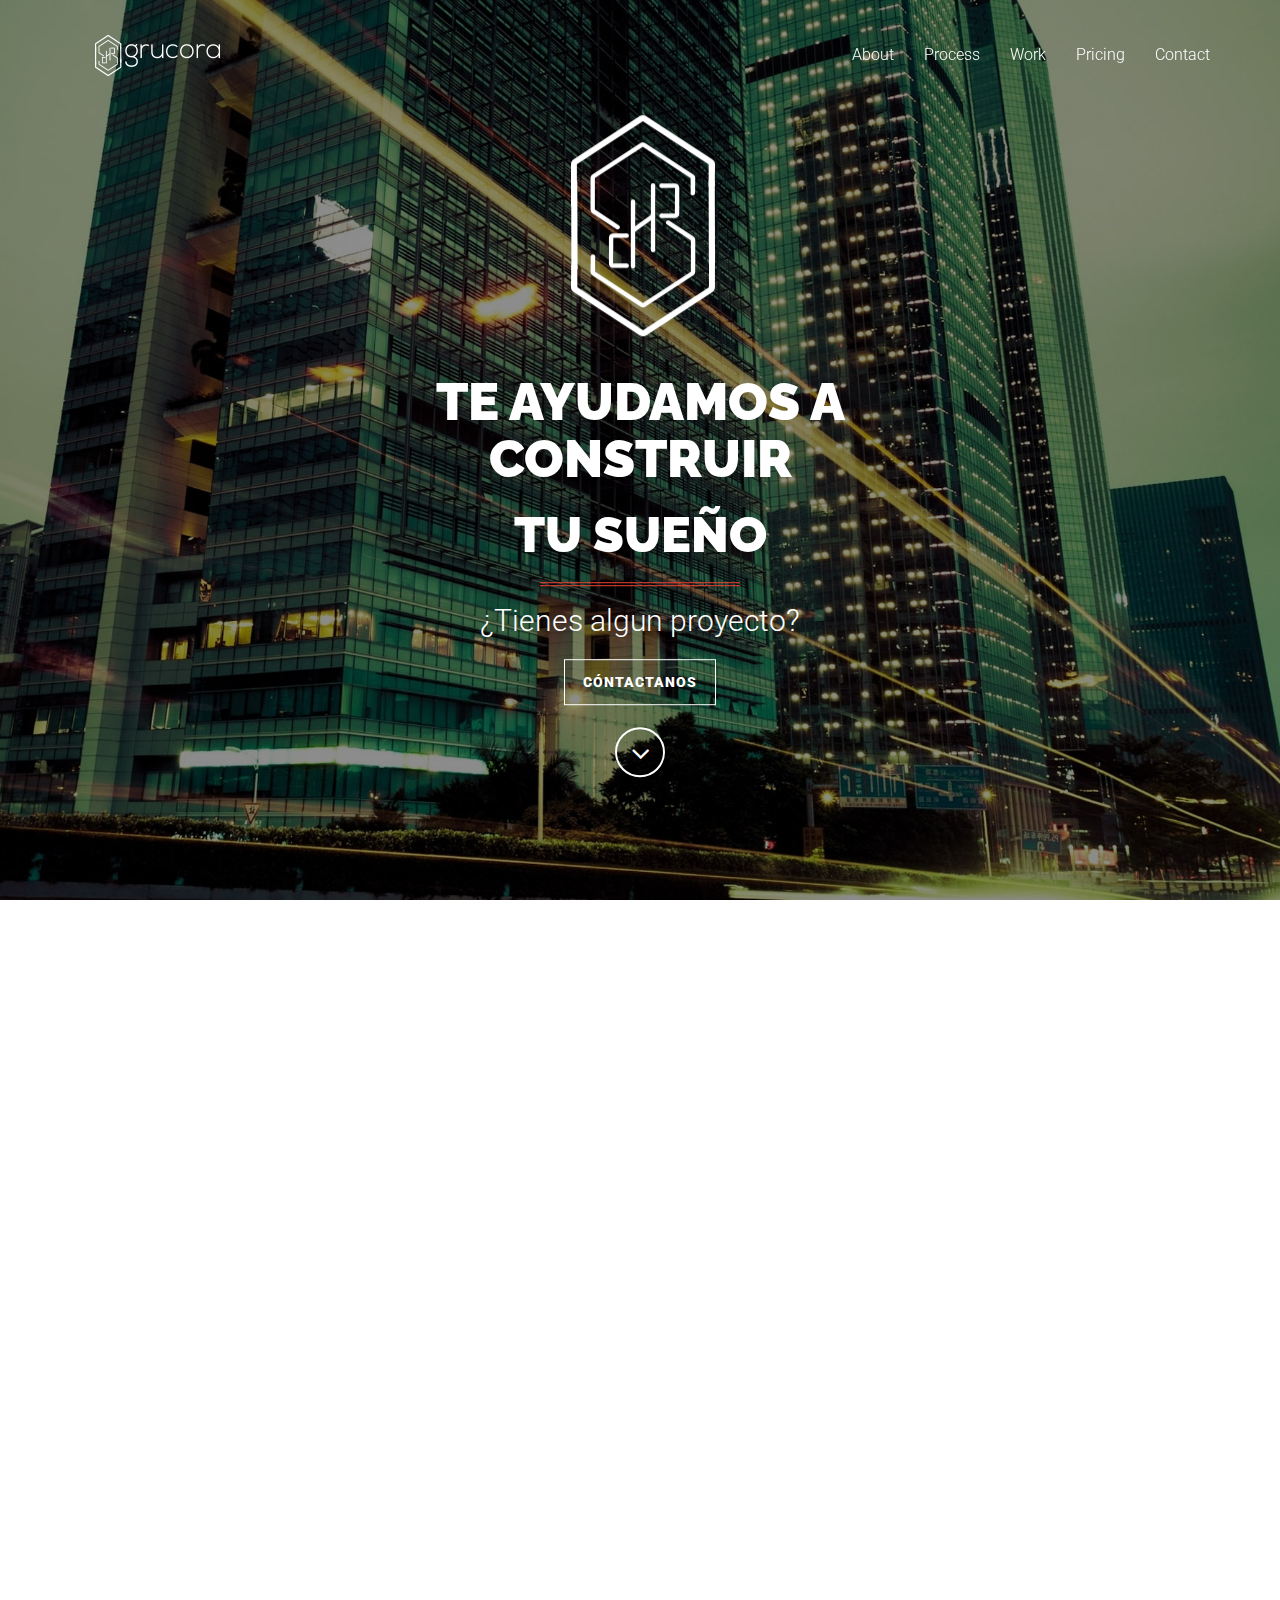
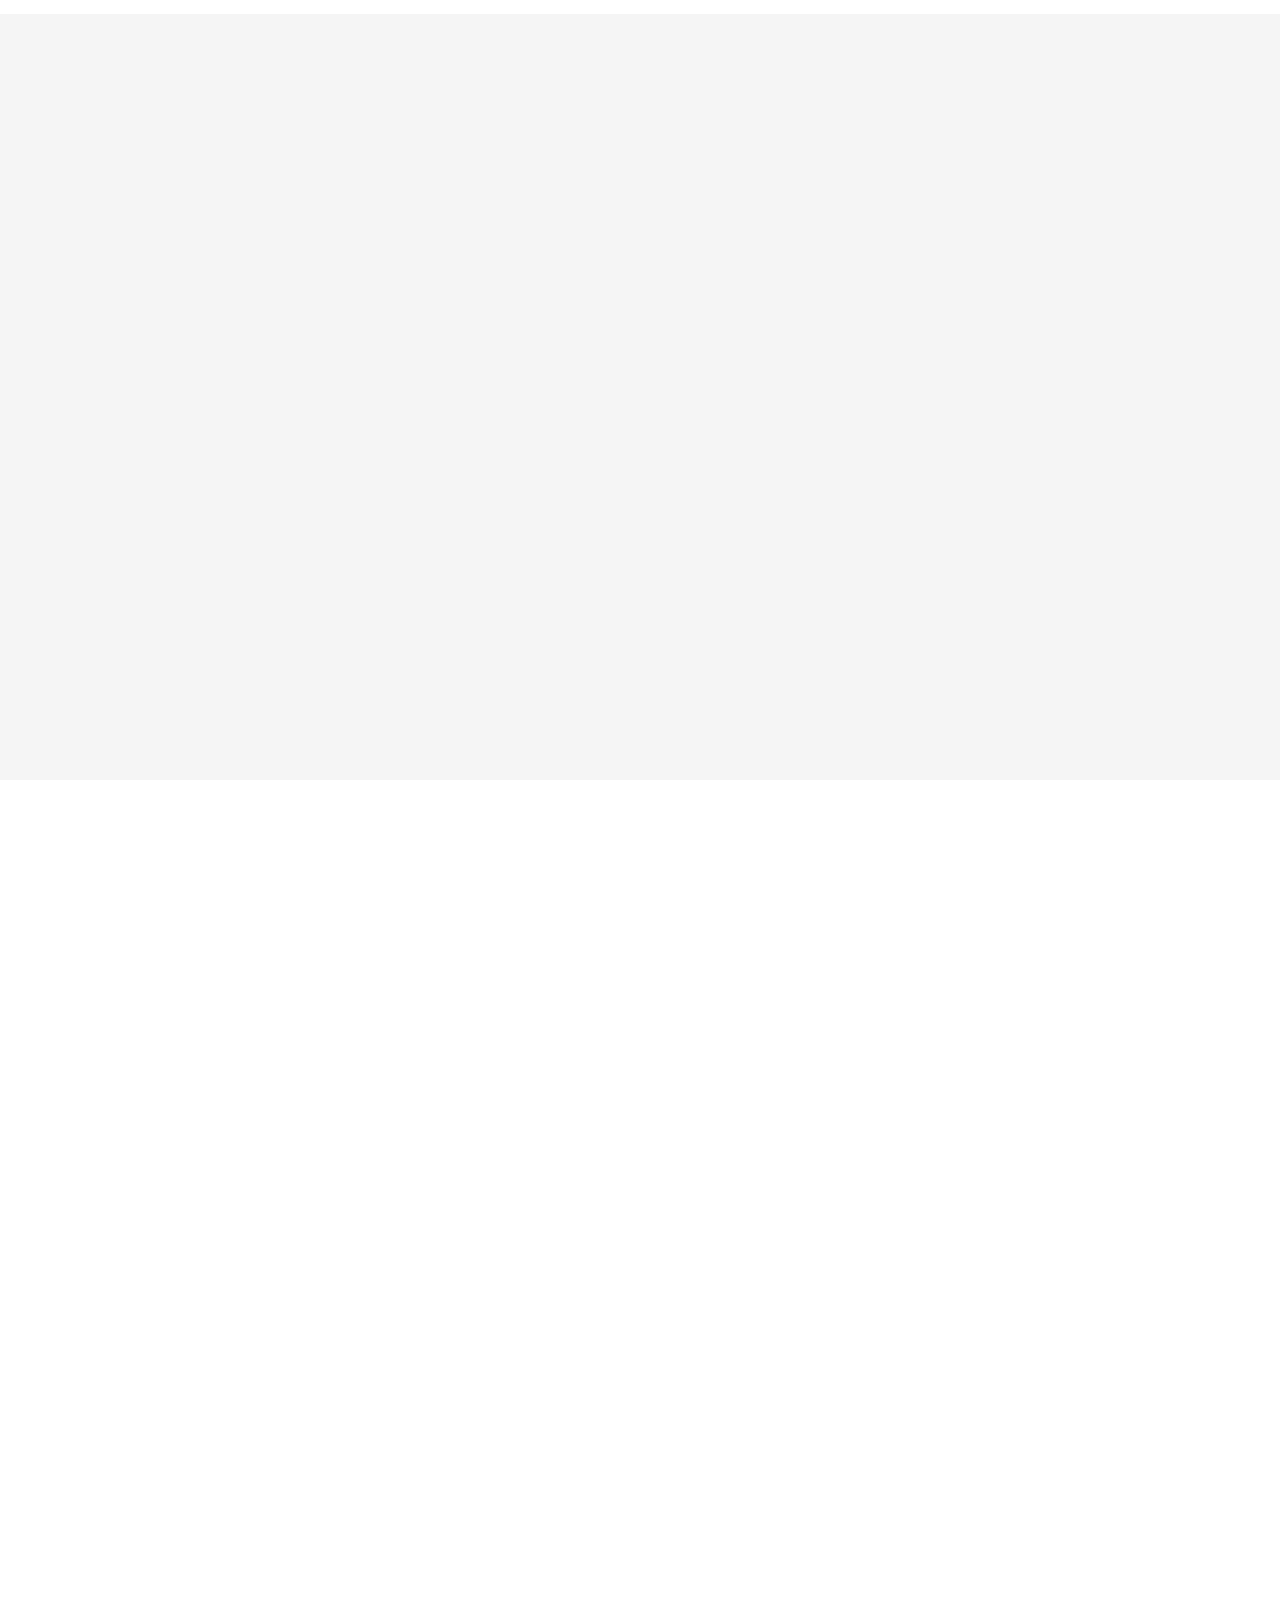
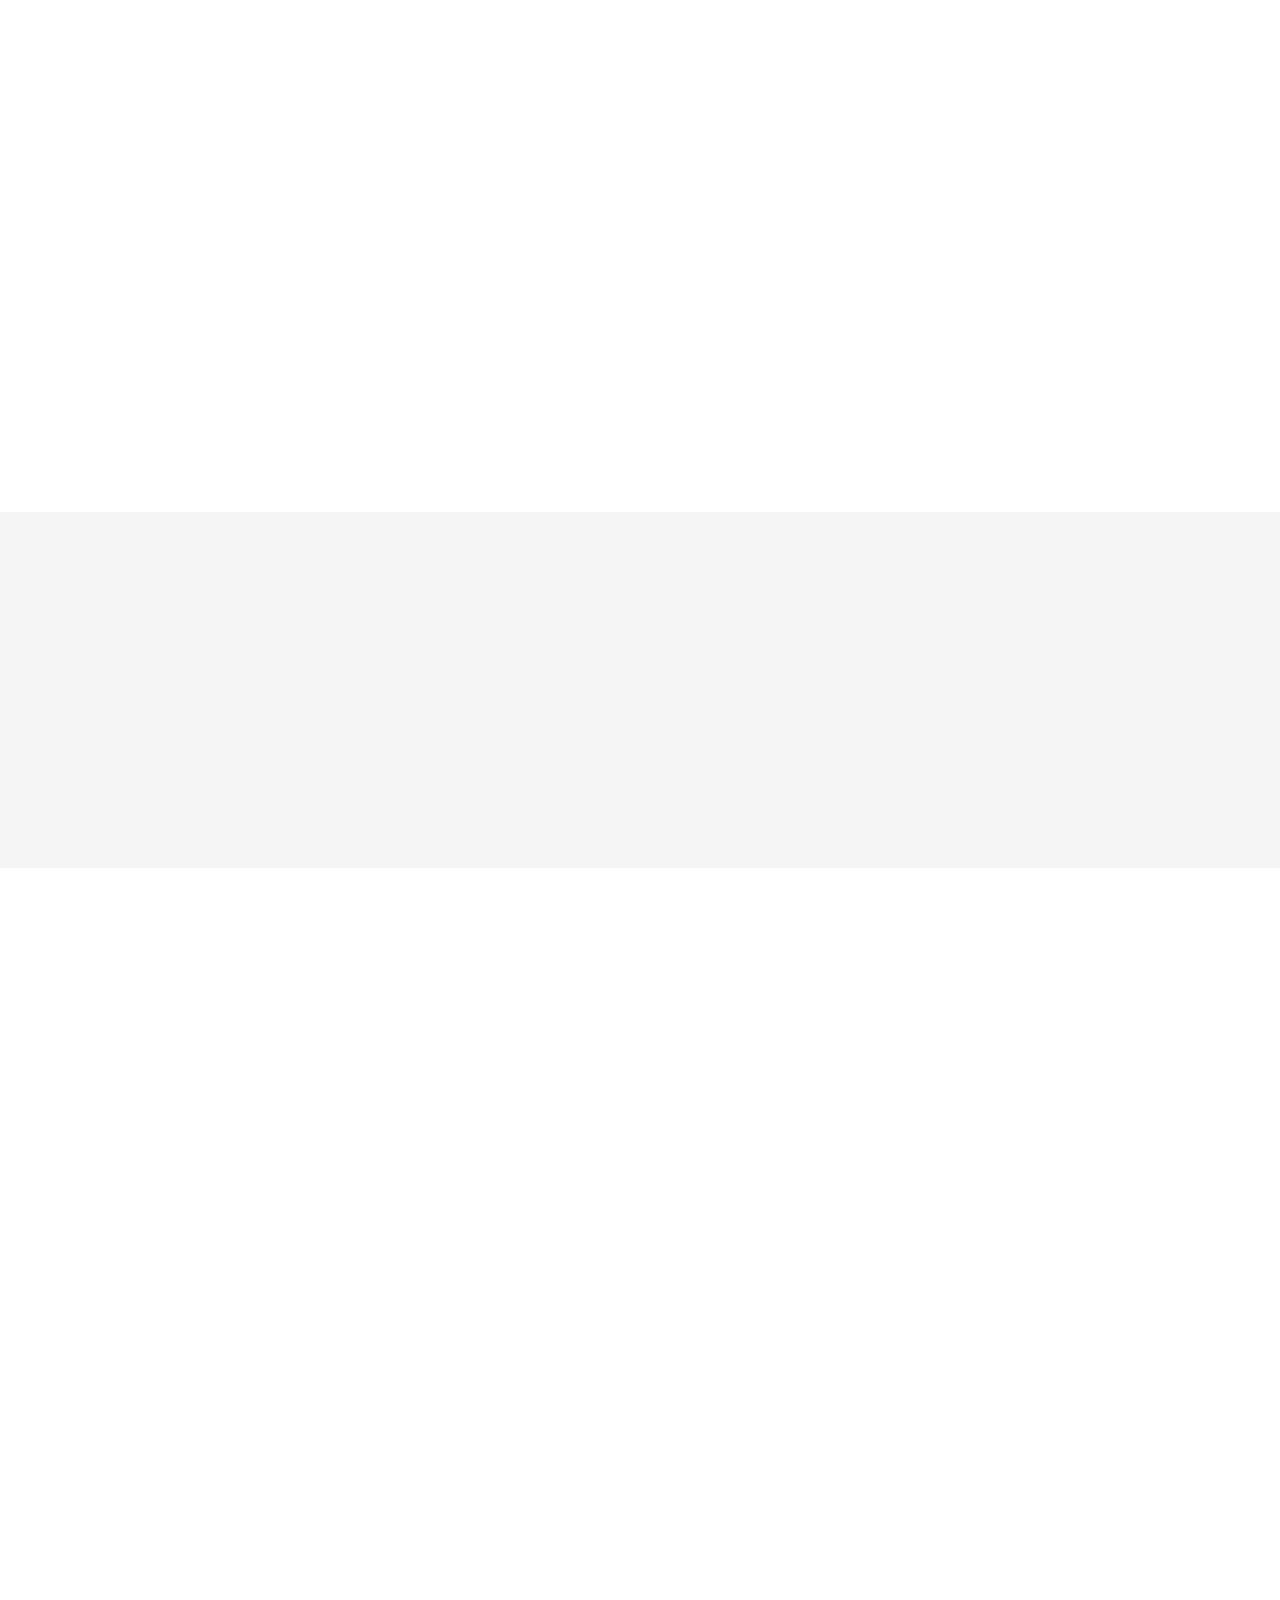
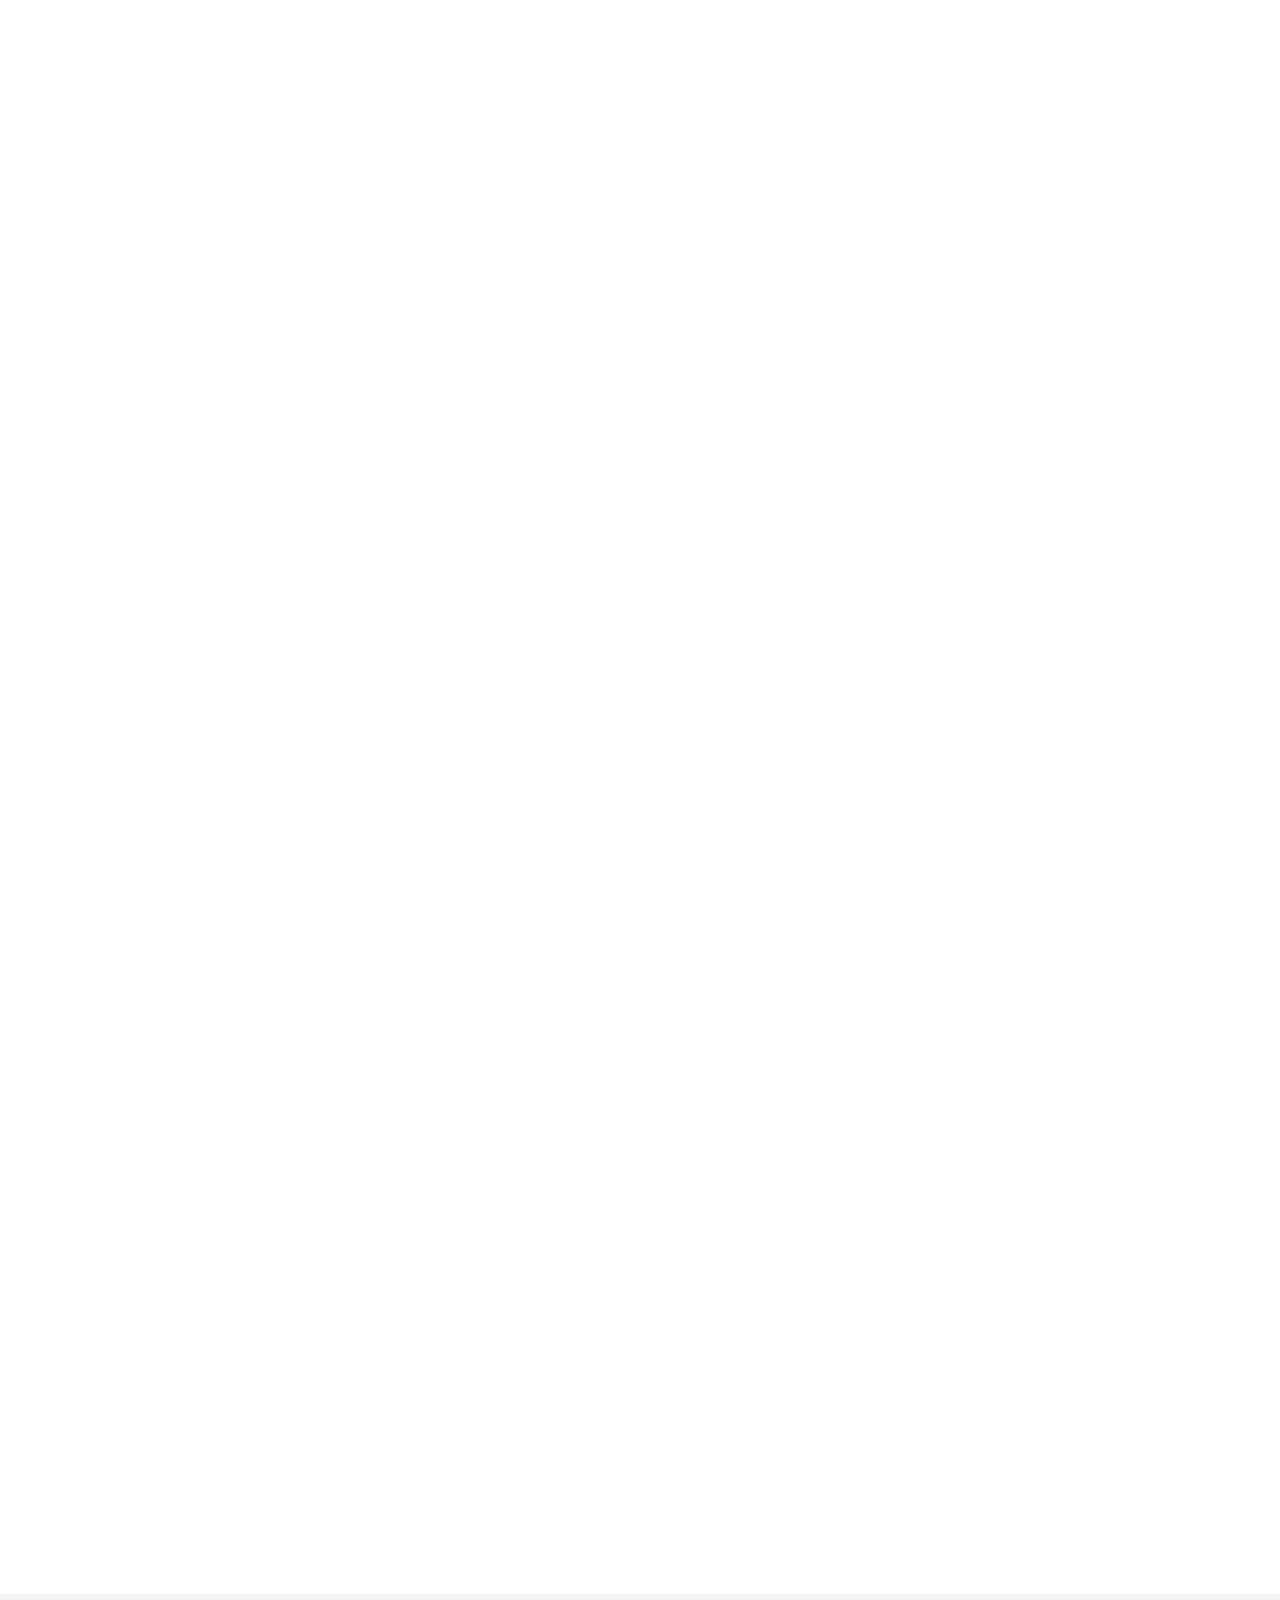
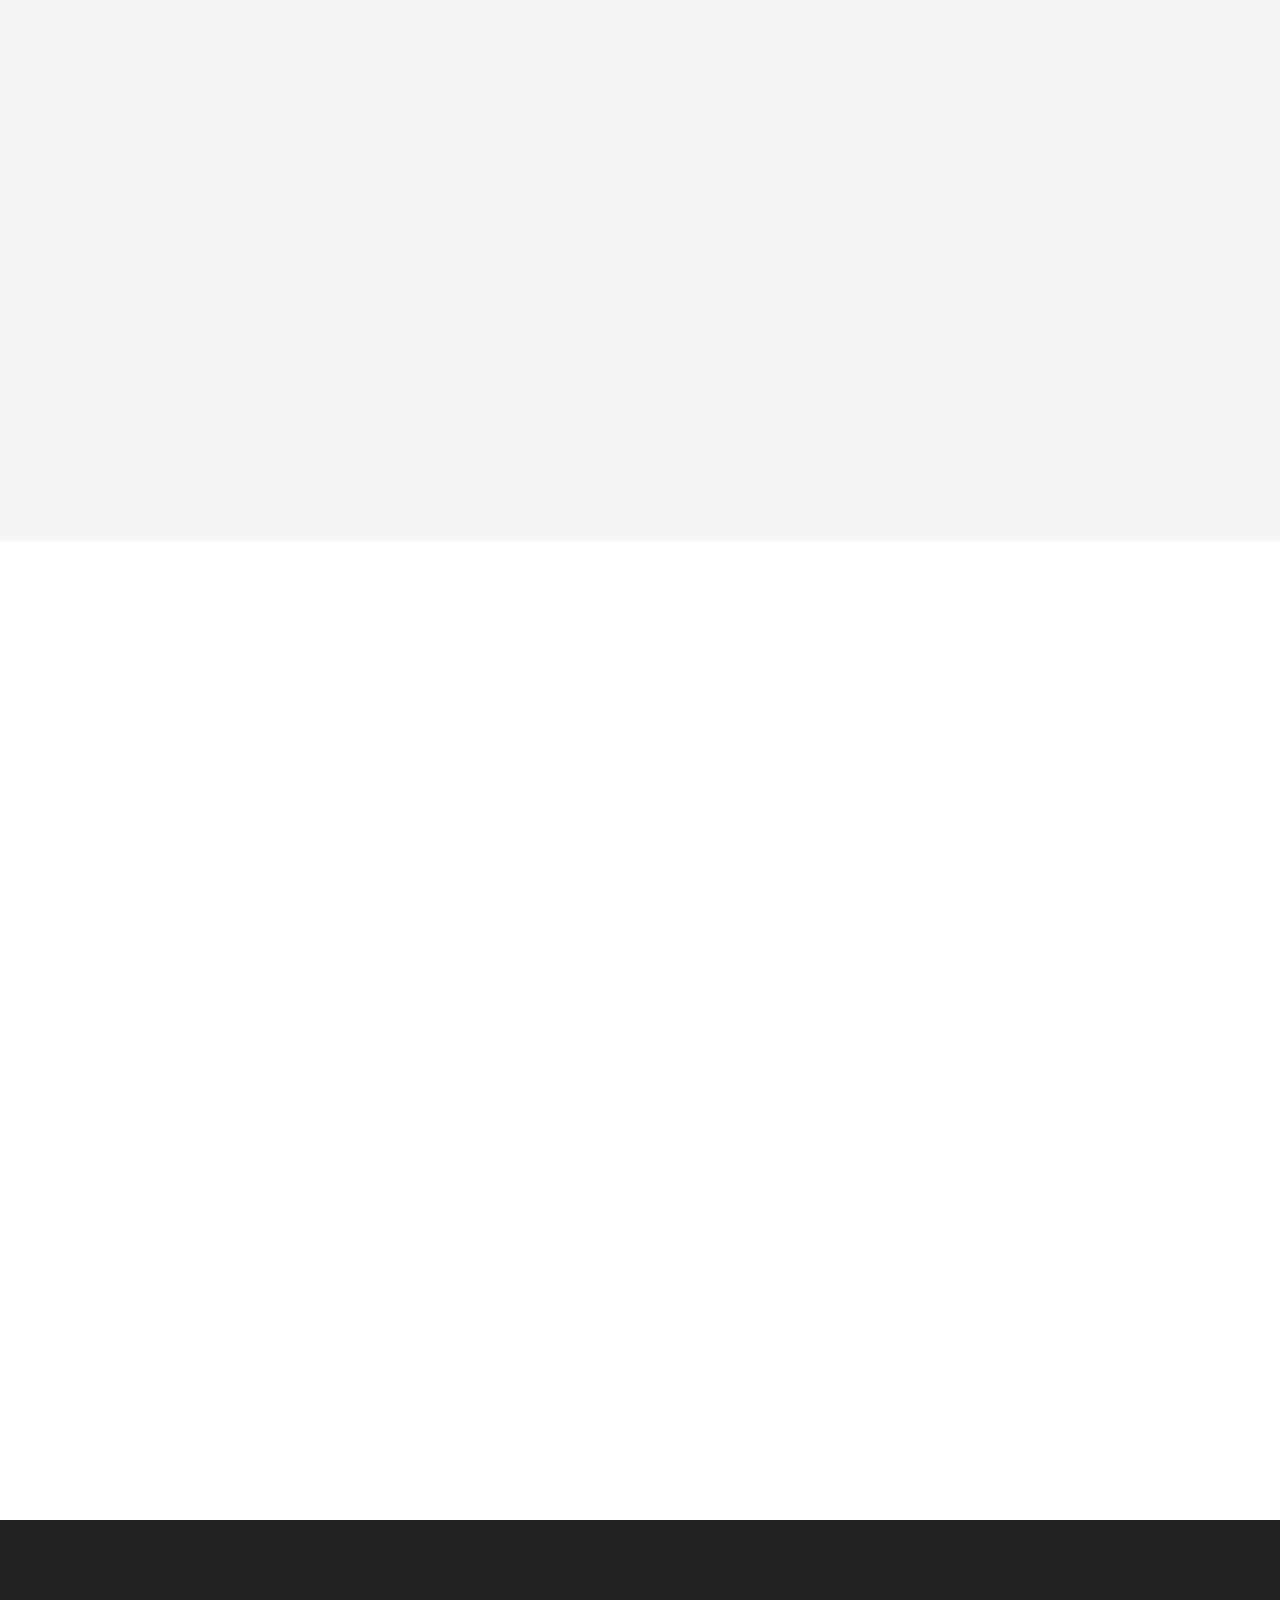
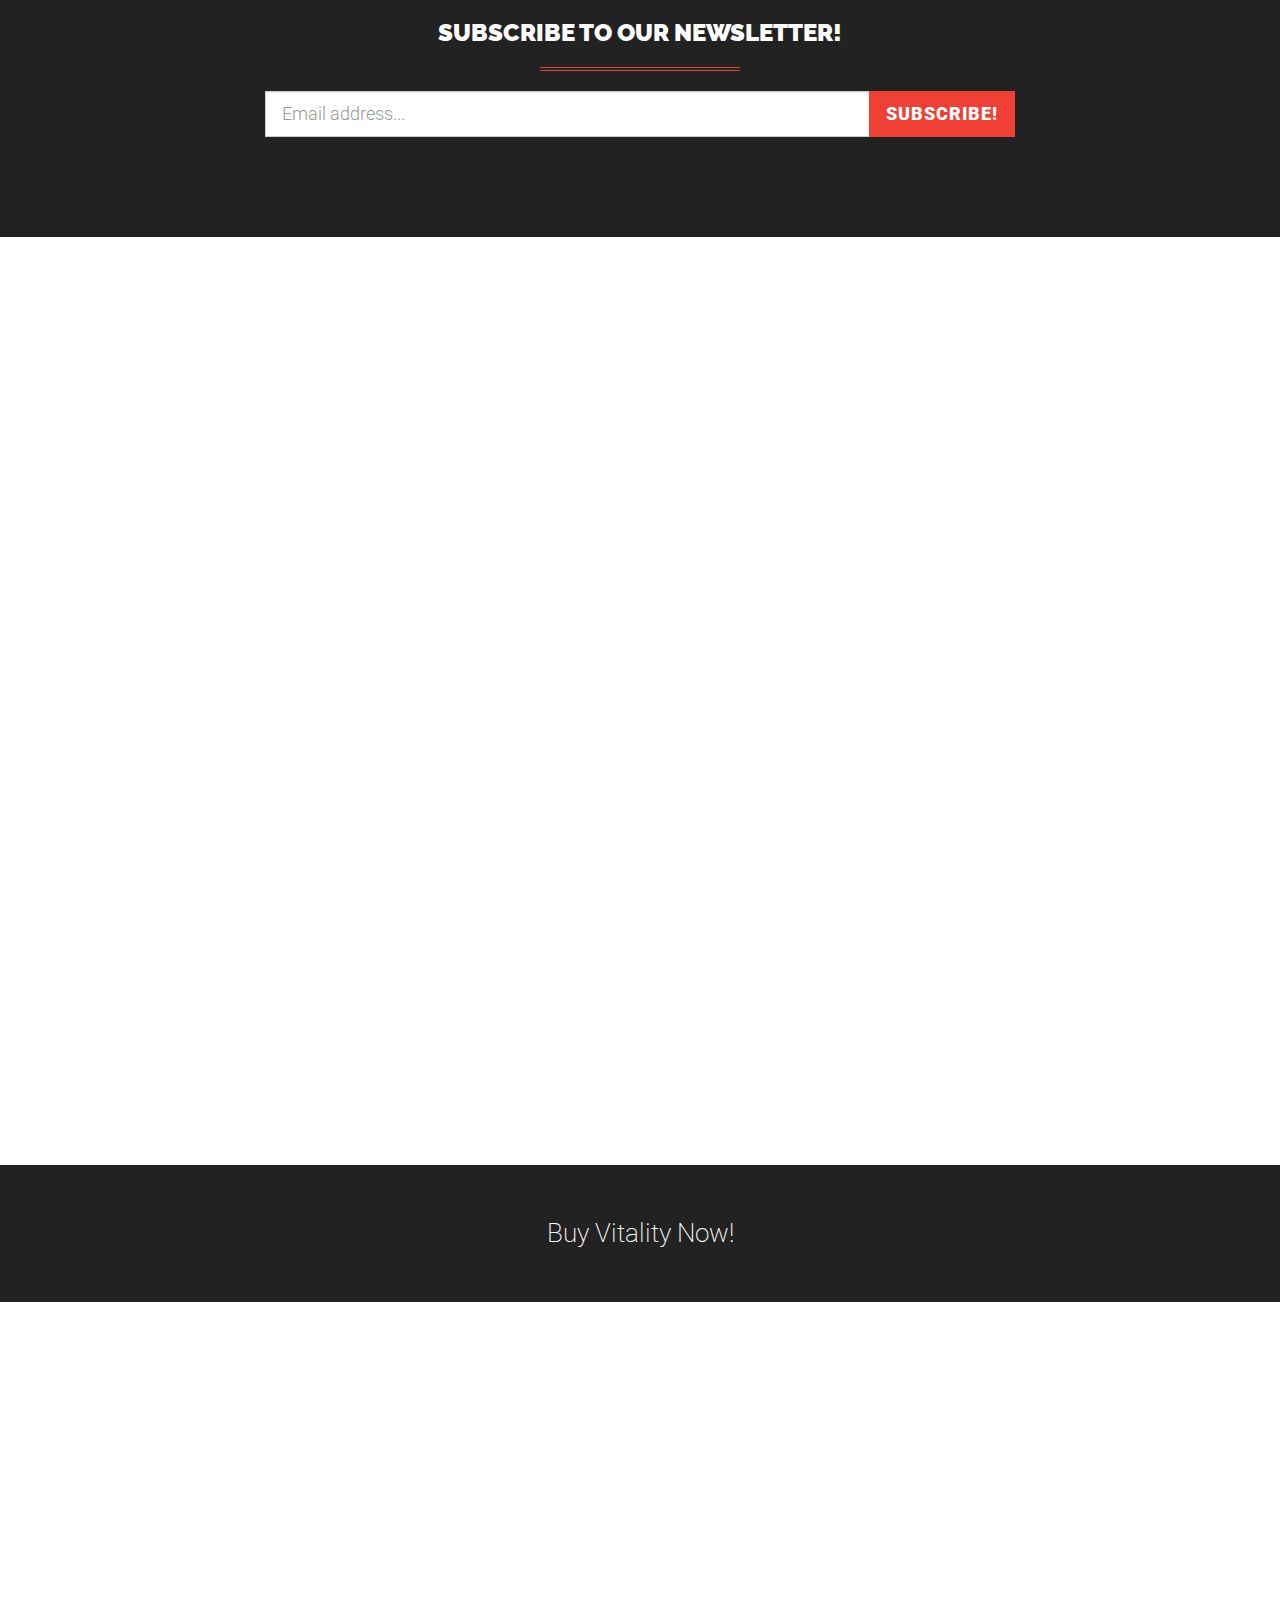
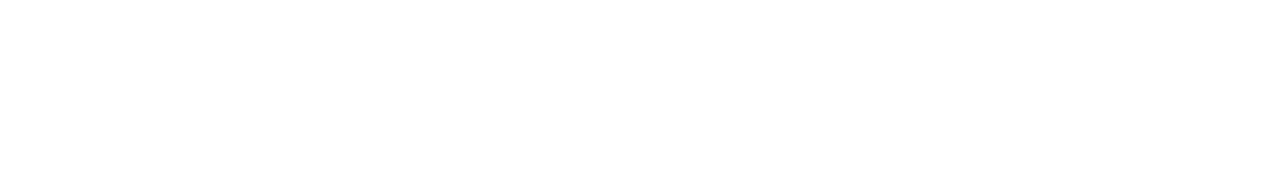
<file: prueba_2.html>
<!DOCTYPE html>
<html lang="en">

<head>
    <meta charset="utf-8">
    <meta name="viewport" content="width=device-width, initial-scale=1.0, user-scalable=no">
    <meta name="description" content="">
    <meta name="author" content="">
    <title>pagina_imagen</title>
    <!-- Bootstrap Core CSS -->
    <link href="assets/css/bootstrap/bootstrap.min.css" rel="stylesheet" type="text/css">
    <!-- Retina.js - Load first for faster HQ mobile images. -->
    <script src="assets/js/plugins/retina/retina.min.js"></script>
    <!-- Font Awesome -->
    <link href="assets/font-awesome/css/font-awesome.min.css" rel="stylesheet" type="text/css">
    <!-- Default Fonts -->
    <link href='http://fonts.googleapis.com/css?family=Roboto:400,100,100italic,300,300italic,400italic,500,500italic,700,700italic,900,900italic' rel='stylesheet' type='text/css'>
    <link href='http://fonts.googleapis.com/css?family=Raleway:400,100,200,300,600,500,700,800,900' rel='stylesheet' type='text/css'>
    <!-- Modern Style Fonts (Include these is you are using body.modern!) -->
    <link href='http://fonts.googleapis.com/css?family=Montserrat:400,700' rel='stylesheet' type='text/css'>
    <link href='http://fonts.googleapis.com/css?family=Cardo:400,400italic,700' rel='stylesheet' type='text/css'>
    <!-- Vintage Style Fonts (Include these if you are using body.vintage!) -->
    <link href='http://fonts.googleapis.com/css?family=Sanchez:400italic,400' rel='stylesheet' type='text/css'>
    <link href='http://fonts.googleapis.com/css?family=Cardo:400,400italic,700' rel='stylesheet' type='text/css'>
    <!-- Plugin CSS -->
    <link href="assets/css/plugins/owl-carousel/owl.carousel.css" rel="stylesheet" type="text/css">
    <link href="assets/css/plugins/owl-carousel/owl.theme.css" rel="stylesheet" type="text/css">
    <link href="assets/css/plugins/owl-carousel/owl.transitions.css" rel="stylesheet" type="text/css">
    <link href="assets/css/plugins/magnific-popup.css" rel="stylesheet" type="text/css">
    <link href="assets/css/plugins/background.css" rel="stylesheet" type="text/css">
    <link href="assets/css/plugins/animate.css" rel="stylesheet" type="text/css">
    <!-- Vitality Theme CSS -->
    <!-- Uncomment the color scheme you want to use. -->
    <link href="assets/css/vitality-red.css" rel="stylesheet" type="text/css">
    <!-- <link href="assets/css/vitality-aqua.css" rel="stylesheet" type="text/css"> -->
    <!-- <link href="assets/css/vitality-blue.css" rel="stylesheet" type="text/css"> -->
    <!-- <link href="assets/css/vitality-green.css" rel="stylesheet" type="text/css"> -->
    <!-- <link href="assets/css/vitality-orange.css" rel="stylesheet" type="text/css"> -->
    <!-- <link href="assets/css/vitality-pink.css" rel="stylesheet" type="text/css"> -->
    <!-- <link href="assets/css/vitality-purple.css" rel="stylesheet" type="text/css"> -->
    <!-- <link href="assets/css/vitality-tan.css" rel="stylesheet" type="text/css"> -->
    <!-- <link href="assets/css/vitality-turquoise.css" rel="stylesheet" type="text/css"> -->
    <!-- <link href="assets/css/vitality-yellow.css" rel="stylesheet" type="text/css"> -->
    <!-- IE8 support for HTML5 elements and media queries -->
    <!--[if lt IE 9]>
      <script src="https://oss.maxcdn.com/libs/html5shiv/3.7.0/html5shiv.js"></script>
      <script src="https://oss.maxcdn.com/libs/respond.js/1.3.0/respond.min.js"></script>
    <![endif]-->
</head>
<!-- Alternate Body Classes: .modern and .vintage -->

<body id="page-top">
    <!-- Navigation -->
    <!-- Note: navbar-default and navbar-inverse are both supported with this theme. -->
    <nav class="navbar navbar-inverse navbar-fixed-top navbar-expanded">
        <div class="container">
            <!-- Brand and toggle get grouped for better mobile display -->
            <div class="navbar-header">
                <button type="button" class="navbar-toggle" data-toggle="collapse" data-target="#bs-example-navbar-collapse-1">
                    <span class="sr-only">Toggle navigation</span>
                    <span class="icon-bar"></span>
                    <span class="icon-bar"></span>
                    <span class="icon-bar"></span>
                </button>
                <a class="navbar-brand page-scroll" href="#page-top">
                    <img src="assets/img/logo.png" class="img-responsive" alt="">
                </a>
            </div>
            <!-- Collect the nav links, forms, and other content for toggling -->
            <div class="collapse navbar-collapse" id="bs-example-navbar-collapse-1">
                <ul class="nav navbar-nav navbar-right">
                    <li class="hidden">
                        <a class="page-scroll" href="#page-top"></a>
                    </li>
                    <li>
                        <a class="page-scroll" href="#about">About</a>
                    </li>
                    <li>
                        <a class="page-scroll" href="#process">Process</a>
                    </li>
                    <li>
                        <a class="page-scroll" href="#work">Work</a>
                    </li>
                    <li>
                        <a class="page-scroll" href="#pricing">Pricing</a>
                    </li>
                    <li>
                        <a class="page-scroll" href="#contact">Contact</a>
                    </li>
                </ul>
            </div>
            <!-- /.navbar-collapse -->
        </div>
        <!-- /.container -->
    </nav>
    <header style="background-image: url('assets/img/bg-header.jpg');">
        <div class="intro-content">
            <img src="assets/img/profile.png" class="img-responsive img-centered" alt="">
            <h1 id="brand-name">Te ayudamos a construir</h1>
            <h2 id="brand-name">tu sueño</h2>
            <hr class="colored">
            <div class="brand-name-subtext">¿Tienes algun proyecto?</div>
            <br>
            <div class="botom">
            <a class="btn btn-outline-light page-scroll" href="#contact">Cóntactanos</a>
            </div>
            <br>
            <br>
            <br>
            <br>
        <div class="scroll-down">
            <a class="btn page-scroll" href="#about"><i class="fa fa-angle-down fa-fw"></i></a>
        </div>
    </header>
    <section id="about">
        <div class="container-fluid">
            <div class="row text-center">
                <div class="col-lg-12 wow fadeIn">
                    <h1>A Theme for Creatives &amp; Agencies</h1>
                    <p>Vitality is the perfect theme for a freelance professional or an agency.</p>
                    <hr class="colored">
                </div>
            </div>
            <div class="row text-center content-row">
                <div class="col-md-3 col-sm-6 wow fadeIn" data-wow-delay=".2s">
                    <div class="about-content">
                        <i class="fa fa-eye fa-4x"></i>
                        <h3>Retina Ready</h3>
                        <p>This theme includes the retina.js plugin for easy retina image support so your images and graphics will look great on mobile devices!</p>
                    </div>
                </div>
                <div class="col-md-3 col-sm-6 wow fadeIn" data-wow-delay=".4s">
                    <div class="about-content">
                        <i class="fa fa-edit fa-4x"></i>
                        <h3>Easy to Edit</h3>
                        <p>Vitality is built using Bootstrap 3, and is easy to edit and customize. LESS files are included as well for deeper customization.</p>
                    </div>
                </div>
                <div class="col-md-3 col-sm-6 wow fadeIn" data-wow-delay=".6s">
                    <div class="about-content">
                        <i class="fa fa-tablet fa-4x"></i>
                        <h3>Responsive</h3>
                        <p>When building this theme, we've paid close attention to how it looks on various screen sizes. Try it out on a phone or tablet!</p>
                    </div>
                </div>
                <div class="col-md-3 col-sm-6 wow fadeIn" data-wow-delay=".8s">
                    <div class="about-content">
                        <i class="fa fa-heart fa-4x"></i>
                        <h3>Built with Love</h3>
                        <p>All of our themes are crafted with care, and we strive to make your experience as one of our customers the best as possible.</p>
                    </div>
                </div>
            </div>
        </div>
    </section>
    <section class="bg-gray">
        <div class="container text-center wow fadeIn">
            <div class="row">
                <div class="col-lg-12">
                    <h2>Our Team</h2>
                    <p>We are a group of digital marketers with a passion for great art that serves a practical purpose.</p>
                    <hr class="colored">
                </div>
            </div>
            <div class="row content-row">
                <div class="col-lg-12">
                    <div class="about-carousel">
                        <div class="item">
                            <img src="assets/img/people/1.jpg" class="img-responsive" alt="">
                            <div class="caption">
                                <h3>Patricia West</h3>
                                <hr class="colored">
                                <p>Marketing Director</p>
                                <ul class="list-inline social">
                                    <li>
                                        <a href="#"><i class="fa fa-facebook fa-fw"></i></a>
                                    </li>
                                    <li>
                                        <a href="#"><i class="fa fa-twitter fa-fw"></i></a>
                                    </li>
                                    <li>
                                        <a href="#"><i class="fa fa-linkedin fa-fw"></i></a>
                                    </li>
                                </ul>
                            </div>
                        </div>
                        <div class="item">
                            <img src="assets/img/people/2.jpg" class="img-responsive" alt="">
                            <div class="caption">
                                <h3>Howard Scott</h3>
                                <hr class="colored">
                                <p>Sales Manager</p>
                                <ul class="list-inline social">
                                    <li>
                                        <a href="#"><i class="fa fa-facebook fa-fw"></i></a>
                                    </li>
                                    <li>
                                        <a href="#"><i class="fa fa-twitter fa-fw"></i></a>
                                    </li>
                                    <li>
                                        <a href="#"><i class="fa fa-linkedin fa-fw"></i></a>
                                    </li>
                                </ul>
                            </div>
                        </div>
                        <div class="item">
                            <img src="assets/img/people/3.jpg" class="img-responsive" alt="">
                            <div class="caption">
                                <h3>Kate Williams</h3>
                                <hr class="colored">
                                <p>Creative Director</p>
                                <ul class="list-inline social">
                                    <li>
                                        <a href="#"><i class="fa fa-facebook fa-fw"></i></a>
                                    </li>
                                    <li>
                                        <a href="#"><i class="fa fa-twitter fa-fw"></i></a>
                                    </li>
                                    <li>
                                        <a href="#"><i class="fa fa-linkedin fa-fw"></i></a>
                                    </li>
                                    <li>
                                        <a href="#"><i class="fa fa-dribbble fa-fw"></i></a>
                                    </li>
                                </ul>
                            </div>
                        </div>
                        <div class="item">
                            <img src="assets/img/people/4.jpg" class="img-responsive" alt="">
                            <div class="caption">
                                <h3>Amy Vanderbute</h3>
                                <hr class="colored">
                                <p>Graphic Artist</p>
                                <ul class="list-inline social">
                                    <li>
                                        <a href="#"><i class="fa fa-facebook fa-fw"></i></a>
                                    </li>
                                    <li>
                                        <a href="#"><i class="fa fa-twitter fa-fw"></i></a>
                                    </li>
                                    <li>
                                        <a href="#"><i class="fa fa-linkedin fa-fw"></i></a>
                                    </li>
                                    <li>
                                        <a href="#"><i class="fa fa-dribbble fa-fw"></i></a>
                                    </li>
                                </ul>
                            </div>
                        </div>
                        <div class="item">
                            <img src="assets/img/people/5.jpg" class="img-responsive" alt="">
                            <div class="caption">
                                <h3>Jeremy Davidson</h3>
                                <hr class="colored">
                                <p>Web Developer</p>
                                <ul class="list-inline social">
                                    <li>
                                        <a href="#"><i class="fa fa-facebook fa-fw"></i></a>
                                    </li>
                                    <li>
                                        <a href="#"><i class="fa fa-twitter fa-fw"></i></a>
                                    </li>
                                    <li>
                                        <a href="#"><i class="fa fa-linkedin fa-fw"></i></a>
                                    </li>
                                    <li>
                                        <a href="#"><i class="fa fa-github fa-fw"></i></a>
                                    </li>
                                </ul>
                            </div>
                        </div>
                    </div>
                </div>
            </div>
        </div>
    </section>
    <aside class="cta-quote" style="background-image: url('assets/img/bg-aside.jpg');">
        <div class="container wow fadeIn">
            <div class="row">
                <div class="col-md-10 col-md-offset-1">
                    <span class="quote">Good <span class="text-primary">design</span> is finding that perfect balance between the way something <span class="text-primary">looks</span> and how it <span class="text-primary">functions</span>.</span>
                    <hr class=" colored">
                    <a class="btn btn-outline-light page-scroll" href="#contact">Let's Find It</a>
                </div>
            </div>
        </div>
    </aside>
    <section id="process" class="services">
        <div class="container">
            <div class="row text-center">
                <div class="col-lg-12 wow fadeIn">
                    <h2>Our Process</h2>
                    <hr class="colored">
                    <p>Here is an overview of how we approach each new project.</p>
                </div>
            </div>
            <div class="row content-row">
                <div class="col-md-4 wow fadeIn" data-wow-delay=".2s">
                    <div class="media">
                        <div class="pull-left">
                            <i class="fa fa-clipboard"></i>
                        </div>
                        <div class="media-body">
                            <h3 class="media-heading">Plan</h3>
                            <ul>
                                <li>Client interview</li>
                                <li>Gather consumer data</li>
                                <li>Create content strategy</li>
                                <li>Analyze research</li>
                            </ul>
                        </div>
                    </div>
                </div>
                <div class="col-md-4 wow fadeIn" data-wow-delay=".4s">
                    <div class="media">
                        <div class="pull-left">
                            <i class="fa fa-pencil"></i>
                        </div>
                        <div class="media-body">
                            <h3 class="media-heading">Create</h3>
                            <ul>
                                <li>Build wireframe</li>
                                <li>Gather client feedback</li>
                                <li>Code development</li>
                                <li>Marketing review</li>
                            </ul>
                        </div>
                    </div>
                </div>
                <div class="col-md-4 wow fadeIn" data-wow-delay=".6s">
                    <div class="media">
                        <div class="pull-left">
                            <i class="fa fa-rocket"></i>
                        </div>
                        <div class="media-body">
                            <h3 class="media-heading">Launch</h3>
                            <ul>
                                <li>Deploy website</li>
                                <li>Market product launch</li>
                                <li>Collect UX data</li>
                                <li>Quarterly maintenence</li>
                            </ul>
                        </div>
                    </div>
                </div>
            </div>
        </div>
    </section>
    <section id="work" class="bg-gray">
        <div class="container text-center wow fadeIn">
            <h2>Our Work</h2>
            <hr class="colored">
            <p>Examples of our work which represent our design and marketing capabilities.</p>
        </div>
    </section>
    <section class="portfolio-carousel wow fadeIn">
        <div class="item" style="background-image: url('assets/img/portfolio/bg-1.jpg')">
            <div class="container-fluid">
                <div class="row">
                    <div class="col-md-4 col-md-push-8">
                        <div class="project-details">
                            <img src="assets/img/client-logos/logo-1.png" class="img-responsive client-logo" alt="">
                            <span class="project-name">Project Name</span>
                            <span class="project-description">Branding, Website Design</span>
                            <hr class="colored">
                            <a href="#portfolioModal1" data-toggle="modal" class="btn btn-outline-light">View Details <i class="fa fa-long-arrow-right fa-fw"></i></a>
                        </div>
                    </div>
                    <div class="col-md-8 col-md-pull-4 hidden-xs">
                        <img src="assets/img/portfolio/mobile-screens.png" class="img-responsive portfolio-image" alt="">
                    </div>
                </div>
            </div>
        </div>
        <div class="item" style="background-image: url('assets/img/portfolio/bg-2.jpg')">
            <div class="container-fluid">
                <div class="row">
                    <div class="col-md-4 col-md-push-8">
                        <div class="project-details">
                            <img src="assets/img/client-logos/logo-2.png" class="img-responsive client-logo" alt="">
                            <span class="project-name">Project Name</span>
                            <span class="project-description">Branding, Website Design</span>
                            <hr class="colored">
                            <a href="#portfolioModal2" data-toggle="modal" class="btn btn-outline-light">View Details <i class="fa fa-long-arrow-right fa-fw"></i></a>
                        </div>
                    </div>
                    <div class="col-md-8 col-md-pull-4 hidden-xs">
                        <img src="assets/img/portfolio/tablet-screens.png" class="img-responsive portfolio-image" alt="">
                    </div>
                </div>
            </div>
        </div>
        <div class="item" style="background-image: url('assets/img/portfolio/bg-3.jpg')">
            <div class="container-fluid">
                <div class="row">
                    <div class="col-md-4 col-md-push-8">
                        <div class="project-details">
                            <img src="assets/img/client-logos/logo-1.png" class="img-responsive client-logo" alt="">
                            <span class="project-name">Project Name</span>
                            <span class="project-description">Branding, Website Design</span>
                            <hr class="colored">
                            <a href="#portfolioModal3" data-toggle="modal" class="btn btn-outline-light">View Details <i class="fa fa-long-arrow-right fa-fw"></i></a>
                        </div>
                    </div>
                    <div class="col-md-8 col-md-pull-4 hidden-xs">
                        <img src="assets/img/portfolio/mobile-screens.png" class="img-responsive portfolio-image" alt="">
                    </div>
                </div>
            </div>
        </div>
        <div class="item" style="background-image: url('assets/img/portfolio/bg-4.jpg')">
            <div class="container-fluid">
                <div class="row">
                    <div class="col-md-4 col-md-push-8">
                        <div class="project-details">
                            <img src="assets/img/client-logos/logo-2.png" class="img-responsive client-logo" alt="">
                            <span class="project-name">Project Name</span>
                            <span class="project-description">Branding, Website Design</span>
                            <hr class="colored">
                            <a href="#portfolioModal4" data-toggle="modal" class="btn btn-outline-light">View Details <i class="fa fa-long-arrow-right fa-fw"></i></a>
                        </div>
                    </div>
                    <div class="col-md-8 col-md-pull-4 hidden-xs">
                        <img src="assets/img/portfolio/tablet-screens.png" class="img-responsive portfolio-image" alt="">
                    </div>
                </div>
            </div>
        </div>
    </section>
    <section>
        <div class="container text-center wow fadeIn">
            <h2>Portfolio</h2>
            <hr class="colored">
            <p>Here are some other projects that we've worked on.</p>
            <div class="row content-row">
                <div class="col-lg-12">
                    <div class="portfolio-filter">
                        <ul id="filters" class="clearfix">
                            <li>
                                <span class="filter active" data-filter="identity graphic logo web">All</span>
                            </li>
                            <li>
                                <span class="filter" data-filter="identity">Identity</span>
                            </li>
                            <li>
                                <span class="filter" data-filter="graphic">Graphic</span>
                            </li>
                            <li>
                                <span class="filter" data-filter="web">Web</span>
                            </li>
                        </ul>
                    </div>
                </div>
            </div>
            <div class="row">
                <div class="col-lg-12">
                    <div id="portfoliolist">
                        <div class="portfolio identity" data-cat="identity" href="#portfolioModal1" data-toggle="modal">
                            <div class="portfolio-wrapper">
                                <img src="assets/img/portfolio/grid/identity/1.jpg" alt="">
                                <div class="caption">
                                    <div class="caption-text">
                                        <a class="text-title">Generic Inc.</a>
                                        <span class="text-category">Brand Identity</span>
                                    </div>
                                    <div class="caption-bg"></div>
                                </div>
                            </div>
                        </div>
                        <div class="portfolio web" data-cat="web" href="#portfolioModal2" data-toggle="modal">
                            <div class="portfolio-wrapper">
                                <img src="assets/img/portfolio/grid/web/1.jpg" alt="">
                                <div class="caption">
                                    <div class="caption-text">
                                        <a class="text-title">Brands</a>
                                        <span class="text-category">Web Development</span>
                                    </div>
                                    <div class="caption-bg"></div>
                                </div>
                            </div>
                        </div>
                        <div class="portfolio graphic" data-cat="graphic" href="#portfolioModal3" data-toggle="modal">
                            <div class="portfolio-wrapper">
                                <img src="assets/img/portfolio/grid/graphic/1.jpg" alt="">
                                <div class="caption">
                                    <div class="caption-text">
                                        <a class="text-title">Excellence</a>
                                        <span class="text-category">Poster Design</span>
                                    </div>
                                    <div class="caption-bg"></div>
                                </div>
                            </div>
                        </div>
                        <div class="portfolio web" data-cat="web" href="#portfolioModal4" data-toggle="modal">
                            <div class="portfolio-wrapper">
                                <img src="assets/img/portfolio/grid/web/2.jpg" alt="">
                                <div class="caption">
                                    <div class="caption-text">
                                        <a class="text-title">YouTV</a>
                                        <span class="text-category">Web Development</span>
                                    </div>
                                    <div class="caption-bg"></div>
                                </div>
                            </div>
                        </div>
                        <div class="portfolio graphic" data-cat="graphic" href="#portfolioModal1" data-toggle="modal">
                            <div class="portfolio-wrapper">
                                <img src="assets/img/portfolio/grid/graphic/2.jpg" alt="">
                                <div class="caption">
                                    <div class="caption-text">
                                        <a class="text-title">Office Supplies</a>
                                        <span class="text-category">Graphic Design</span>
                                    </div>
                                    <div class="caption-bg"></div>
                                </div>
                            </div>
                        </div>
                        <div class="portfolio web" data-cat="web" href="#portfolioModal2" data-toggle="modal">
                            <div class="portfolio-wrapper">
                                <img src="assets/img/portfolio/grid/web/3.jpg" alt="">
                                <div class="caption">
                                    <div class="caption-text">
                                        <a class="text-title">Fooder</a>
                                        <span class="text-category">Mobile App</span>
                                    </div>
                                    <div class="caption-bg"></div>
                                </div>
                            </div>
                        </div>
                        <div class="portfolio graphic" data-cat="graphic" href="#portfolioModal3" data-toggle="modal">
                            <div class="portfolio-wrapper">
                                <img src="assets/img/portfolio/grid/graphic/3.jpg" alt="">
                                <div class="caption">
                                    <div class="caption-text">
                                        <a class="text-title">Mountain Tea</a>
                                        <span class="text-category">Graphic Design</span>
                                    </div>
                                    <div class="caption-bg"></div>
                                </div>
                            </div>
                        </div>
                        <div class="portfolio graphic" data-cat="graphic" href="#portfolioModal4" data-toggle="modal">
                            <div class="portfolio-wrapper">
                                <img src="assets/img/portfolio/grid/graphic/4.jpg" alt="">
                                <div class="caption">
                                    <div class="caption-text">
                                        <a class="text-title">Checkmark</a>
                                        <span class="text-category">Graphic Design</span>
                                    </div>
                                    <div class="caption-bg"></div>
                                </div>
                            </div>
                        </div>
                        <div class="portfolio identity" data-cat="identity" href="#portfolioModal1" data-toggle="modal">
                            <div class="portfolio-wrapper">
                                <img src="assets/img/portfolio/grid/identity/2.jpg" alt="">
                                <div class="caption">
                                    <div class="caption-text">
                                        <a class="text-title">Demish</a>
                                        <span class="text-category">Brand Identity</span>
                                    </div>
                                    <div class="caption-bg"></div>
                                </div>
                            </div>
                        </div>
                        <div class="portfolio web" data-cat="web" href="#portfolioModal2" data-toggle="modal">
                            <div class="portfolio-wrapper">
                                <img src="assets/img/portfolio/grid/web/4.jpg" alt="">
                                <div class="caption">
                                    <div class="caption-text">
                                        <a class="text-title">OneRepublic</a>
                                        <span class="text-category">Web Development</span>
                                    </div>
                                    <div class="caption-bg"></div>
                                </div>
                            </div>
                        </div>
                        <div class="portfolio graphic" data-cat="graphic" href="#portfolioModal3" data-toggle="modal">
                            <div class="portfolio-wrapper">
                                <img src="assets/img/portfolio/grid/graphic/5.jpg" alt="">
                                <div class="caption">
                                    <div class="caption-text">
                                        <a class="text-title">Postable</a>
                                        <span class="text-category">Graphic Design</span>
                                    </div>
                                    <div class="caption-bg"></div>
                                </div>
                            </div>
                        </div>
                        <div class="portfolio identity" data-cat="identity" href="#portfolioModal4" data-toggle="modal">
                            <div class="portfolio-wrapper">
                                <img src="assets/img/portfolio/grid/identity/3.jpg" alt="">
                                <div class="caption">
                                    <div class="caption-text">
                                        <a class="text-title">Simpli Nota</a>
                                        <span class="text-category">Brand Identity</span>
                                    </div>
                                    <div class="caption-bg"></div>
                                </div>
                            </div>
                        </div>
                    </div>
                </div>
            </div>
        </div>
    </section>
    <section class="testimonials bg-gray">
        <div class="container wow fadeIn">
            <div class="row">
                <div class="col-lg-10 col-lg-offset-1">
                    <div class="testimonials-carousel">
                        <div class="item">
                            <div class="row">
                                <div class="col-lg-12">
                                    <p class="lead">"Working with Vitality was both a valuable and rewarding experience."</p>
                                    <hr class="colored">
                                    <p class="quote">Lorem ipsum dolor sit amet, consectetur adipisicing elit. Reprehenderit, temporibus, laborum, dignissimos doloremque corporis alias nostrum recusandae culpa id quisquam harum impedit sed sunt non obcaecati vero ipsam aut fugit?</p>
                                    <div class="testimonial-info">
                                        <div class="testimonial-img">
                                            <img src="assets/img/testimonials/1.jpg" class="img-circle img-responsive" alt="">
                                        </div>
                                        <div class="testimonial-author">
                                            <span class="name">Jim Walker</span>
                                            <p class="small">CEO of GeneriCorp</p>
                                            <div class="stars">
                                                <i class="fa fa-star"></i>
                                                <i class="fa fa-star"></i>
                                                <i class="fa fa-star"></i>
                                                <i class="fa fa-star"></i>
                                                <i class="fa fa-star"></i>
                                            </div>
                                        </div>
                                    </div>
                                </div>
                            </div>
                        </div>
                        <div class="item">
                            <div class="row">
                                <div class="col-lg-12">
                                    <p class="lead">"Working with Vitality was both a valuable and rewarding experience."</p>
                                    <hr class="colored">
                                    <p class="quote">Lorem ipsum dolor sit amet, consectetur adipisicing elit. Reprehenderit, temporibus, laborum, dignissimos doloremque corporis alias nostrum recusandae culpa id quisquam harum impedit sed sunt non obcaecati vero ipsam aut fugit?</p>
                                    <div class="testimonial-info">
                                        <div class="testimonial-img">
                                            <img src="assets/img/testimonials/1.jpg" class="img-circle img-responsive" alt="">
                                        </div>
                                        <div class="testimonial-author">
                                            <span class="name">Jim Walker</span>
                                            <p class="small">CEO of GeneriCorp</p>
                                            <div class="stars">
                                                <i class="fa fa-star"></i>
                                                <i class="fa fa-star"></i>
                                                <i class="fa fa-star"></i>
                                                <i class="fa fa-star"></i>
                                                <i class="fa fa-star"></i>
                                            </div>
                                        </div>
                                    </div>
                                </div>
                            </div>
                        </div>
                    </div>
                </div>
            </div>
        </div>
    </section>
    <section id="pricing" class="pricing" style="background-image: url('assets/img/bg-pricing.jpg')">
        <div class="container wow fadeIn">
            <div class="row text-center">
                <div class="col-lg-12">
                    <h2>Pricing</h2>
                    <hr class="colored">
                    <p>Lorem ipsum dolor sit amet, consectetur adipisicing elit. Eum, quae, laborum, voluptate delectus odio doloremque error porro obcaecati nemo animi ducimus quaerat nostrum? Ab molestiae eaque et atque architecto reiciendis.</p>
                </div>
            </div>
            <div class="row content-row">
                <div class="col-md-4">
                    <div class="pricing-item featured-first">
                        <h3>Basic</h3>
                        <hr class="colored">
                        <div class="price"><span class="number"><sup>$</sup>25</span> / month</div>
                        <ul class="list-group">
                            <li class="list-group-item">60 Users</li>
                            <li class="list-group-item">Unlimited Forums</li>
                            <li class="list-group-item">Unlimited Reports</li>
                            <li class="list-group-item">3,000 Entries per Month</li>
                            <li class="list-group-item">200 MB Storage</li>
                            <li class="list-group-item">Unlimited Support</li>
                        </ul>
                        <a href="#" class="btn btn-outline-dark">Sign Up</a>
                    </div>
                </div>
                <div class="col-md-4">
                    <div class="pricing-item featured">
                        <h3>Plus</h3>
                        <hr class="colored">
                        <div class="price"><span class="number"><sup>$</sup>50</span> / month</div>
                        <ul class="list-group">
                            <li class="list-group-item"><strong>60</strong> Users</li>
                            <li class="list-group-item">Unlimited Forums</li>
                            <li class="list-group-item">Unlimited Reports</li>
                            <li class="list-group-item"><strong>3,000</strong> Entries per Month</li>
                            <li class="list-group-item"><strong>200 MB</strong> Storage</li>
                            <li class="list-group-item">Unlimited Support</li>
                        </ul>
                        <a href="#" class="btn btn-outline-dark">Sign Up</a>
                    </div>
                </div>
                <div class="col-md-4">
                    <div class="pricing-item featured-last">
                        <h3>Premium</h3>
                        <hr class="colored">
                        <div class="price"><span class="number"><sup>$</sup>150</span> / month</div>
                        <ul class="list-group">
                            <li class="list-group-item">60 Users</li>
                            <li class="list-group-item">Unlimited Forums</li>
                            <li class="list-group-item">Unlimited Reports</li>
                            <li class="list-group-item">3,000 Entries per Month</li>
                            <li class="list-group-item">200 MB Storage</li>
                            <li class="list-group-item">Unlimited Support</li>
                        </ul>
                        <a href="#" class="btn btn-outline-dark">Sign Up</a>
                    </div>
                </div>
            </div>
        </div>
    </section>
    <section class="cta-form bg-dark">
        <div class="container text-center">
            <h3>Subscribe to our newsletter!</h3>
            <hr class="colored">
            <div class="row">
                <div class="col-lg-8 col-lg-offset-2">
                    <!-- MailChimp Signup Form -->
                    <div id="mc_embed_signup">
                        <!-- Replace the form action in the line below with your MailChimp embed action! For more informatin on how to do this please visit the Docs! -->
                        <form role="form" action="//startbootstrap.us3.list-manage.com/subscribe/post?u=531af730d8629808bd96cf489&amp;id=afb284632f" method="post" id="mc-embedded-subscribe-form" name="mc-embedded-subscribe-form" target="_blank" novalidate>
                            <div class="input-group input-group-lg">
                                <input type="email" name="EMAIL" class="form-control" id="mce-EMAIL" placeholder="Email address...">
                                <span class="input-group-btn">
                                    <button type="submit" name="subscribe" id="mc-embedded-subscribe" class="btn btn-primary">Subscribe!</button>
                                </span>
                            </div>
                            <div id="mce-responses">
                                <div class="response" id="mce-error-response" style="display:none"></div>
                                <div class="response" id="mce-success-response" style="display:none"></div>
                            </div>
                        </form>
                    </div>
                    <!-- End MailChimp Signup Form -->
                </div>
            </div>
        </div>
    </section>
    <section id="contact">
        <div class="container wow fadeIn">
            <div class="row">
                <div class="col-lg-12 text-center">
                    <h2>Contact Us</h2>
                    <hr class="colored">
                    <p>Please tell us about your next project and we will let you know what we can do to help you.</p>
                </div>
            </div>
            <div class="row content-row">
                <div class="col-lg-8 col-lg-offset-2">
                    <form name="sentMessage" id="contactForm" novalidate>
                        <div class="row control-group">
                            <div class="form-group col-xs-12 floating-label-form-group controls">
                                <label>Name</label>
                                <input type="text" class="form-control" placeholder="Name" id="name" required data-validation-required-message="Please enter your name.">
                                <p class="help-block text-danger"></p>
                            </div>
                        </div>
                        <div class="row control-group">
                            <div class="form-group col-xs-12 floating-label-form-group controls">
                                <label>Email Address</label>
                                <input type="email" class="form-control" placeholder="Email Address" id="email" required data-validation-required-message="Please enter your email address.">
                                <p class="help-block text-danger"></p>
                            </div>
                        </div>
                        <div class="row control-group">
                            <div class="form-group col-xs-12 floating-label-form-group controls">
                                <label>Phone Number</label>
                                <input type="tel" class="form-control" placeholder="Phone Number" id="phone" required data-validation-required-message="Please enter your phone number.">
                                <p class="help-block text-danger"></p>
                            </div>
                        </div>
                        <div class="row control-group">
                            <div class="form-group col-xs-12 floating-label-form-group controls">
                                <label>Message</label>
                                <textarea rows="5" class="form-control" placeholder="Message" id="message" required data-validation-required-message="Please enter a message."></textarea>
                                <p class="help-block text-danger"></p>
                            </div>
                        </div>
                        <br>
                        <div id="success"></div>
                        <div class="row">
                            <div class="form-group col-xs-12">
                                <button type="submit" class="btn btn-outline-dark">Send</button>
                            </div>
                        </div>
                    </form>
                </div>
            </div>
        </div>
    </section>
    <a href="https://wrapbootstrap.com/theme/vitality-multipurpose-one-page-theme-WB02K3KK3" class="btn btn-block btn-full-width">Buy Vitality Now!</a>
    <footer class="footer" style="background-image: url('assets/img/bg-footer.jpg')">
        <div class="container text-center">
            <div class="row">
                <div class="col-md-4 contact-details">
                    <h4><i class="fa fa-phone"></i> Call</h4>
                    <p>555-213-4567</p>
                </div>
                <div class="col-md-4 contact-details">
                    <h4><i class="fa fa-map-marker"></i> Visit</h4>
                    <p>3481 Melrose Place
                        <br>Beverly Hills, CA 90210</p>
                </div>
                <div class="col-md-4 contact-details">
                    <h4><i class="fa fa-envelope"></i> Email</h4>
                    <p><a href="mailto:mail@example.com">mail@example.com</a>
                    </p>
                </div>
            </div>
            <div class="row social">
                <div class="col-lg-12">
                    <ul class="list-inline">
                        <li><a href="#"><i class="fa fa-facebook fa-fw fa-2x"></i></a>
                        </li>
                        <li><a href="#"><i class="fa fa-twitter fa-fw fa-2x"></i></a>
                        </li>
                        <li><a href="#"><i class="fa fa-linkedin fa-fw fa-2x"></i></a>
                        </li>
                    </ul>
                </div>
            </div>
            <div class="row copyright">
                <div class="col-lg-12">
                    <p class="small">&copy; 2015 Start Bootstrap Themes</p>
                </div>
            </div>
        </div>
    </footer>
    <!-- Portfolio Modals -->
    <!-- Example Modal 1 -->
    <div class="portfolio-modal modal fade" id="portfolioModal1" tabindex="-1" role="dialog" aria-hidden="true" style="background-image: url('assets/img/portfolio/bg-1.jpg')">
        <div class="modal-content">
            <div class="close-modal" data-dismiss="modal">
                <div class="lr">
                    <div class="rl">
                    </div>
                </div>
            </div>
            <div class="modal-body">
                <div class="container">
                    <div class="row">
                        <div class="col-lg-8 col-lg-offset-2">
                            <img src="assets/img/client-logos/logo-1.png" class="img-responsive img-centered" alt="">
                            <h2>Project Title</h2>
                            <hr class="colored">
                            <p>Lorem ipsum dolor sit amet, consectetur adipisicing elit. Quos modi in tenetur vero voluptatum sapiente dolores eligendi nemo iste ea. Omnis, odio enim sint quam dolorum dolorem. Nostrum, minus, ad.</p>
                        </div>
                        <div class="col-lg-12">
                            <img src="assets/img/portfolio/mobile-screens.png" class="img-responsive img-centered" alt="">
                        </div>
                        <div class="col-lg-8 col-lg-offset-2">
                            <ul class="list-inline item-details">
                                <li>Client: <strong><a href="http://startbootstrap.com">Start Bootstrap</a></strong>
                                </li>
                                <li>Date: <strong><a href="http://startbootstrap.com">April 2015</a></strong>
                                </li>
                                <li>Service: <strong><a href="http://startbootstrap.com">Web Development</a></strong>
                                </li>
                            </ul>
                            <button type="button" class="btn btn-default" data-dismiss="modal"><i class="fa fa-times"></i> Close</button>
                        </div>
                    </div>
                </div>
            </div>
        </div>
    </div>
    <!-- Example Modal 2 -->
    <div class="portfolio-modal modal fade" id="portfolioModal2" tabindex="-1" role="dialog" aria-hidden="true" style="background-image: url('assets/img/portfolio/bg-2.jpg')">
        <div class="modal-content">
            <div class="close-modal" data-dismiss="modal">
                <div class="lr">
                    <div class="rl">
                    </div>
                </div>
            </div>
            <div class="modal-body">
                <div class="container">
                    <div class="row">
                        <div class="col-lg-8 col-lg-offset-2">
                            <img src="assets/img/client-logos/logo-2.png" class="img-responsive img-centered" alt="">
                            <h2>Project Title</h2>
                            <hr class="colored">
                            <p>Lorem ipsum dolor sit amet, consectetur adipisicing elit. Quos modi in tenetur vero voluptatum sapiente dolores eligendi nemo iste ea. Omnis, odio enim sint quam dolorum dolorem. Nostrum, minus, ad.</p>
                        </div>
                        <div class="col-lg-12">
                            <img src="assets/img/portfolio/tablet-screens.png" class="img-responsive img-centered" alt="">
                        </div>
                        <div class="col-lg-8 col-lg-offset-2">
                            <ul class="list-inline item-details">
                                <li>Client: <strong><a href="http://startbootstrap.com">Start Bootstrap</a></strong>
                                </li>
                                <li>Date: <strong><a href="http://startbootstrap.com">April 2015</a></strong>
                                </li>
                                <li>Service: <strong><a href="http://startbootstrap.com">Web Development</a></strong>
                                </li>
                            </ul>
                            <button type="button" class="btn btn-default" data-dismiss="modal"><i class="fa fa-times"></i> Close</button>
                        </div>
                    </div>
                </div>
            </div>
        </div>
    </div>
    <!-- Example Modal 3 -->
    <div class="portfolio-modal modal fade" id="portfolioModal3" tabindex="-1" role="dialog" aria-hidden="true" style="background-image: url('assets/img/portfolio/bg-3.jpg')">
        <div class="modal-content">
            <div class="close-modal" data-dismiss="modal">
                <div class="lr">
                    <div class="rl">
                    </div>
                </div>
            </div>
            <div class="modal-body">
                <div class="container">
                    <div class="row">
                        <div class="col-lg-8 col-lg-offset-2">
                            <img src="assets/img/client-logos/logo-1.png" class="img-responsive img-centered" alt="">
                            <h2>Project Title</h2>
                            <hr class="colored">
                            <p>Lorem ipsum dolor sit amet, consectetur adipisicing elit. Quos modi in tenetur vero voluptatum sapiente dolores eligendi nemo iste ea. Omnis, odio enim sint quam dolorum dolorem. Nostrum, minus, ad.</p>
                        </div>
                        <div class="col-lg-12">
                            <img src="assets/img/portfolio/mobile-screens.png" class="img-responsive img-centered" alt="">
                        </div>
                        <div class="col-lg-8 col-lg-offset-2">
                            <ul class="list-inline item-details">
                                <li>Client: <strong><a href="http://startbootstrap.com">Start Bootstrap</a></strong>
                                </li>
                                <li>Date: <strong><a href="http://startbootstrap.com">April 2015</a></strong>
                                </li>
                                <li>Service: <strong><a href="http://startbootstrap.com">Web Development</a></strong>
                                </li>
                            </ul>
                            <button type="button" class="btn btn-default" data-dismiss="modal"><i class="fa fa-times"></i> Close</button>
                        </div>
                    </div>
                </div>
            </div>
        </div>
    </div>
    <!-- Example Modal 4 -->
    <div class="portfolio-modal modal fade" id="portfolioModal4" tabindex="-1" role="dialog" aria-hidden="true" style="background-image: url('assets/img/portfolio/bg-4.jpg')">
        <div class="modal-content">
            <div class="close-modal" data-dismiss="modal">
                <div class="lr">
                    <div class="rl">
                    </div>
                </div>
            </div>
            <div class="modal-body">
                <div class="container">
                    <div class="row">
                        <div class="col-lg-8 col-lg-offset-2">
                            <img src="assets/img/client-logos/logo-2.png" class="img-responsive img-centered" alt="">
                            <h2>Project Title</h2>
                            <hr class="colored">
                            <p>Lorem ipsum dolor sit amet, consectetur adipisicing elit. Quos modi in tenetur vero voluptatum sapiente dolores eligendi nemo iste ea. Omnis, odio enim sint quam dolorum dolorem. Nostrum, minus, ad.</p>
                        </div>
                        <div class="col-lg-12">
                            <img src="assets/img/portfolio/tablet-screens.png" class="img-responsive img-centered" alt="">
                        </div>
                        <div class="col-lg-8 col-lg-offset-2">
                            <ul class="list-inline item-details">
                                <li>Client: <strong><a href="http://startbootstrap.com">Start Bootstrap</a></strong>
                                </li>
                                <li>Date: <strong><a href="http://startbootstrap.com">April 2015</a></strong>
                                </li>
                                <li>Service: <strong><a href="http://startbootstrap.com">Web Development</a></strong>
                                </li>
                            </ul>
                            <button type="button" class="btn btn-default" data-dismiss="modal"><i class="fa fa-times"></i> Close</button>
                        </div>
                    </div>
                </div>
            </div>
        </div>
    </div>
    <!-- Core Scripts -->
    <script src="assets/js/jquery.js"></script>
    <script src="assets/js/bootstrap/bootstrap.min.js"></script>
    <!-- Plugin Scripts -->
    <script src="assets/js/plugins/jquery.easing.min.js"></script>
    <script src="assets/js/plugins/classie.js"></script>
    <script src="assets/js/plugins/cbpAnimatedHeader.js"></script>
    <script src="assets/js/plugins/owl-carousel/owl.carousel.js"></script>
    <script src="assets/js/plugins/jquery.magnific-popup/jquery.magnific-popup.min.js"></script>
    <script src="assets/js/plugins/background/core.js"></script>
    <script src="assets/js/plugins/background/transition.js"></script>
    <script src="assets/js/plugins/background/background.js"></script>
    <script src="assets/js/plugins/jquery.mixitup.js"></script>
    <script src="assets/js/plugins/wow/wow.min.js"></script>
    <script src="assets/js/contact_me.js"></script>
    <script src="assets/js/plugins/jqBootstrapValidation.js"></script>
    <!-- Vitality Theme Scripts -->
    <script src="assets/js/vitality.js"></script>
</body>

</html>
</file>
<file: assets/css/plugins/background.css>
/*! formstone v0.8.29 [background.css] 2015-11-25 | MIT License | formstone.it */

/**
	 * @class
	 * @name .fs-background-element
	 * @type element
	 * @description Target elmement
	 */
/**
	 * @class
	 * @name .fs-background
	 * @type element
	 * @description Base widget class
	 */
.fs-background {
  overflow: hidden;
  position: relative;
  /**
		 * @class
		 * @name .fs-background-container
		 * @type element
		 * @description Container element
		 */
  /**
		 * @class
		 * @name .fs-background-media
		 * @type element
		 * @description Media element
		 */
  /**
		 * @class
		 * @name .fs-background-media.fs-background-animated
		 * @type modifier
		 * @description Indicates animated state
		 */
  /**
		 * @class
		 * @name .fs-background-media.fs-background-navtive
		 * @type modifier
		 * @description Indicates native support
		 */
  /**
		 * @class
		 * @name .fs-background-media.fs-background-fixed
		 * @type modifier
		 * @description Indicates fixed positioning
		 */
  /**
		 * @class
		 * @name .fs-background-embed
		 * @type element
		 * @description Embed/iFrame element
		 */
  /**
		 * @class
		 * @name .fs-background-embed.fs-background-embed-ready
		 * @type modifier
		 * @description Indicates ready state
		 */
}
.fs-background,
.fs-background-container,
.fs-background-media {
  -webkit-transition: none;
          transition: none;
}
.fs-background-container {
  width: 100%;
  height: 100%;
  position: absolute;
  top: 0;
  z-index: 0;
  overflow: hidden;
}
.fs-background-media {
  position: absolute;
  top: 0;
  bottom: 0;
  opacity: 0;
}
.fs-background-media.fs-background-animated {
  -webkit-transition: opacity 0.5s linear;
          transition: opacity 0.5s linear;
}
.fs-background-media img,
.fs-background-media video,
.fs-background-media iframe {
  width: 100%;
  height: 100%;
  display: block;
  -webkit-user-drag: none;
}
.fs-background-media.fs-background-native,
.fs-background-media.fs-background-fixed {
  width: 100%;
  height: 100%;
}
.fs-background-media.fs-background-native img,
.fs-background-media.fs-background-fixed img {
  display: none;
}
.fs-background-media.fs-background-native {
  background-position: center;
  background-size: cover;
}
.fs-background-media.fs-background-fixed {
  background-position: center;
  background-attachment: fixed;
}
.fs-background-embed.fs-background-ready:after {
  width: 100%;
  height: 100%;
  position: absolute;
  top: 0;
  right: 0;
  bottom: 0;
  left: 0;
  z-index: 1;
  content: '';
}
.fs-background-embed.fs-background-ready iframe {
  z-index: 0;
}
</file>
<file: assets/css/vitality-red.css>
/*!
 * Vitality v1.3.5 (http://themes.startbootstrap.com/vitality-v1.3.5)
 * Copyright 2013-2015 Start Bootstrap Themes
 * To use this theme you must have a license purchased at WrapBootstrap (https://wrapbootstrap.com)
 */
html,
body {
  height: 100%;
}
.img-centered {
  margin: 0 auto;
}
.content-row {
  margin-top: 30px;
}
section {
  padding: 100px 0;
}
.bg-gray {
  background-color: #f5f5f5;
}
.bg-dark {
  color: white;
  background-color: #222222;
}
@media (max-width: 767px) {
  section {
    padding: 75px 0;
  }
}
.owl-theme .owl-controls .owl-page span {
  background: rgba(34, 34, 34, 0.5);
}
input.form-control {
  border-radius: 0 !important;
}
input.form-control:focus {
  border-color: #ef4035;
  box-shadow: none;
}
.btn,
.input-group-btn {
  border-radius: 0 !important;
  -webkit-transition: all 0.5s;
  -moz-transition: all 0.5s;
  transition: all 0.5s;
}
.btn-primary {
  color: #ffffff;
  background-color: #ef4035;
  border-color: #ef4035;
  -webkit-transition: all 0.5s;
  -moz-transition: all 0.5s;
  transition: all 0.5s;
}
.btn-primary:hover,
.btn-primary:focus,
.btn-primary.focus,
.btn-primary:active,
.btn-primary.active,
.open > .dropdown-toggle.btn-primary {
  color: #ffffff;
  background-color: #ed2a1d;
  border-color: #ec2114;
}
.btn-primary:active,
.btn-primary.active,
.open > .dropdown-toggle.btn-primary {
  background-image: none;
}
.btn-primary.disabled,
.btn-primary[disabled],
fieldset[disabled] .btn-primary,
.btn-primary.disabled:hover,
.btn-primary[disabled]:hover,
fieldset[disabled] .btn-primary:hover,
.btn-primary.disabled:focus,
.btn-primary[disabled]:focus,
fieldset[disabled] .btn-primary:focus,
.btn-primary.disabled.focus,
.btn-primary[disabled].focus,
fieldset[disabled] .btn-primary.focus,
.btn-primary.disabled:active,
.btn-primary[disabled]:active,
fieldset[disabled] .btn-primary:active,
.btn-primary.disabled.active,
.btn-primary[disabled].active,
fieldset[disabled] .btn-primary.active {
  background-color: #ef4035;
  border-color: #ef4035;
}
.btn-primary .badge {
  color: #ef4035;
  background-color: #ffffff;
}
body {
  font-family: "Roboto", "Helvetica Neue", Helvetica, Arial, sans-serif;
  font-size: 16px;
  font-weight: 300;
}
a {
  color: #ef4035;
  -webkit-transition: all 0.5s;
  -moz-transition: all 0.5s;
  transition: all 0.5s;
}
a:hover,
a:focus {
  color: inherit;
  text-decoration: none;
}
p {
  font-size: 18px;
  line-height: 1.5;
}
p.lead {
  font-family: "Raleway", "Helvetica Neue", Helvetica, Arial, sans-serif;
  font-weight: 900;
  text-transform: uppercase;
  font-size: 24px;
}
h1,
h2,
h3,
h4,
h5,
h6 {
  font-family: "Raleway", "Helvetica Neue", Helvetica, Arial, sans-serif;
  font-weight: 900;
  text-transform: uppercase;
}
@media (min-width: 481px) {
  h1 {
    font-size: 52px;
  }
  h2 {
    font-size: 50px;
  }
}
hr {
  max-width: 100px;
  border-top: 1px solid white;
  border-bottom: 1px solid white;
  height: 2px;
  margin: 15px auto;
}
hr.left {
  margin: 15px auto 15px 0;
}
hr.right {
  margin: 15px 0 15px auto;
}
hr.colored {
  border-color: #ef4035;
}
@media (min-width: 768px) {
  hr {
    max-width: 200px;
    margin: 20px auto;
  }
  hr.left {
    margin: 20px auto 20px 0;
  }
  hr.right {
    margin: 20px 0 20px auto;
  }
}
.text-primary {
  color: #ef4035;
}
.navbar-fixed-top {
  margin-bottom: 0;
}
.navbar-default .navbar-nav > .active > a,
.navbar-default .navbar-nav > .active > a:hover,
.navbar-default .navbar-nav > .active > a:focus,
.navbar-inverse .navbar-nav > .active > a,
.navbar-inverse .navbar-nav > .active > a:hover,
.navbar-inverse .navbar-nav > .active > a:focus {
  color: #ef4035;
  background-color: white;
  border-radius: 0;
}
.navbar-default {
  background-color: #ef4035;
}
.navbar-default .navbar-toggle .icon-bar {
  background-color: white;
}
.navbar-default .navbar-toggle:hover,
.navbar-default .navbar-toggle:focus {
  background-color: rgba(255, 255, 255, 0.5);
}
.navbar-default .navbar-collapse,
.navbar-default .navbar-form {
  border-color: rgba(255, 255, 255, 0.5);
}
.navbar-inverse {
  background-color: #222222;
}
.navbar-default,
.navbar-inverse {
  border: none;
  border-bottom: 1px solid rgba(255, 255, 255, 0.1);
}
.navbar-default .navbar-brand,
.navbar-inverse .navbar-brand {
  padding: 0 15px;
  color: white;
  opacity: 1;
  text-decoration: none;
  -webkit-transition: all 0.5s;
  -moz-transition: all 0.5s;
  transition: all 0.5s;
}
.navbar-default .navbar-brand:hover,
.navbar-inverse .navbar-brand:hover,
.navbar-default .navbar-brand:focus,
.navbar-inverse .navbar-brand:focus {
  opacity: 1;
}
.navbar-default .navbar-nav li a,
.navbar-inverse .navbar-nav li a {
  color: white;
}
.navbar-default .navbar-nav li a:hover,
.navbar-inverse .navbar-nav li a:hover {
  color: rgba(255, 255, 255, 0.5);
}
@media (min-width: 768px) {
  .navbar-default .navbar-nav > .active > a,
  .navbar-default .navbar-nav > .active > a:hover,
  .navbar-default .navbar-nav > .active > a:focus,
  .navbar-inverse .navbar-nav > .active > a,
  .navbar-inverse .navbar-nav > .active > a:hover,
  .navbar-inverse .navbar-nav > .active > a:focus {
    border-radius: 5px;
  }
  .navbar-fixed-top.navbar-expanded {
    padding: 30px 0;
  }
  .navbar-fixed-top {
    padding: 15px 0;
    -webkit-transition: padding 0.5s;
    -moz-transition: padding 0.5s;
    transition: padding 0.5s;
  }
  .navbar-fixed-top .navbar-brand:hover {
    opacity: 0.5;
  }
  .navbar-default.navbar-expanded,
  .navbar-inverse.navbar-expanded {
    background: transparent;
    border: none;
  }
}
.navbar a:focus {
  outline: none;
}
.navbar .navbar-nav li a:focus {
  outline: none;
}
header {
  position: relative;
  display: block;
  height: auto;
  width: auto;
  background-color: #222222;
  background: no-repeat center center;
  background-attachment: scroll;
  -webkit-background-size: cover;
  -moz-background-size: cover;
  background-size: cover;
  -o-background-size: cover;
  padding: 100px 0;
}
header .intro-content {
  color: white;
  text-align: center;
  position: relative;
}
header .brand-name {
  font-family: "Raleway", "Helvetica Neue", Helvetica, Arial, sans-serif;
  font-size: 55px;
  line-height: 55px;
  text-transform: uppercase;
  font-weight: 900;
  margin-top: 15px;
}
header .brand-name-subtext {
  font-size: 20px;
  line-height: 20px;
  font-weight: 300;
}
header img {
  max-width: 150px;
  max-height: 150px;
}
header .scroll-down {
  position: absolute;
  width: 100%;
  bottom: 20px;
  text-align: center;
}
header .scroll-down .btn {
  height: 50px;
  width: 50px;
  border: 2px solid white;
  border-radius: 100% !important;
  line-height: 50px;
  padding: 0;
  letter-spacing: normal;
  color: white;
  font-size: 30px;
  -webkit-transition: all 0.5s;
  -moz-transition: all 0.5s;
  transition: all 0.5s;
}
header .scroll-down .btn:hover {
  color: rgba(255, 255, 255, 0.5);
  border-color: rgba(255, 255, 255, 0.5);
  outline: none;
}
@media (min-width: 768px) {
  header {
    height: 100%;
    width: 100%;
    padding: 0;
    background-attachment: scroll;
  }
  header .intro-content {
    color: white;
    text-align: center;
    width: 50%;
    margin: auto;
    position: absolute;
    top: 50%;
    left: 50%;
    -webkit-transform: translate(-50%, -50%);
    -ms-transform: translate(-50%, -50%);
    transform: translate(-50%, -50%);
  }
  header .brand-name {
    font-size: 80px;
    line-height: 80px;
  }
  header .brand-name-subtext {
    font-size: 30px;
    line-height: 30px;
  }
  header img {
    max-width: 300px;
    max-height: 300px;
  }
}
@media (min-width: 1025px) {
  header {
    background-attachment: fixed;
  }
}
header.video .overlay {
  position: absolute;
  height: 100%;
  width: 100%;
  background: #000;
  z-index: 998;
  opacity: 0;
}
header.video .intro-content {
  z-index: 999;
}
header.video .scroll-down {
  z-index: 999;
}
@media (min-width: 768px) {
  header.video .overlay {
    opacity: 0.5;
  }
}
aside.cta-quote {
  color: white;
  background-color: #222222;
  background: no-repeat center center scroll;
  -webkit-background-size: cover;
  -moz-background-size: cover;
  background-size: cover;
  -o-background-size: cover;
  padding: 100px 0;
  text-align: center;
}
aside.cta-quote span.quote {
  display: block;
  font-size: 30px;
  line-height: 32px;
  font-weight: 300;
}
@media (min-width: 768px) {
  aside.cta-quote {
    background-attachment: scroll;
    padding: 150px 0;
  }
  aside.cta-quote span.quote {
    font-size: 36px;
    line-height: 38px;
  }
}
@media (min-width: 992px) {
  aside.cta-quote {
    padding: 300px 0;
  }
  aside.cta-quote span.quote {
    font-size: 40px;
    line-height: 42px;
  }
}
@media (min-width: 1025px) {
  aside.cta-quote {
    background-attachment: fixed;
  }
}
.testimonials {
  text-align: center;
}
.testimonials .testimonials-carousel .item {
  padding: 0;
}
.testimonials .testimonials-carousel .item p.quote {
  margin-bottom: 30px;
}
.testimonials .testimonials-carousel .item .testimonial-info {
  margin-bottom: 30px;
}
.testimonials .testimonials-carousel .item .testimonial-info .testimonial-img {
  display: inline-block;
  height: 50px;
  width: 50px;
  margin-right: 10px;
}
.testimonials .testimonials-carousel .item .testimonial-info .testimonial-author {
  display: inline-block;
}
.testimonials .testimonials-carousel .item .testimonial-info .testimonial-author .name {
  font-family: "Raleway", "Helvetica Neue", Helvetica, Arial, sans-serif;
  font-weight: 900;
  text-transform: uppercase;
}
.testimonials .testimonials-carousel .item .testimonial-info .testimonial-author hr.colored {
  margin: 3px auto;
  max-width: 50px;
}
.testimonials .testimonials-carousel .item .testimonial-info .testimonial-author p {
  margin: 0;
}
.testimonials .testimonials-carousel .item .testimonial-info .testimonial-author .stars {
  color: #f1c40f;
}
.testimonials .testimonials-carousel .owl-controls {
  margin-top: 0;
}
.testimonials .testimonials-carousel .owl-controls .owl-prev,
.testimonials .testimonials-carousel .owl-controls .owl-next {
  display: none;
  text-align: center;
  position: absolute;
  height: 60px;
  width: 40px;
  border-radius: 0 !important;
  line-height: 50px;
  font-size: 30px !important;
  margin: auto 0 !important;
  top: 0;
  bottom: 0;
  background-color: #ef4035 !important;
  color: white !important;
  -webkit-transition: all 0.5s;
  -moz-transition: all 0.5s;
  transition: all 0.5s;
}
.testimonials .testimonials-carousel .owl-controls .owl-prev:hover,
.testimonials .testimonials-carousel .owl-controls .owl-next:hover {
  opacity: 1;
}
.testimonials .testimonials-carousel .owl-controls .owl-prev {
  left: 15px;
}
.testimonials .testimonials-carousel .owl-controls .owl-next {
  right: 15px;
}
@media (min-width: 768px) {
  .testimonials .testimonials-carousel .item {
    padding: 0 100px;
  }
  .testimonials .testimonials-carousel .owl-controls .owl-prev,
  .testimonials .testimonials-carousel .owl-controls .owl-next {
    display: block;
  }
}
.cta-form h3 {
  margin-top: 0;
}
.about-content {
  padding: 30px;
}
.about-carousel .item {
  padding: 15px;
}
.about-carousel .item .caption {
  padding: 15px;
  color: rgba(255, 255, 255, 0.7);
  width: 100%;
  margin: auto;
  position: absolute;
  top: 50%;
  left: 50%;
  -webkit-transform: translate(-50%, -50%);
  -ms-transform: translate(-50%, -50%);
  transform: translate(-50%, -50%);
}
.about-carousel .item .caption h3 {
  margin: 0;
}
.about-carousel .item .caption hr {
  margin: 5px auto;
  max-width: 50px;
}
.about-carousel .item .caption p {
  margin: 0;
}
.about-carousel .item .caption ul.social {
  margin-top: 5px;
}
.about-carousel .item .caption ul.social li a {
  color: rgba(255, 255, 255, 0.7);
}
.about-carousel .item .caption ul.social li a:hover,
.about-carousel .item .caption ul.social li a:focus {
  color: white;
}
.about-carousel .owl-controls {
  margin-top: 0;
}
.about-carousel .owl-controls .owl-prev,
.about-carousel .owl-controls .owl-next {
  text-align: center;
  position: absolute;
  height: 60px;
  width: 40px;
  border-radius: 0 !important;
  line-height: 50px;
  font-size: 30px !important;
  margin: auto 0 !important;
  top: 0;
  bottom: 0;
  background-color: #ef4035 !important;
  color: white !important;
  -webkit-transition: all 0.5s;
  -moz-transition: all 0.5s;
  transition: all 0.5s;
}
.about-carousel .owl-controls .owl-prev:hover,
.about-carousel .owl-controls .owl-next:hover {
  opacity: 1;
}
.about-carousel .owl-controls .owl-prev {
  left: 15px;
}
.about-carousel .owl-controls .owl-next {
  right: 15px;
}
.services .media {
  margin-bottom: 30px;
}
.services .media i.fa {
  height: 75px;
  width: 75px;
  line-height: 70px;
  text-align: center;
  border: 3px solid #222222;
  border-radius: 100%;
  font-size: 30px;
}
.services .media .media-body {
  min-width: none;
  padding-left: 15px;
}
.services .media .media-body h3 {
  margin-bottom: 15px;
}
.services .media .media-body ul {
  list-style: inside;
  padding: 0;
}
.services .media .media-body ul li {
  margin-bottom: 10px;
}
@media (min-width: 390px) {
  .services .media .media-body {
    min-width: 260px;
  }
}
@media (min-width: 992px) {
  .services .media .media-body {
    min-width: 193px;
  }
}
@media (min-width: 1199px) {
  .services .media .media-body {
    min-width: 260px;
  }
}
@media (min-width: 992px) {
  .services .media {
    margin-bottom: 0;
  }
}
.portfolio-carousel {
  padding: 0;
  color: white;
  background-color: #222222;
}
.portfolio-carousel .item {
  background-color: #222222;
  background: no-repeat center center scroll;
  -webkit-background-size: cover;
  -moz-background-size: cover;
  background-size: cover;
  -o-background-size: cover;
  padding: 50px 55px;
  text-align: center;
}
.portfolio-carousel .item .portfolio-image {
  margin-top: 50px;
}
.portfolio-carousel .item .project-details {
  padding: 0;
}
.portfolio-carousel .item .project-details img.client-logo {
  margin: 0 auto 25px;
}
.portfolio-carousel .item .project-details .project-name {
  display: block;
  font-size: 40px;
  line-height: 40px;
  margin-bottom: 5px;
  font-family: "Raleway", "Helvetica Neue", Helvetica, Arial, sans-serif;
  font-weight: 900;
  text-transform: uppercase;
}
.portfolio-carousel .item .project-details .project-description {
  display: block;
  font-size: 18px;
  line-height: 18px;
}
.portfolio-carousel .owl-controls {
  margin-top: 0;
}
.portfolio-carousel .owl-controls .owl-prev,
.portfolio-carousel .owl-controls .owl-next {
  text-align: center;
  position: absolute;
  height: 75px;
  width: 50px;
  border-radius: 0 !important;
  line-height: 70px;
  font-size: 30px !important;
  margin: auto 0 !important;
  top: 0;
  bottom: 0;
  background-color: #ef4035 !important;
  color: white !important;
  -webkit-transition: all 0.5s;
  -moz-transition: all 0.5s;
  transition: all 0.5s;
}
.portfolio-carousel .owl-controls .owl-prev:hover,
.portfolio-carousel .owl-controls .owl-next:hover {
  opacity: 1;
}
.portfolio-carousel .owl-controls .owl-prev {
  left: 0;
}
.portfolio-carousel .owl-controls .owl-next {
  right: 0;
}
@media (min-width: 992px) {
  .portfolio-carousel .item {
    padding: 155px 55px 155px;
    text-align: left;
    min-height: 100%;
  }
  .portfolio-carousel .item .portfolio-image {
    margin-top: 0;
  }
  .portfolio-carousel .item .project-details {
    padding: 15% 0 0;
  }
  .portfolio-carousel .item .project-details img.client-logo {
    margin: 0 auto 25px 0;
  }
  .portfolio-carousel .item .project-details .project-name {
    display: block;
    font-size: 50px;
    line-height: 50px;
  }
  .portfolio-carousel .item .project-details .project-description {
    font-size: 20px;
    line-height: 20px;
  }
  .portfolio-carousel .item hr.colored {
    margin: 20px auto 20px 0;
  }
}
.portfolio-gallery .item {
  padding: 15px;
}
.portfolio-modal {
  -webkit-background-size: cover;
  -moz-background-size: cover;
  background-size: cover;
  -o-background-size: cover;
}
.portfolio-modal .modal-backdrop {
  display: none;
}
.portfolio-modal .modal-content {
  color: white;
  background: transparent;
  border-radius: 0;
  background-clip: border-box;
  -webkit-box-shadow: none;
  box-shadow: none;
  border: none;
  min-height: 100%;
  padding: 100px 0;
  text-align: center;
}
.portfolio-modal .modal-content h2 {
  margin: 0;
  font-size: 46px;
}
.portfolio-modal .modal-content img {
  margin: 30px auto;
}
.portfolio-modal .modal-content .item-details {
  margin: 30px 0;
}
.portfolio-modal .close-modal {
  position: absolute;
  width: 75px;
  height: 75px;
  background-color: transparent;
  top: 25px;
  right: 25px;
  cursor: pointer;
}
.portfolio-modal .close-modal:hover {
  opacity: 0.3;
}
.portfolio-modal .close-modal .lr {
  height: 75px;
  width: 1px;
  margin-left: 35px;
  background-color: white;
  transform: rotate(45deg);
  -ms-transform: rotate(45deg);
  /* IE 9 */
  -webkit-transform: rotate(45deg);
  /* Safari and Chrome */
  z-index: 1051;
}
.portfolio-modal .close-modal .lr .rl {
  height: 75px;
  width: 1px;
  background-color: white;
  transform: rotate(90deg);
  -ms-transform: rotate(90deg);
  /* IE 9 */
  -webkit-transform: rotate(90deg);
  /* Safari and Chrome */
  z-index: 1052;
}
.portfolio-filter {
  display: inline-block;
}
.portfolio-filter #filters {
  list-style: none;
  padding: 0;
  margin-bottom: 30px;
}
.portfolio-filter #filters li {
  display: inline-block;
}
.portfolio-filter #filters li .filter {
  display: block;
  cursor: pointer;
  padding: 10px 15px;
  margin: 2px;
  text-transform: uppercase;
  font-weight: 900;
  letter-spacing: 1px;
  font-size: 12px;
  color: #222222;
  background: transparent;
  border: 1px solid #222222;
  -webkit-transition: all 0.5s;
  -moz-transition: all 0.5s;
  transition: all 0.5s;
}
.portfolio-filter #filters li .filter.active {
  background-color: #ef4035;
  color: white;
  border-color: #ef4035;
}
#portfoliolist .portfolio {
  width: 31%;
  margin: 1%;
  display: none;
  float: left;
  overflow: hidden;
}
#portfoliolist .portfolio .portfolio-wrapper {
  overflow: hidden;
  position: relative !important;
  background: #222222;
  cursor: pointer;
}
#portfoliolist .portfolio .portfolio-wrapper img {
  max-width: 100%;
  position: relative;
  -webkit-filter: grayscale(0);
  filter: grayscale(0);
}
#portfoliolist .portfolio .portfolio-wrapper img:hover {
  -webkit-filter: grayscale(1);
  filter: grayscale(1);
}
#portfoliolist .portfolio .portfolio-wrapper .caption {
  position: absolute;
  width: 100%;
  height: 75px;
  bottom: -75px;
}
#portfoliolist .portfolio .portfolio-wrapper .caption .caption-bg {
  background: #ef4035;
  width: 100%;
  height: 100%;
  position: absolute;
  top: 0;
  left: 0;
}
#portfoliolist .portfolio .portfolio-wrapper .caption .caption-text {
  color: white;
  position: relative;
  z-index: 500;
  padding: 15px 8px;
}
#portfoliolist .portfolio .portfolio-wrapper .caption .caption-text a.text-title {
  color: white;
}
#portfoliolist .portfolio .portfolio-wrapper .caption .caption-text .text-category {
  display: block;
  font-size: 12px;
}
/*  #Mobile (Portrait) - Note: Design for a width of 320px */
@media only screen and (max-width: 767px) {
  #portfoliolist .portfolio {
    width: 48%;
    margin: 1%;
  }
}
.pricing {
  color: white;
  background-color: #222222;
  background: no-repeat center center scroll;
  -webkit-background-size: cover;
  -moz-background-size: cover;
  background-size: cover;
  -o-background-size: cover;
}
.pricing .pricing-item {
  text-align: center;
  background: white;
  color: #222222;
  padding: 30px;
  -webkit-box-shadow: 0px 0px 30px 5px rgba(34, 34, 34, 0.75);
  -moz-box-shadow: 0px 0px 30px 5px rgba(34, 34, 34, 0.75);
  box-shadow: 0px 0px 30px 5px rgba(34, 34, 34, 0.75);
  z-index: 1;
  margin-bottom: 30px;
}
.pricing .pricing-item h3 {
  margin: 0;
}
.pricing .pricing-item hr {
  max-width: 100px;
}
.pricing .pricing-item .price {
  margin-bottom: 20px;
}
.pricing .pricing-item .price .number {
  font-weight: 900;
  font-size: 50px;
}
.pricing .pricing-item .price .number sup {
  font-size: 30px;
}
.pricing .pricing-item .list-group-item {
  border-radius: 0;
}
@media (min-width: 992px) {
  .pricing {
    background-attachment: scroll;
  }
  .pricing .pricing-item {
    margin-bottom: 0;
  }
  .pricing .pricing-item.featured-first {
    margin-right: -15px;
    margin-top: 15px;
  }
  .pricing .pricing-item.featured {
    position: absolute;
    width: 100%;
    left: 0;
    margin: 0;
    padding: 45px 30px;
  }
  .pricing .pricing-item.featured-last {
    margin-left: -15px;
    margin-top: 15px;
  }
}
@media (min-width: 1025px) {
  .pricing {
    background-attachment: fixed;
  }
}
.floating-label-form-group {
  position: relative;
  margin-bottom: 0;
  padding-bottom: 0.5em;
  border-bottom: 1px solid #e1e1e1;
}
.floating-label-form-group input,
.floating-label-form-group textarea {
  z-index: 1;
  position: relative;
  padding-right: 0;
  padding-left: 0;
  border: none;
  border-radius: 0;
  font-size: 1.5em;
  background: none;
  box-shadow: none !important;
  resize: none;
}
.floating-label-form-group label {
  display: block;
  z-index: 0;
  position: relative;
  top: 2em;
  margin: 0;
  font-size: 0.85em;
  line-height: 1.764705882em;
  vertical-align: middle;
  vertical-align: baseline;
  opacity: 0;
  -webkit-transition: top 0.5s ease,opacity 0.5s ease;
  -moz-transition: top 0.5s ease,opacity 0.5s ease;
  -ms-transition: top 0.5s ease,opacity 0.5s ease;
  transition: top 0.5s ease,opacity 0.5s ease;
}
.floating-label-form-group::not(:first-child) {
  padding-left: 14px;
  border-left: 1px solid #e1e1e1;
}
.floating-label-form-group-with-value label {
  top: 0;
  opacity: 1;
}
.floating-label-form-group-with-focus label {
  color: #ef4035;
}
form .row:first-child .floating-label-form-group {
  border-top: 1px solid #e1e1e1;
}
footer.footer {
  color: rgba(255, 255, 255, 0.7);
  background: no-repeat center center scroll;
  -webkit-background-size: cover;
  -moz-background-size: cover;
  background-size: cover;
  -o-background-size: cover;
  padding: 50px 0 20px;
}
footer.footer a {
  color: rgba(255, 255, 255, 0.7);
}
footer.footer a:hover {
  color: white;
}
footer.footer p {
  font-size: 22px;
}
footer.footer .contact-details {
  margin: 75px 0;
}
footer.footer .social {
  margin-bottom: 75px;
}
footer.footer .copyright p.small {
  font-size: 14px;
}
@media (min-width: 1025px) {
  footer.footer {
    background-attachment: fixed;
  }
}
.btn-outline-light {
  color: white;
  border: 1px solid white;
  background: transparent;
  -webkit-transition: all 0.5s;
  -moz-transition: all 0.5s;
  transition: all 0.5s;
}
.btn-outline-light:hover,
.btn-outline-light:focus {
  color: #ef4035;
  background: white;
  outline: none;
}
.btn-outline-dark {
  color: #222222;
  border: 1px solid #222222;
  background: transparent;
  -webkit-transition: all 0.5s;
  -moz-transition: all 0.5s;
  transition: all 0.5s;
}
.btn-outline-dark:hover,
.btn-outline-dark:focus {
  color: white;
  background: #ef4035;
  border-color: #ef4035;
  outline: none;
}
.btn {
  border-radius: 0;
  padding: 12px 18px;
  text-transform: uppercase;
  font-weight: 900;
  letter-spacing: 1px;
}
.btn:focus,
.btn:active,
.btn.active {
  outline: none;
}
.btn-full-width {
  border: 0;
  border-radius: 0;
  background-color: #222222;
  color: white;
  padding: 50px 0;
  font-size: 26px;
  font-weight: 200;
  letter-spacing: normal;
  text-transform: none;
}
.btn-full-width:hover {
  background-color: #ef4035;
  color: white;
}
.btn-full-width:focus {
  color: white;
}
body.modern {
  font-family: "Cardo", "Helvetica Neue", Helvetica, Arial, sans-serif;
  font-weight: 400;
}
body.modern h1,
body.modern h2,
body.modern h3,
body.modern h4,
body.modern h5,
body.modern h6 {
  font-family: "Montserrat", "Helvetica Neue", Helvetica, Arial, sans-serif;
  font-weight: 700;
  text-transform: uppercase;
}
body.modern p.lead {
  font-family: "Montserrat", "Helvetica Neue", Helvetica, Arial, sans-serif;
  font-weight: 700;
  text-transform: uppercase;
}
body.modern header .brand-name {
  font-family: "Montserrat", "Helvetica Neue", Helvetica, Arial, sans-serif;
  font-weight: 700;
  text-transform: uppercase;
}
body.modern .about-carousel .owl-controls .owl-prev,
body.modern .about-carousel .owl-controls .owl-next {
  line-height: 55px;
}
body.modern .portfolio-carousel .item .project-details .project-name {
  font-family: "Montserrat", "Helvetica Neue", Helvetica, Arial, sans-serif;
  font-weight: 700;
  text-transform: uppercase;
}
body.modern .testimonials .testimonials-carousel .item .testimonial-info .testimonial-author .name {
  font-family: "Montserrat", "Helvetica Neue", Helvetica, Arial, sans-serif;
  font-weight: 700;
  text-transform: uppercase;
}
body.modern .testimonials .testimonials-carousel .owl-controls .owl-prev,
body.modern .testimonials .testimonials-carousel .owl-controls .owl-next {
  line-height: 55px;
}
body.vintage {
  font-family: "Cardo", "Helvetica Neue", Helvetica, Arial, sans-serif;
  font-weight: 400;
}
body.vintage h1,
body.vintage h2,
body.vintage h3,
body.vintage h4,
body.vintage h5,
body.vintage h6 {
  font-family: "Sanchez", "Helvetica Neue", Helvetica, Arial, sans-serif;
  font-weight: 400;
  text-transform: uppercase;
}
body.vintage p.lead {
  font-family: "Sanchez", "Helvetica Neue", Helvetica, Arial, sans-serif;
  font-weight: 400;
  text-transform: uppercase;
}
body.vintage header .brand-name {
  font-family: "Sanchez", "Helvetica Neue", Helvetica, Arial, sans-serif;
  font-weight: 400;
  text-transform: uppercase;
}
body.vintage .about-carousel .owl-controls .owl-prev,
body.vintage .about-carousel .owl-controls .owl-next {
  line-height: 55px;
}
body.vintage .portfolio-carousel .item .project-details .project-name {
  font-family: "Sanchez", "Helvetica Neue", Helvetica, Arial, sans-serif;
  font-weight: 400;
  text-transform: uppercase;
}
body.vintage .testimonials .testimonials-carousel .item .testimonial-info .testimonial-author .name {
  font-family: "Sanchez", "Helvetica Neue", Helvetica, Arial, sans-serif;
  font-weight: 400;
  text-transform: uppercase;
}
body.vintage .testimonials .testimonials-carousel .owl-controls .owl-prev,
body.vintage .testimonials .testimonials-carousel .owl-controls .owl-next {
  line-height: 55px;
}
</file>
<file: assets/css/vitality-aqua.css>
/*!
 * Vitality v1.3.5 (http://themes.startbootstrap.com/vitality-v1.3.5)
 * Copyright 2013-2015 Start Bootstrap Themes
 * To use this theme you must have a license purchased at WrapBootstrap (https://wrapbootstrap.com)
 */
html,
body {
  height: 100%;
}
.img-centered {
  margin: 0 auto;
}
.content-row {
  margin-top: 30px;
}
section {
  padding: 100px 0;
}
.bg-gray {
  background-color: #f5f5f5;
}
.bg-dark {
  color: white;
  background-color: #222222;
}
@media (max-width: 767px) {
  section {
    padding: 75px 0;
  }
}
.owl-theme .owl-controls .owl-page span {
  background: rgba(34, 34, 34, 0.5);
}
input.form-control {
  border-radius: 0 !important;
}
input.form-control:focus {
  border-color: #38e6d8;
  box-shadow: none;
}
.btn,
.input-group-btn {
  border-radius: 0 !important;
  -webkit-transition: all 0.5s;
  -moz-transition: all 0.5s;
  transition: all 0.5s;
}
.btn-primary {
  color: #ffffff;
  background-color: #38e6d8;
  border-color: #38e6d8;
  -webkit-transition: all 0.5s;
  -moz-transition: all 0.5s;
  transition: all 0.5s;
}
.btn-primary:hover,
.btn-primary:focus,
.btn-primary.focus,
.btn-primary:active,
.btn-primary.active,
.open > .dropdown-toggle.btn-primary {
  color: #ffffff;
  background-color: #21e3d4;
  border-color: #1cdecf;
}
.btn-primary:active,
.btn-primary.active,
.open > .dropdown-toggle.btn-primary {
  background-image: none;
}
.btn-primary.disabled,
.btn-primary[disabled],
fieldset[disabled] .btn-primary,
.btn-primary.disabled:hover,
.btn-primary[disabled]:hover,
fieldset[disabled] .btn-primary:hover,
.btn-primary.disabled:focus,
.btn-primary[disabled]:focus,
fieldset[disabled] .btn-primary:focus,
.btn-primary.disabled.focus,
.btn-primary[disabled].focus,
fieldset[disabled] .btn-primary.focus,
.btn-primary.disabled:active,
.btn-primary[disabled]:active,
fieldset[disabled] .btn-primary:active,
.btn-primary.disabled.active,
.btn-primary[disabled].active,
fieldset[disabled] .btn-primary.active {
  background-color: #38e6d8;
  border-color: #38e6d8;
}
.btn-primary .badge {
  color: #38e6d8;
  background-color: #ffffff;
}
body {
  font-family: "Roboto", "Helvetica Neue", Helvetica, Arial, sans-serif;
  font-size: 16px;
  font-weight: 300;
}
a {
  color: #38e6d8;
  -webkit-transition: all 0.5s;
  -moz-transition: all 0.5s;
  transition: all 0.5s;
}
a:hover,
a:focus {
  color: inherit;
  text-decoration: none;
}
p {
  font-size: 18px;
  line-height: 1.5;
}
p.lead {
  font-family: "Raleway", "Helvetica Neue", Helvetica, Arial, sans-serif;
  font-weight: 900;
  text-transform: uppercase;
  font-size: 24px;
}
h1,
h2,
h3,
h4,
h5,
h6 {
  font-family: "Raleway", "Helvetica Neue", Helvetica, Arial, sans-serif;
  font-weight: 900;
  text-transform: uppercase;
}
@media (min-width: 481px) {
  h1 {
    font-size: 52px;
  }
  h2 {
    font-size: 50px;
  }
}
hr {
  max-width: 100px;
  border-top: 1px solid white;
  border-bottom: 1px solid white;
  height: 2px;
  margin: 15px auto;
}
hr.left {
  margin: 15px auto 15px 0;
}
hr.right {
  margin: 15px 0 15px auto;
}
hr.colored {
  border-color: #38e6d8;
}
@media (min-width: 768px) {
  hr {
    max-width: 200px;
    margin: 20px auto;
  }
  hr.left {
    margin: 20px auto 20px 0;
  }
  hr.right {
    margin: 20px 0 20px auto;
  }
}
.text-primary {
  color: #38e6d8;
}
.navbar-fixed-top {
  margin-bottom: 0;
}
.navbar-default .navbar-nav > .active > a,
.navbar-default .navbar-nav > .active > a:hover,
.navbar-default .navbar-nav > .active > a:focus,
.navbar-inverse .navbar-nav > .active > a,
.navbar-inverse .navbar-nav > .active > a:hover,
.navbar-inverse .navbar-nav > .active > a:focus {
  color: #38e6d8;
  background-color: white;
  border-radius: 0;
}
.navbar-default {
  background-color: #38e6d8;
}
.navbar-default .navbar-toggle .icon-bar {
  background-color: white;
}
.navbar-default .navbar-toggle:hover,
.navbar-default .navbar-toggle:focus {
  background-color: rgba(255, 255, 255, 0.5);
}
.navbar-default .navbar-collapse,
.navbar-default .navbar-form {
  border-color: rgba(255, 255, 255, 0.5);
}
.navbar-inverse {
  background-color: #222222;
}
.navbar-default,
.navbar-inverse {
  border: none;
  border-bottom: 1px solid rgba(255, 255, 255, 0.1);
}
.navbar-default .navbar-brand,
.navbar-inverse .navbar-brand {
  padding: 0 15px;
  color: white;
  opacity: 1;
  text-decoration: none;
  -webkit-transition: all 0.5s;
  -moz-transition: all 0.5s;
  transition: all 0.5s;
}
.navbar-default .navbar-brand:hover,
.navbar-inverse .navbar-brand:hover,
.navbar-default .navbar-brand:focus,
.navbar-inverse .navbar-brand:focus {
  opacity: 1;
}
.navbar-default .navbar-nav li a,
.navbar-inverse .navbar-nav li a {
  color: white;
}
.navbar-default .navbar-nav li a:hover,
.navbar-inverse .navbar-nav li a:hover {
  color: rgba(255, 255, 255, 0.5);
}
@media (min-width: 768px) {
  .navbar-default .navbar-nav > .active > a,
  .navbar-default .navbar-nav > .active > a:hover,
  .navbar-default .navbar-nav > .active > a:focus,
  .navbar-inverse .navbar-nav > .active > a,
  .navbar-inverse .navbar-nav > .active > a:hover,
  .navbar-inverse .navbar-nav > .active > a:focus {
    border-radius: 5px;
  }
  .navbar-fixed-top.navbar-expanded {
    padding: 30px 0;
  }
  .navbar-fixed-top {
    padding: 15px 0;
    -webkit-transition: padding 0.5s;
    -moz-transition: padding 0.5s;
    transition: padding 0.5s;
  }
  .navbar-fixed-top .navbar-brand:hover {
    opacity: 0.5;
  }
  .navbar-default.navbar-expanded,
  .navbar-inverse.navbar-expanded {
    background: transparent;
    border: none;
  }
}
.navbar a:focus {
  outline: none;
}
.navbar .navbar-nav li a:focus {
  outline: none;
}
header {
  position: relative;
  display: block;
  height: auto;
  width: auto;
  background-color: #222222;
  background: no-repeat center center;
  background-attachment: scroll;
  -webkit-background-size: cover;
  -moz-background-size: cover;
  background-size: cover;
  -o-background-size: cover;
  padding: 100px 0;
}
header .intro-content {
  color: white;
  text-align: center;
  position: relative;
}
header .brand-name {
  font-family: "Raleway", "Helvetica Neue", Helvetica, Arial, sans-serif;
  font-size: 55px;
  line-height: 55px;
  text-transform: uppercase;
  font-weight: 900;
  margin-top: 15px;
}
header .brand-name-subtext {
  font-size: 20px;
  line-height: 20px;
  font-weight: 300;
}
header img {
  max-width: 150px;
  max-height: 150px;
}
header .scroll-down {
  position: absolute;
  width: 100%;
  bottom: 20px;
  text-align: center;
}
header .scroll-down .btn {
  height: 50px;
  width: 50px;
  border: 2px solid white;
  border-radius: 100% !important;
  line-height: 50px;
  padding: 0;
  letter-spacing: normal;
  color: white;
  font-size: 30px;
  -webkit-transition: all 0.5s;
  -moz-transition: all 0.5s;
  transition: all 0.5s;
}
header .scroll-down .btn:hover {
  color: rgba(255, 255, 255, 0.5);
  border-color: rgba(255, 255, 255, 0.5);
  outline: none;
}
@media (min-width: 768px) {
  header {
    height: 100%;
    width: 100%;
    padding: 0;
    background-attachment: scroll;
  }
  header .intro-content {
    color: white;
    text-align: center;
    width: 50%;
    margin: auto;
    position: absolute;
    top: 50%;
    left: 50%;
    -webkit-transform: translate(-50%, -50%);
    -ms-transform: translate(-50%, -50%);
    transform: translate(-50%, -50%);
  }
  header .brand-name {
    font-size: 80px;
    line-height: 80px;
  }
  header .brand-name-subtext {
    font-size: 30px;
    line-height: 30px;
  }
  header img {
    max-width: 300px;
    max-height: 300px;
  }
}
@media (min-width: 1025px) {
  header {
    background-attachment: fixed;
  }
}
header.video .overlay {
  position: absolute;
  height: 100%;
  width: 100%;
  background: #000;
  z-index: 998;
  opacity: 0;
}
header.video .intro-content {
  z-index: 999;
}
header.video .scroll-down {
  z-index: 999;
}
@media (min-width: 768px) {
  header.video .overlay {
    opacity: 0.5;
  }
}
aside.cta-quote {
  color: white;
  background-color: #222222;
  background: no-repeat center center scroll;
  -webkit-background-size: cover;
  -moz-background-size: cover;
  background-size: cover;
  -o-background-size: cover;
  padding: 100px 0;
  text-align: center;
}
aside.cta-quote span.quote {
  display: block;
  font-size: 30px;
  line-height: 32px;
  font-weight: 300;
}
@media (min-width: 768px) {
  aside.cta-quote {
    background-attachment: scroll;
    padding: 150px 0;
  }
  aside.cta-quote span.quote {
    font-size: 36px;
    line-height: 38px;
  }
}
@media (min-width: 992px) {
  aside.cta-quote {
    padding: 300px 0;
  }
  aside.cta-quote span.quote {
    font-size: 40px;
    line-height: 42px;
  }
}
@media (min-width: 1025px) {
  aside.cta-quote {
    background-attachment: fixed;
  }
}
.testimonials {
  text-align: center;
}
.testimonials .testimonials-carousel .item {
  padding: 0;
}
.testimonials .testimonials-carousel .item p.quote {
  margin-bottom: 30px;
}
.testimonials .testimonials-carousel .item .testimonial-info {
  margin-bottom: 30px;
}
.testimonials .testimonials-carousel .item .testimonial-info .testimonial-img {
  display: inline-block;
  height: 50px;
  width: 50px;
  margin-right: 10px;
}
.testimonials .testimonials-carousel .item .testimonial-info .testimonial-author {
  display: inline-block;
}
.testimonials .testimonials-carousel .item .testimonial-info .testimonial-author .name {
  font-family: "Raleway", "Helvetica Neue", Helvetica, Arial, sans-serif;
  font-weight: 900;
  text-transform: uppercase;
}
.testimonials .testimonials-carousel .item .testimonial-info .testimonial-author hr.colored {
  margin: 3px auto;
  max-width: 50px;
}
.testimonials .testimonials-carousel .item .testimonial-info .testimonial-author p {
  margin: 0;
}
.testimonials .testimonials-carousel .item .testimonial-info .testimonial-author .stars {
  color: #f1c40f;
}
.testimonials .testimonials-carousel .owl-controls {
  margin-top: 0;
}
.testimonials .testimonials-carousel .owl-controls .owl-prev,
.testimonials .testimonials-carousel .owl-controls .owl-next {
  display: none;
  text-align: center;
  position: absolute;
  height: 60px;
  width: 40px;
  border-radius: 0 !important;
  line-height: 50px;
  font-size: 30px !important;
  margin: auto 0 !important;
  top: 0;
  bottom: 0;
  background-color: #38e6d8 !important;
  color: white !important;
  -webkit-transition: all 0.5s;
  -moz-transition: all 0.5s;
  transition: all 0.5s;
}
.testimonials .testimonials-carousel .owl-controls .owl-prev:hover,
.testimonials .testimonials-carousel .owl-controls .owl-next:hover {
  opacity: 1;
}
.testimonials .testimonials-carousel .owl-controls .owl-prev {
  left: 15px;
}
.testimonials .testimonials-carousel .owl-controls .owl-next {
  right: 15px;
}
@media (min-width: 768px) {
  .testimonials .testimonials-carousel .item {
    padding: 0 100px;
  }
  .testimonials .testimonials-carousel .owl-controls .owl-prev,
  .testimonials .testimonials-carousel .owl-controls .owl-next {
    display: block;
  }
}
.cta-form h3 {
  margin-top: 0;
}
.about-content {
  padding: 30px;
}
.about-carousel .item {
  padding: 15px;
}
.about-carousel .item .caption {
  padding: 15px;
  color: rgba(255, 255, 255, 0.7);
  width: 100%;
  margin: auto;
  position: absolute;
  top: 50%;
  left: 50%;
  -webkit-transform: translate(-50%, -50%);
  -ms-transform: translate(-50%, -50%);
  transform: translate(-50%, -50%);
}
.about-carousel .item .caption h3 {
  margin: 0;
}
.about-carousel .item .caption hr {
  margin: 5px auto;
  max-width: 50px;
}
.about-carousel .item .caption p {
  margin: 0;
}
.about-carousel .item .caption ul.social {
  margin-top: 5px;
}
.about-carousel .item .caption ul.social li a {
  color: rgba(255, 255, 255, 0.7);
}
.about-carousel .item .caption ul.social li a:hover,
.about-carousel .item .caption ul.social li a:focus {
  color: white;
}
.about-carousel .owl-controls {
  margin-top: 0;
}
.about-carousel .owl-controls .owl-prev,
.about-carousel .owl-controls .owl-next {
  text-align: center;
  position: absolute;
  height: 60px;
  width: 40px;
  border-radius: 0 !important;
  line-height: 50px;
  font-size: 30px !important;
  margin: auto 0 !important;
  top: 0;
  bottom: 0;
  background-color: #38e6d8 !important;
  color: white !important;
  -webkit-transition: all 0.5s;
  -moz-transition: all 0.5s;
  transition: all 0.5s;
}
.about-carousel .owl-controls .owl-prev:hover,
.about-carousel .owl-controls .owl-next:hover {
  opacity: 1;
}
.about-carousel .owl-controls .owl-prev {
  left: 15px;
}
.about-carousel .owl-controls .owl-next {
  right: 15px;
}
.services .media {
  margin-bottom: 30px;
}
.services .media i.fa {
  height: 75px;
  width: 75px;
  line-height: 70px;
  text-align: center;
  border: 3px solid #222222;
  border-radius: 100%;
  font-size: 30px;
}
.services .media .media-body {
  min-width: none;
  padding-left: 15px;
}
.services .media .media-body h3 {
  margin-bottom: 15px;
}
.services .media .media-body ul {
  list-style: inside;
  padding: 0;
}
.services .media .media-body ul li {
  margin-bottom: 10px;
}
@media (min-width: 390px) {
  .services .media .media-body {
    min-width: 260px;
  }
}
@media (min-width: 992px) {
  .services .media .media-body {
    min-width: 193px;
  }
}
@media (min-width: 1199px) {
  .services .media .media-body {
    min-width: 260px;
  }
}
@media (min-width: 992px) {
  .services .media {
    margin-bottom: 0;
  }
}
.portfolio-carousel {
  padding: 0;
  color: white;
  background-color: #222222;
}
.portfolio-carousel .item {
  background-color: #222222;
  background: no-repeat center center scroll;
  -webkit-background-size: cover;
  -moz-background-size: cover;
  background-size: cover;
  -o-background-size: cover;
  padding: 50px 55px;
  text-align: center;
}
.portfolio-carousel .item .portfolio-image {
  margin-top: 50px;
}
.portfolio-carousel .item .project-details {
  padding: 0;
}
.portfolio-carousel .item .project-details img.client-logo {
  margin: 0 auto 25px;
}
.portfolio-carousel .item .project-details .project-name {
  display: block;
  font-size: 40px;
  line-height: 40px;
  margin-bottom: 5px;
  font-family: "Raleway", "Helvetica Neue", Helvetica, Arial, sans-serif;
  font-weight: 900;
  text-transform: uppercase;
}
.portfolio-carousel .item .project-details .project-description {
  display: block;
  font-size: 18px;
  line-height: 18px;
}
.portfolio-carousel .owl-controls {
  margin-top: 0;
}
.portfolio-carousel .owl-controls .owl-prev,
.portfolio-carousel .owl-controls .owl-next {
  text-align: center;
  position: absolute;
  height: 75px;
  width: 50px;
  border-radius: 0 !important;
  line-height: 70px;
  font-size: 30px !important;
  margin: auto 0 !important;
  top: 0;
  bottom: 0;
  background-color: #38e6d8 !important;
  color: white !important;
  -webkit-transition: all 0.5s;
  -moz-transition: all 0.5s;
  transition: all 0.5s;
}
.portfolio-carousel .owl-controls .owl-prev:hover,
.portfolio-carousel .owl-controls .owl-next:hover {
  opacity: 1;
}
.portfolio-carousel .owl-controls .owl-prev {
  left: 0;
}
.portfolio-carousel .owl-controls .owl-next {
  right: 0;
}
@media (min-width: 992px) {
  .portfolio-carousel .item {
    padding: 155px 55px 155px;
    text-align: left;
    min-height: 100%;
  }
  .portfolio-carousel .item .portfolio-image {
    margin-top: 0;
  }
  .portfolio-carousel .item .project-details {
    padding: 15% 0 0;
  }
  .portfolio-carousel .item .project-details img.client-logo {
    margin: 0 auto 25px 0;
  }
  .portfolio-carousel .item .project-details .project-name {
    display: block;
    font-size: 50px;
    line-height: 50px;
  }
  .portfolio-carousel .item .project-details .project-description {
    font-size: 20px;
    line-height: 20px;
  }
  .portfolio-carousel .item hr.colored {
    margin: 20px auto 20px 0;
  }
}
.portfolio-gallery .item {
  padding: 15px;
}
.portfolio-modal {
  -webkit-background-size: cover;
  -moz-background-size: cover;
  background-size: cover;
  -o-background-size: cover;
}
.portfolio-modal .modal-backdrop {
  display: none;
}
.portfolio-modal .modal-content {
  color: white;
  background: transparent;
  border-radius: 0;
  background-clip: border-box;
  -webkit-box-shadow: none;
  box-shadow: none;
  border: none;
  min-height: 100%;
  padding: 100px 0;
  text-align: center;
}
.portfolio-modal .modal-content h2 {
  margin: 0;
  font-size: 46px;
}
.portfolio-modal .modal-content img {
  margin: 30px auto;
}
.portfolio-modal .modal-content .item-details {
  margin: 30px 0;
}
.portfolio-modal .close-modal {
  position: absolute;
  width: 75px;
  height: 75px;
  background-color: transparent;
  top: 25px;
  right: 25px;
  cursor: pointer;
}
.portfolio-modal .close-modal:hover {
  opacity: 0.3;
}
.portfolio-modal .close-modal .lr {
  height: 75px;
  width: 1px;
  margin-left: 35px;
  background-color: white;
  transform: rotate(45deg);
  -ms-transform: rotate(45deg);
  /* IE 9 */
  -webkit-transform: rotate(45deg);
  /* Safari and Chrome */
  z-index: 1051;
}
.portfolio-modal .close-modal .lr .rl {
  height: 75px;
  width: 1px;
  background-color: white;
  transform: rotate(90deg);
  -ms-transform: rotate(90deg);
  /* IE 9 */
  -webkit-transform: rotate(90deg);
  /* Safari and Chrome */
  z-index: 1052;
}
.portfolio-filter {
  display: inline-block;
}
.portfolio-filter #filters {
  list-style: none;
  padding: 0;
  margin-bottom: 30px;
}
.portfolio-filter #filters li {
  display: inline-block;
}
.portfolio-filter #filters li .filter {
  display: block;
  cursor: pointer;
  padding: 10px 15px;
  margin: 2px;
  text-transform: uppercase;
  font-weight: 900;
  letter-spacing: 1px;
  font-size: 12px;
  color: #222222;
  background: transparent;
  border: 1px solid #222222;
  -webkit-transition: all 0.5s;
  -moz-transition: all 0.5s;
  transition: all 0.5s;
}
.portfolio-filter #filters li .filter.active {
  background-color: #38e6d8;
  color: white;
  border-color: #38e6d8;
}
#portfoliolist .portfolio {
  width: 31%;
  margin: 1%;
  display: none;
  float: left;
  overflow: hidden;
}
#portfoliolist .portfolio .portfolio-wrapper {
  overflow: hidden;
  position: relative !important;
  background: #222222;
  cursor: pointer;
}
#portfoliolist .portfolio .portfolio-wrapper img {
  max-width: 100%;
  position: relative;
  -webkit-filter: grayscale(0);
  filter: grayscale(0);
}
#portfoliolist .portfolio .portfolio-wrapper img:hover {
  -webkit-filter: grayscale(1);
  filter: grayscale(1);
}
#portfoliolist .portfolio .portfolio-wrapper .caption {
  position: absolute;
  width: 100%;
  height: 75px;
  bottom: -75px;
}
#portfoliolist .portfolio .portfolio-wrapper .caption .caption-bg {
  background: #38e6d8;
  width: 100%;
  height: 100%;
  position: absolute;
  top: 0;
  left: 0;
}
#portfoliolist .portfolio .portfolio-wrapper .caption .caption-text {
  color: white;
  position: relative;
  z-index: 500;
  padding: 15px 8px;
}
#portfoliolist .portfolio .portfolio-wrapper .caption .caption-text a.text-title {
  color: white;
}
#portfoliolist .portfolio .portfolio-wrapper .caption .caption-text .text-category {
  display: block;
  font-size: 12px;
}
/*  #Mobile (Portrait) - Note: Design for a width of 320px */
@media only screen and (max-width: 767px) {
  #portfoliolist .portfolio {
    width: 48%;
    margin: 1%;
  }
}
.pricing {
  color: white;
  background-color: #222222;
  background: no-repeat center center scroll;
  -webkit-background-size: cover;
  -moz-background-size: cover;
  background-size: cover;
  -o-background-size: cover;
}
.pricing .pricing-item {
  text-align: center;
  background: white;
  color: #222222;
  padding: 30px;
  -webkit-box-shadow: 0px 0px 30px 5px rgba(34, 34, 34, 0.75);
  -moz-box-shadow: 0px 0px 30px 5px rgba(34, 34, 34, 0.75);
  box-shadow: 0px 0px 30px 5px rgba(34, 34, 34, 0.75);
  z-index: 1;
  margin-bottom: 30px;
}
.pricing .pricing-item h3 {
  margin: 0;
}
.pricing .pricing-item hr {
  max-width: 100px;
}
.pricing .pricing-item .price {
  margin-bottom: 20px;
}
.pricing .pricing-item .price .number {
  font-weight: 900;
  font-size: 50px;
}
.pricing .pricing-item .price .number sup {
  font-size: 30px;
}
.pricing .pricing-item .list-group-item {
  border-radius: 0;
}
@media (min-width: 992px) {
  .pricing {
    background-attachment: scroll;
  }
  .pricing .pricing-item {
    margin-bottom: 0;
  }
  .pricing .pricing-item.featured-first {
    margin-right: -15px;
    margin-top: 15px;
  }
  .pricing .pricing-item.featured {
    position: absolute;
    width: 100%;
    left: 0;
    margin: 0;
    padding: 45px 30px;
  }
  .pricing .pricing-item.featured-last {
    margin-left: -15px;
    margin-top: 15px;
  }
}
@media (min-width: 1025px) {
  .pricing {
    background-attachment: fixed;
  }
}
.floating-label-form-group {
  position: relative;
  margin-bottom: 0;
  padding-bottom: 0.5em;
  border-bottom: 1px solid #e1e1e1;
}
.floating-label-form-group input,
.floating-label-form-group textarea {
  z-index: 1;
  position: relative;
  padding-right: 0;
  padding-left: 0;
  border: none;
  border-radius: 0;
  font-size: 1.5em;
  background: none;
  box-shadow: none !important;
  resize: none;
}
.floating-label-form-group label {
  display: block;
  z-index: 0;
  position: relative;
  top: 2em;
  margin: 0;
  font-size: 0.85em;
  line-height: 1.764705882em;
  vertical-align: middle;
  vertical-align: baseline;
  opacity: 0;
  -webkit-transition: top 0.5s ease,opacity 0.5s ease;
  -moz-transition: top 0.5s ease,opacity 0.5s ease;
  -ms-transition: top 0.5s ease,opacity 0.5s ease;
  transition: top 0.5s ease,opacity 0.5s ease;
}
.floating-label-form-group::not(:first-child) {
  padding-left: 14px;
  border-left: 1px solid #e1e1e1;
}
.floating-label-form-group-with-value label {
  top: 0;
  opacity: 1;
}
.floating-label-form-group-with-focus label {
  color: #38e6d8;
}
form .row:first-child .floating-label-form-group {
  border-top: 1px solid #e1e1e1;
}
footer.footer {
  color: rgba(255, 255, 255, 0.7);
  background: no-repeat center center scroll;
  -webkit-background-size: cover;
  -moz-background-size: cover;
  background-size: cover;
  -o-background-size: cover;
  padding: 50px 0 20px;
}
footer.footer a {
  color: rgba(255, 255, 255, 0.7);
}
footer.footer a:hover {
  color: white;
}
footer.footer p {
  font-size: 22px;
}
footer.footer .contact-details {
  margin: 75px 0;
}
footer.footer .social {
  margin-bottom: 75px;
}
footer.footer .copyright p.small {
  font-size: 14px;
}
@media (min-width: 1025px) {
  footer.footer {
    background-attachment: fixed;
  }
}
.btn-outline-light {
  color: white;
  border: 1px solid white;
  background: transparent;
  -webkit-transition: all 0.5s;
  -moz-transition: all 0.5s;
  transition: all 0.5s;
}
.btn-outline-light:hover,
.btn-outline-light:focus {
  color: #38e6d8;
  background: white;
  outline: none;
}
.btn-outline-dark {
  color: #222222;
  border: 1px solid #222222;
  background: transparent;
  -webkit-transition: all 0.5s;
  -moz-transition: all 0.5s;
  transition: all 0.5s;
}
.btn-outline-dark:hover,
.btn-outline-dark:focus {
  color: white;
  background: #38e6d8;
  border-color: #38e6d8;
  outline: none;
}
.btn {
  border-radius: 0;
  padding: 12px 18px;
  text-transform: uppercase;
  font-weight: 900;
  letter-spacing: 1px;
}
.btn:focus,
.btn:active,
.btn.active {
  outline: none;
}
.btn-full-width {
  border: 0;
  border-radius: 0;
  background-color: #222222;
  color: white;
  padding: 50px 0;
  font-size: 26px;
  font-weight: 200;
  letter-spacing: normal;
  text-transform: none;
}
.btn-full-width:hover {
  background-color: #38e6d8;
  color: white;
}
.btn-full-width:focus {
  color: white;
}
body.modern {
  font-family: "Cardo", "Helvetica Neue", Helvetica, Arial, sans-serif;
  font-weight: 400;
}
body.modern h1,
body.modern h2,
body.modern h3,
body.modern h4,
body.modern h5,
body.modern h6 {
  font-family: "Montserrat", "Helvetica Neue", Helvetica, Arial, sans-serif;
  font-weight: 700;
  text-transform: uppercase;
}
body.modern p.lead {
  font-family: "Montserrat", "Helvetica Neue", Helvetica, Arial, sans-serif;
  font-weight: 700;
  text-transform: uppercase;
}
body.modern header .brand-name {
  font-family: "Montserrat", "Helvetica Neue", Helvetica, Arial, sans-serif;
  font-weight: 700;
  text-transform: uppercase;
}
body.modern .about-carousel .owl-controls .owl-prev,
body.modern .about-carousel .owl-controls .owl-next {
  line-height: 55px;
}
body.modern .portfolio-carousel .item .project-details .project-name {
  font-family: "Montserrat", "Helvetica Neue", Helvetica, Arial, sans-serif;
  font-weight: 700;
  text-transform: uppercase;
}
body.modern .testimonials .testimonials-carousel .item .testimonial-info .testimonial-author .name {
  font-family: "Montserrat", "Helvetica Neue", Helvetica, Arial, sans-serif;
  font-weight: 700;
  text-transform: uppercase;
}
body.modern .testimonials .testimonials-carousel .owl-controls .owl-prev,
body.modern .testimonials .testimonials-carousel .owl-controls .owl-next {
  line-height: 55px;
}
body.vintage {
  font-family: "Cardo", "Helvetica Neue", Helvetica, Arial, sans-serif;
  font-weight: 400;
}
body.vintage h1,
body.vintage h2,
body.vintage h3,
body.vintage h4,
body.vintage h5,
body.vintage h6 {
  font-family: "Sanchez", "Helvetica Neue", Helvetica, Arial, sans-serif;
  font-weight: 400;
  text-transform: uppercase;
}
body.vintage p.lead {
  font-family: "Sanchez", "Helvetica Neue", Helvetica, Arial, sans-serif;
  font-weight: 400;
  text-transform: uppercase;
}
body.vintage header .brand-name {
  font-family: "Sanchez", "Helvetica Neue", Helvetica, Arial, sans-serif;
  font-weight: 400;
  text-transform: uppercase;
}
body.vintage .about-carousel .owl-controls .owl-prev,
body.vintage .about-carousel .owl-controls .owl-next {
  line-height: 55px;
}
body.vintage .portfolio-carousel .item .project-details .project-name {
  font-family: "Sanchez", "Helvetica Neue", Helvetica, Arial, sans-serif;
  font-weight: 400;
  text-transform: uppercase;
}
body.vintage .testimonials .testimonials-carousel .item .testimonial-info .testimonial-author .name {
  font-family: "Sanchez", "Helvetica Neue", Helvetica, Arial, sans-serif;
  font-weight: 400;
  text-transform: uppercase;
}
body.vintage .testimonials .testimonials-carousel .owl-controls .owl-prev,
body.vintage .testimonials .testimonials-carousel .owl-controls .owl-next {
  line-height: 55px;
}
</file>
<file: assets/css/vitality-blue.css>
/*!
 * Vitality v1.3.5 (http://themes.startbootstrap.com/vitality-v1.3.5)
 * Copyright 2013-2015 Start Bootstrap Themes
 * To use this theme you must have a license purchased at WrapBootstrap (https://wrapbootstrap.com)
 */
html,
body {
  height: 100%;
}
.img-centered {
  margin: 0 auto;
}
.content-row {
  margin-top: 30px;
}
section {
  padding: 100px 0;
}
.bg-gray {
  background-color: #f5f5f5;
}
.bg-dark {
  color: white;
  background-color: #222222;
}
@media (max-width: 767px) {
  section {
    padding: 75px 0;
  }
}
.owl-theme .owl-controls .owl-page span {
  background: rgba(34, 34, 34, 0.5);
}
input.form-control {
  border-radius: 0 !important;
}
input.form-control:focus {
  border-color: #0a8fd5;
  box-shadow: none;
}
.btn,
.input-group-btn {
  border-radius: 0 !important;
  -webkit-transition: all 0.5s;
  -moz-transition: all 0.5s;
  transition: all 0.5s;
}
.btn-primary {
  color: #ffffff;
  background-color: #0a8fd5;
  border-color: #0a8fd5;
  -webkit-transition: all 0.5s;
  -moz-transition: all 0.5s;
  transition: all 0.5s;
}
.btn-primary:hover,
.btn-primary:focus,
.btn-primary.focus,
.btn-primary:active,
.btn-primary.active,
.open > .dropdown-toggle.btn-primary {
  color: #ffffff;
  background-color: #097fbd;
  border-color: #0878b3;
}
.btn-primary:active,
.btn-primary.active,
.open > .dropdown-toggle.btn-primary {
  background-image: none;
}
.btn-primary.disabled,
.btn-primary[disabled],
fieldset[disabled] .btn-primary,
.btn-primary.disabled:hover,
.btn-primary[disabled]:hover,
fieldset[disabled] .btn-primary:hover,
.btn-primary.disabled:focus,
.btn-primary[disabled]:focus,
fieldset[disabled] .btn-primary:focus,
.btn-primary.disabled.focus,
.btn-primary[disabled].focus,
fieldset[disabled] .btn-primary.focus,
.btn-primary.disabled:active,
.btn-primary[disabled]:active,
fieldset[disabled] .btn-primary:active,
.btn-primary.disabled.active,
.btn-primary[disabled].active,
fieldset[disabled] .btn-primary.active {
  background-color: #0a8fd5;
  border-color: #0a8fd5;
}
.btn-primary .badge {
  color: #0a8fd5;
  background-color: #ffffff;
}
body {
  font-family: "Roboto", "Helvetica Neue", Helvetica, Arial, sans-serif;
  font-size: 16px;
  font-weight: 300;
}
a {
  color: #0a8fd5;
  -webkit-transition: all 0.5s;
  -moz-transition: all 0.5s;
  transition: all 0.5s;
}
a:hover,
a:focus {
  color: inherit;
  text-decoration: none;
}
p {
  font-size: 18px;
  line-height: 1.5;
}
p.lead {
  font-family: "Raleway", "Helvetica Neue", Helvetica, Arial, sans-serif;
  font-weight: 900;
  text-transform: uppercase;
  font-size: 24px;
}
h1,
h2,
h3,
h4,
h5,
h6 {
  font-family: "Raleway", "Helvetica Neue", Helvetica, Arial, sans-serif;
  font-weight: 900;
  text-transform: uppercase;
}
@media (min-width: 481px) {
  h1 {
    font-size: 52px;
  }
  h2 {
    font-size: 50px;
  }
}
hr {
  max-width: 100px;
  border-top: 1px solid white;
  border-bottom: 1px solid white;
  height: 2px;
  margin: 15px auto;
}
hr.left {
  margin: 15px auto 15px 0;
}
hr.right {
  margin: 15px 0 15px auto;
}
hr.colored {
  border-color: #0a8fd5;
}
@media (min-width: 768px) {
  hr {
    max-width: 200px;
    margin: 20px auto;
  }
  hr.left {
    margin: 20px auto 20px 0;
  }
  hr.right {
    margin: 20px 0 20px auto;
  }
}
.text-primary {
  color: #0a8fd5;
}
.navbar-fixed-top {
  margin-bottom: 0;
}
.navbar-default .navbar-nav > .active > a,
.navbar-default .navbar-nav > .active > a:hover,
.navbar-default .navbar-nav > .active > a:focus,
.navbar-inverse .navbar-nav > .active > a,
.navbar-inverse .navbar-nav > .active > a:hover,
.navbar-inverse .navbar-nav > .active > a:focus {
  color: #0a8fd5;
  background-color: white;
  border-radius: 0;
}
.navbar-default {
  background-color: #0a8fd5;
}
.navbar-default .navbar-toggle .icon-bar {
  background-color: white;
}
.navbar-default .navbar-toggle:hover,
.navbar-default .navbar-toggle:focus {
  background-color: rgba(255, 255, 255, 0.5);
}
.navbar-default .navbar-collapse,
.navbar-default .navbar-form {
  border-color: rgba(255, 255, 255, 0.5);
}
.navbar-inverse {
  background-color: #222222;
}
.navbar-default,
.navbar-inverse {
  border: none;
  border-bottom: 1px solid rgba(255, 255, 255, 0.1);
}
.navbar-default .navbar-brand,
.navbar-inverse .navbar-brand {
  padding: 0 15px;
  color: white;
  opacity: 1;
  text-decoration: none;
  -webkit-transition: all 0.5s;
  -moz-transition: all 0.5s;
  transition: all 0.5s;
}
.navbar-default .navbar-brand:hover,
.navbar-inverse .navbar-brand:hover,
.navbar-default .navbar-brand:focus,
.navbar-inverse .navbar-brand:focus {
  opacity: 1;
}
.navbar-default .navbar-nav li a,
.navbar-inverse .navbar-nav li a {
  color: white;
}
.navbar-default .navbar-nav li a:hover,
.navbar-inverse .navbar-nav li a:hover {
  color: rgba(255, 255, 255, 0.5);
}
@media (min-width: 768px) {
  .navbar-default .navbar-nav > .active > a,
  .navbar-default .navbar-nav > .active > a:hover,
  .navbar-default .navbar-nav > .active > a:focus,
  .navbar-inverse .navbar-nav > .active > a,
  .navbar-inverse .navbar-nav > .active > a:hover,
  .navbar-inverse .navbar-nav > .active > a:focus {
    border-radius: 5px;
  }
  .navbar-fixed-top.navbar-expanded {
    padding: 30px 0;
  }
  .navbar-fixed-top {
    padding: 15px 0;
    -webkit-transition: padding 0.5s;
    -moz-transition: padding 0.5s;
    transition: padding 0.5s;
  }
  .navbar-fixed-top .navbar-brand:hover {
    opacity: 0.5;
  }
  .navbar-default.navbar-expanded,
  .navbar-inverse.navbar-expanded {
    background: transparent;
    border: none;
  }
}
.navbar a:focus {
  outline: none;
}
.navbar .navbar-nav li a:focus {
  outline: none;
}
header {
  position: relative;
  display: block;
  height: auto;
  width: auto;
  background-color: #222222;
  background: no-repeat center center;
  background-attachment: scroll;
  -webkit-background-size: cover;
  -moz-background-size: cover;
  background-size: cover;
  -o-background-size: cover;
  padding: 100px 0;
}
header .intro-content {
  color: white;
  text-align: center;
  position: relative;
}
header .brand-name {
  font-family: "Raleway", "Helvetica Neue", Helvetica, Arial, sans-serif;
  font-size: 55px;
  line-height: 55px;
  text-transform: uppercase;
  font-weight: 900;
  margin-top: 15px;
}
header .brand-name-subtext {
  font-size: 20px;
  line-height: 20px;
  font-weight: 300;
}
header img {
  max-width: 150px;
  max-height: 150px;
}
header .scroll-down {
  position: absolute;
  width: 100%;
  bottom: 20px;
  text-align: center;
}
header .scroll-down .btn {
  height: 50px;
  width: 50px;
  border: 2px solid white;
  border-radius: 100% !important;
  line-height: 50px;
  padding: 0;
  letter-spacing: normal;
  color: white;
  font-size: 30px;
  -webkit-transition: all 0.5s;
  -moz-transition: all 0.5s;
  transition: all 0.5s;
}
header .scroll-down .btn:hover {
  color: rgba(255, 255, 255, 0.5);
  border-color: rgba(255, 255, 255, 0.5);
  outline: none;
}
@media (min-width: 768px) {
  header {
    height: 100%;
    width: 100%;
    padding: 0;
    background-attachment: scroll;
  }
  header .intro-content {
    color: white;
    text-align: center;
    width: 50%;
    margin: auto;
    position: absolute;
    top: 50%;
    left: 50%;
    -webkit-transform: translate(-50%, -50%);
    -ms-transform: translate(-50%, -50%);
    transform: translate(-50%, -50%);
  }
  header .brand-name {
    font-size: 80px;
    line-height: 80px;
  }
  header .brand-name-subtext {
    font-size: 30px;
    line-height: 30px;
  }
  header img {
    max-width: 300px;
    max-height: 300px;
  }
}
@media (min-width: 1025px) {
  header {
    background-attachment: fixed;
  }
}
header.video .overlay {
  position: absolute;
  height: 100%;
  width: 100%;
  background: #000;
  z-index: 998;
  opacity: 0;
}
header.video .intro-content {
  z-index: 999;
}
header.video .scroll-down {
  z-index: 999;
}
@media (min-width: 768px) {
  header.video .overlay {
    opacity: 0.5;
  }
}
aside.cta-quote {
  color: white;
  background-color: #222222;
  background: no-repeat center center scroll;
  -webkit-background-size: cover;
  -moz-background-size: cover;
  background-size: cover;
  -o-background-size: cover;
  padding: 100px 0;
  text-align: center;
}
aside.cta-quote span.quote {
  display: block;
  font-size: 30px;
  line-height: 32px;
  font-weight: 300;
}
@media (min-width: 768px) {
  aside.cta-quote {
    background-attachment: scroll;
    padding: 150px 0;
  }
  aside.cta-quote span.quote {
    font-size: 36px;
    line-height: 38px;
  }
}
@media (min-width: 992px) {
  aside.cta-quote {
    padding: 300px 0;
  }
  aside.cta-quote span.quote {
    font-size: 40px;
    line-height: 42px;
  }
}
@media (min-width: 1025px) {
  aside.cta-quote {
    background-attachment: fixed;
  }
}
.testimonials {
  text-align: center;
}
.testimonials .testimonials-carousel .item {
  padding: 0;
}
.testimonials .testimonials-carousel .item p.quote {
  margin-bottom: 30px;
}
.testimonials .testimonials-carousel .item .testimonial-info {
  margin-bottom: 30px;
}
.testimonials .testimonials-carousel .item .testimonial-info .testimonial-img {
  display: inline-block;
  height: 50px;
  width: 50px;
  margin-right: 10px;
}
.testimonials .testimonials-carousel .item .testimonial-info .testimonial-author {
  display: inline-block;
}
.testimonials .testimonials-carousel .item .testimonial-info .testimonial-author .name {
  font-family: "Raleway", "Helvetica Neue", Helvetica, Arial, sans-serif;
  font-weight: 900;
  text-transform: uppercase;
}
.testimonials .testimonials-carousel .item .testimonial-info .testimonial-author hr.colored {
  margin: 3px auto;
  max-width: 50px;
}
.testimonials .testimonials-carousel .item .testimonial-info .testimonial-author p {
  margin: 0;
}
.testimonials .testimonials-carousel .item .testimonial-info .testimonial-author .stars {
  color: #f1c40f;
}
.testimonials .testimonials-carousel .owl-controls {
  margin-top: 0;
}
.testimonials .testimonials-carousel .owl-controls .owl-prev,
.testimonials .testimonials-carousel .owl-controls .owl-next {
  display: none;
  text-align: center;
  position: absolute;
  height: 60px;
  width: 40px;
  border-radius: 0 !important;
  line-height: 50px;
  font-size: 30px !important;
  margin: auto 0 !important;
  top: 0;
  bottom: 0;
  background-color: #0a8fd5 !important;
  color: white !important;
  -webkit-transition: all 0.5s;
  -moz-transition: all 0.5s;
  transition: all 0.5s;
}
.testimonials .testimonials-carousel .owl-controls .owl-prev:hover,
.testimonials .testimonials-carousel .owl-controls .owl-next:hover {
  opacity: 1;
}
.testimonials .testimonials-carousel .owl-controls .owl-prev {
  left: 15px;
}
.testimonials .testimonials-carousel .owl-controls .owl-next {
  right: 15px;
}
@media (min-width: 768px) {
  .testimonials .testimonials-carousel .item {
    padding: 0 100px;
  }
  .testimonials .testimonials-carousel .owl-controls .owl-prev,
  .testimonials .testimonials-carousel .owl-controls .owl-next {
    display: block;
  }
}
.cta-form h3 {
  margin-top: 0;
}
.about-content {
  padding: 30px;
}
.about-carousel .item {
  padding: 15px;
}
.about-carousel .item .caption {
  padding: 15px;
  color: rgba(255, 255, 255, 0.7);
  width: 100%;
  margin: auto;
  position: absolute;
  top: 50%;
  left: 50%;
  -webkit-transform: translate(-50%, -50%);
  -ms-transform: translate(-50%, -50%);
  transform: translate(-50%, -50%);
}
.about-carousel .item .caption h3 {
  margin: 0;
}
.about-carousel .item .caption hr {
  margin: 5px auto;
  max-width: 50px;
}
.about-carousel .item .caption p {
  margin: 0;
}
.about-carousel .item .caption ul.social {
  margin-top: 5px;
}
.about-carousel .item .caption ul.social li a {
  color: rgba(255, 255, 255, 0.7);
}
.about-carousel .item .caption ul.social li a:hover,
.about-carousel .item .caption ul.social li a:focus {
  color: white;
}
.about-carousel .owl-controls {
  margin-top: 0;
}
.about-carousel .owl-controls .owl-prev,
.about-carousel .owl-controls .owl-next {
  text-align: center;
  position: absolute;
  height: 60px;
  width: 40px;
  border-radius: 0 !important;
  line-height: 50px;
  font-size: 30px !important;
  margin: auto 0 !important;
  top: 0;
  bottom: 0;
  background-color: #0a8fd5 !important;
  color: white !important;
  -webkit-transition: all 0.5s;
  -moz-transition: all 0.5s;
  transition: all 0.5s;
}
.about-carousel .owl-controls .owl-prev:hover,
.about-carousel .owl-controls .owl-next:hover {
  opacity: 1;
}
.about-carousel .owl-controls .owl-prev {
  left: 15px;
}
.about-carousel .owl-controls .owl-next {
  right: 15px;
}
.services .media {
  margin-bottom: 30px;
}
.services .media i.fa {
  height: 75px;
  width: 75px;
  line-height: 70px;
  text-align: center;
  border: 3px solid #222222;
  border-radius: 100%;
  font-size: 30px;
}
.services .media .media-body {
  min-width: none;
  padding-left: 15px;
}
.services .media .media-body h3 {
  margin-bottom: 15px;
}
.services .media .media-body ul {
  list-style: inside;
  padding: 0;
}
.services .media .media-body ul li {
  margin-bottom: 10px;
}
@media (min-width: 390px) {
  .services .media .media-body {
    min-width: 260px;
  }
}
@media (min-width: 992px) {
  .services .media .media-body {
    min-width: 193px;
  }
}
@media (min-width: 1199px) {
  .services .media .media-body {
    min-width: 260px;
  }
}
@media (min-width: 992px) {
  .services .media {
    margin-bottom: 0;
  }
}
.portfolio-carousel {
  padding: 0;
  color: white;
  background-color: #222222;
}
.portfolio-carousel .item {
  background-color: #222222;
  background: no-repeat center center scroll;
  -webkit-background-size: cover;
  -moz-background-size: cover;
  background-size: cover;
  -o-background-size: cover;
  padding: 50px 55px;
  text-align: center;
}
.portfolio-carousel .item .portfolio-image {
  margin-top: 50px;
}
.portfolio-carousel .item .project-details {
  padding: 0;
}
.portfolio-carousel .item .project-details img.client-logo {
  margin: 0 auto 25px;
}
.portfolio-carousel .item .project-details .project-name {
  display: block;
  font-size: 40px;
  line-height: 40px;
  margin-bottom: 5px;
  font-family: "Raleway", "Helvetica Neue", Helvetica, Arial, sans-serif;
  font-weight: 900;
  text-transform: uppercase;
}
.portfolio-carousel .item .project-details .project-description {
  display: block;
  font-size: 18px;
  line-height: 18px;
}
.portfolio-carousel .owl-controls {
  margin-top: 0;
}
.portfolio-carousel .owl-controls .owl-prev,
.portfolio-carousel .owl-controls .owl-next {
  text-align: center;
  position: absolute;
  height: 75px;
  width: 50px;
  border-radius: 0 !important;
  line-height: 70px;
  font-size: 30px !important;
  margin: auto 0 !important;
  top: 0;
  bottom: 0;
  background-color: #0a8fd5 !important;
  color: white !important;
  -webkit-transition: all 0.5s;
  -moz-transition: all 0.5s;
  transition: all 0.5s;
}
.portfolio-carousel .owl-controls .owl-prev:hover,
.portfolio-carousel .owl-controls .owl-next:hover {
  opacity: 1;
}
.portfolio-carousel .owl-controls .owl-prev {
  left: 0;
}
.portfolio-carousel .owl-controls .owl-next {
  right: 0;
}
@media (min-width: 992px) {
  .portfolio-carousel .item {
    padding: 155px 55px 155px;
    text-align: left;
    min-height: 100%;
  }
  .portfolio-carousel .item .portfolio-image {
    margin-top: 0;
  }
  .portfolio-carousel .item .project-details {
    padding: 15% 0 0;
  }
  .portfolio-carousel .item .project-details img.client-logo {
    margin: 0 auto 25px 0;
  }
  .portfolio-carousel .item .project-details .project-name {
    display: block;
    font-size: 50px;
    line-height: 50px;
  }
  .portfolio-carousel .item .project-details .project-description {
    font-size: 20px;
    line-height: 20px;
  }
  .portfolio-carousel .item hr.colored {
    margin: 20px auto 20px 0;
  }
}
.portfolio-gallery .item {
  padding: 15px;
}
.portfolio-modal {
  -webkit-background-size: cover;
  -moz-background-size: cover;
  background-size: cover;
  -o-background-size: cover;
}
.portfolio-modal .modal-backdrop {
  display: none;
}
.portfolio-modal .modal-content {
  color: white;
  background: transparent;
  border-radius: 0;
  background-clip: border-box;
  -webkit-box-shadow: none;
  box-shadow: none;
  border: none;
  min-height: 100%;
  padding: 100px 0;
  text-align: center;
}
.portfolio-modal .modal-content h2 {
  margin: 0;
  font-size: 46px;
}
.portfolio-modal .modal-content img {
  margin: 30px auto;
}
.portfolio-modal .modal-content .item-details {
  margin: 30px 0;
}
.portfolio-modal .close-modal {
  position: absolute;
  width: 75px;
  height: 75px;
  background-color: transparent;
  top: 25px;
  right: 25px;
  cursor: pointer;
}
.portfolio-modal .close-modal:hover {
  opacity: 0.3;
}
.portfolio-modal .close-modal .lr {
  height: 75px;
  width: 1px;
  margin-left: 35px;
  background-color: white;
  transform: rotate(45deg);
  -ms-transform: rotate(45deg);
  /* IE 9 */
  -webkit-transform: rotate(45deg);
  /* Safari and Chrome */
  z-index: 1051;
}
.portfolio-modal .close-modal .lr .rl {
  height: 75px;
  width: 1px;
  background-color: white;
  transform: rotate(90deg);
  -ms-transform: rotate(90deg);
  /* IE 9 */
  -webkit-transform: rotate(90deg);
  /* Safari and Chrome */
  z-index: 1052;
}
.portfolio-filter {
  display: inline-block;
}
.portfolio-filter #filters {
  list-style: none;
  padding: 0;
  margin-bottom: 30px;
}
.portfolio-filter #filters li {
  display: inline-block;
}
.portfolio-filter #filters li .filter {
  display: block;
  cursor: pointer;
  padding: 10px 15px;
  margin: 2px;
  text-transform: uppercase;
  font-weight: 900;
  letter-spacing: 1px;
  font-size: 12px;
  color: #222222;
  background: transparent;
  border: 1px solid #222222;
  -webkit-transition: all 0.5s;
  -moz-transition: all 0.5s;
  transition: all 0.5s;
}
.portfolio-filter #filters li .filter.active {
  background-color: #0a8fd5;
  color: white;
  border-color: #0a8fd5;
}
#portfoliolist .portfolio {
  width: 31%;
  margin: 1%;
  display: none;
  float: left;
  overflow: hidden;
}
#portfoliolist .portfolio .portfolio-wrapper {
  overflow: hidden;
  position: relative !important;
  background: #222222;
  cursor: pointer;
}
#portfoliolist .portfolio .portfolio-wrapper img {
  max-width: 100%;
  position: relative;
  -webkit-filter: grayscale(0);
  filter: grayscale(0);
}
#portfoliolist .portfolio .portfolio-wrapper img:hover {
  -webkit-filter: grayscale(1);
  filter: grayscale(1);
}
#portfoliolist .portfolio .portfolio-wrapper .caption {
  position: absolute;
  width: 100%;
  height: 75px;
  bottom: -75px;
}
#portfoliolist .portfolio .portfolio-wrapper .caption .caption-bg {
  background: #0a8fd5;
  width: 100%;
  height: 100%;
  position: absolute;
  top: 0;
  left: 0;
}
#portfoliolist .portfolio .portfolio-wrapper .caption .caption-text {
  color: white;
  position: relative;
  z-index: 500;
  padding: 15px 8px;
}
#portfoliolist .portfolio .portfolio-wrapper .caption .caption-text a.text-title {
  color: white;
}
#portfoliolist .portfolio .portfolio-wrapper .caption .caption-text .text-category {
  display: block;
  font-size: 12px;
}
/*  #Mobile (Portrait) - Note: Design for a width of 320px */
@media only screen and (max-width: 767px) {
  #portfoliolist .portfolio {
    width: 48%;
    margin: 1%;
  }
}
.pricing {
  color: white;
  background-color: #222222;
  background: no-repeat center center scroll;
  -webkit-background-size: cover;
  -moz-background-size: cover;
  background-size: cover;
  -o-background-size: cover;
}
.pricing .pricing-item {
  text-align: center;
  background: white;
  color: #222222;
  padding: 30px;
  -webkit-box-shadow: 0px 0px 30px 5px rgba(34, 34, 34, 0.75);
  -moz-box-shadow: 0px 0px 30px 5px rgba(34, 34, 34, 0.75);
  box-shadow: 0px 0px 30px 5px rgba(34, 34, 34, 0.75);
  z-index: 1;
  margin-bottom: 30px;
}
.pricing .pricing-item h3 {
  margin: 0;
}
.pricing .pricing-item hr {
  max-width: 100px;
}
.pricing .pricing-item .price {
  margin-bottom: 20px;
}
.pricing .pricing-item .price .number {
  font-weight: 900;
  font-size: 50px;
}
.pricing .pricing-item .price .number sup {
  font-size: 30px;
}
.pricing .pricing-item .list-group-item {
  border-radius: 0;
}
@media (min-width: 992px) {
  .pricing {
    background-attachment: scroll;
  }
  .pricing .pricing-item {
    margin-bottom: 0;
  }
  .pricing .pricing-item.featured-first {
    margin-right: -15px;
    margin-top: 15px;
  }
  .pricing .pricing-item.featured {
    position: absolute;
    width: 100%;
    left: 0;
    margin: 0;
    padding: 45px 30px;
  }
  .pricing .pricing-item.featured-last {
    margin-left: -15px;
    margin-top: 15px;
  }
}
@media (min-width: 1025px) {
  .pricing {
    background-attachment: fixed;
  }
}
.floating-label-form-group {
  position: relative;
  margin-bottom: 0;
  padding-bottom: 0.5em;
  border-bottom: 1px solid #e1e1e1;
}
.floating-label-form-group input,
.floating-label-form-group textarea {
  z-index: 1;
  position: relative;
  padding-right: 0;
  padding-left: 0;
  border: none;
  border-radius: 0;
  font-size: 1.5em;
  background: none;
  box-shadow: none !important;
  resize: none;
}
.floating-label-form-group label {
  display: block;
  z-index: 0;
  position: relative;
  top: 2em;
  margin: 0;
  font-size: 0.85em;
  line-height: 1.764705882em;
  vertical-align: middle;
  vertical-align: baseline;
  opacity: 0;
  -webkit-transition: top 0.5s ease,opacity 0.5s ease;
  -moz-transition: top 0.5s ease,opacity 0.5s ease;
  -ms-transition: top 0.5s ease,opacity 0.5s ease;
  transition: top 0.5s ease,opacity 0.5s ease;
}
.floating-label-form-group::not(:first-child) {
  padding-left: 14px;
  border-left: 1px solid #e1e1e1;
}
.floating-label-form-group-with-value label {
  top: 0;
  opacity: 1;
}
.floating-label-form-group-with-focus label {
  color: #0a8fd5;
}
form .row:first-child .floating-label-form-group {
  border-top: 1px solid #e1e1e1;
}
footer.footer {
  color: rgba(255, 255, 255, 0.7);
  background: no-repeat center center scroll;
  -webkit-background-size: cover;
  -moz-background-size: cover;
  background-size: cover;
  -o-background-size: cover;
  padding: 50px 0 20px;
}
footer.footer a {
  color: rgba(255, 255, 255, 0.7);
}
footer.footer a:hover {
  color: white;
}
footer.footer p {
  font-size: 22px;
}
footer.footer .contact-details {
  margin: 75px 0;
}
footer.footer .social {
  margin-bottom: 75px;
}
footer.footer .copyright p.small {
  font-size: 14px;
}
@media (min-width: 1025px) {
  footer.footer {
    background-attachment: fixed;
  }
}
.btn-outline-light {
  color: white;
  border: 1px solid white;
  background: transparent;
  -webkit-transition: all 0.5s;
  -moz-transition: all 0.5s;
  transition: all 0.5s;
}
.btn-outline-light:hover,
.btn-outline-light:focus {
  color: #0a8fd5;
  background: white;
  outline: none;
}
.btn-outline-dark {
  color: #222222;
  border: 1px solid #222222;
  background: transparent;
  -webkit-transition: all 0.5s;
  -moz-transition: all 0.5s;
  transition: all 0.5s;
}
.btn-outline-dark:hover,
.btn-outline-dark:focus {
  color: white;
  background: #0a8fd5;
  border-color: #0a8fd5;
  outline: none;
}
.btn {
  border-radius: 0;
  padding: 12px 18px;
  text-transform: uppercase;
  font-weight: 900;
  letter-spacing: 1px;
}
.btn:focus,
.btn:active,
.btn.active {
  outline: none;
}
.btn-full-width {
  border: 0;
  border-radius: 0;
  background-color: #222222;
  color: white;
  padding: 50px 0;
  font-size: 26px;
  font-weight: 200;
  letter-spacing: normal;
  text-transform: none;
}
.btn-full-width:hover {
  background-color: #0a8fd5;
  color: white;
}
.btn-full-width:focus {
  color: white;
}
body.modern {
  font-family: "Cardo", "Helvetica Neue", Helvetica, Arial, sans-serif;
  font-weight: 400;
}
body.modern h1,
body.modern h2,
body.modern h3,
body.modern h4,
body.modern h5,
body.modern h6 {
  font-family: "Montserrat", "Helvetica Neue", Helvetica, Arial, sans-serif;
  font-weight: 700;
  text-transform: uppercase;
}
body.modern p.lead {
  font-family: "Montserrat", "Helvetica Neue", Helvetica, Arial, sans-serif;
  font-weight: 700;
  text-transform: uppercase;
}
body.modern header .brand-name {
  font-family: "Montserrat", "Helvetica Neue", Helvetica, Arial, sans-serif;
  font-weight: 700;
  text-transform: uppercase;
}
body.modern .about-carousel .owl-controls .owl-prev,
body.modern .about-carousel .owl-controls .owl-next {
  line-height: 55px;
}
body.modern .portfolio-carousel .item .project-details .project-name {
  font-family: "Montserrat", "Helvetica Neue", Helvetica, Arial, sans-serif;
  font-weight: 700;
  text-transform: uppercase;
}
body.modern .testimonials .testimonials-carousel .item .testimonial-info .testimonial-author .name {
  font-family: "Montserrat", "Helvetica Neue", Helvetica, Arial, sans-serif;
  font-weight: 700;
  text-transform: uppercase;
}
body.modern .testimonials .testimonials-carousel .owl-controls .owl-prev,
body.modern .testimonials .testimonials-carousel .owl-controls .owl-next {
  line-height: 55px;
}
body.vintage {
  font-family: "Cardo", "Helvetica Neue", Helvetica, Arial, sans-serif;
  font-weight: 400;
}
body.vintage h1,
body.vintage h2,
body.vintage h3,
body.vintage h4,
body.vintage h5,
body.vintage h6 {
  font-family: "Sanchez", "Helvetica Neue", Helvetica, Arial, sans-serif;
  font-weight: 400;
  text-transform: uppercase;
}
body.vintage p.lead {
  font-family: "Sanchez", "Helvetica Neue", Helvetica, Arial, sans-serif;
  font-weight: 400;
  text-transform: uppercase;
}
body.vintage header .brand-name {
  font-family: "Sanchez", "Helvetica Neue", Helvetica, Arial, sans-serif;
  font-weight: 400;
  text-transform: uppercase;
}
body.vintage .about-carousel .owl-controls .owl-prev,
body.vintage .about-carousel .owl-controls .owl-next {
  line-height: 55px;
}
body.vintage .portfolio-carousel .item .project-details .project-name {
  font-family: "Sanchez", "Helvetica Neue", Helvetica, Arial, sans-serif;
  font-weight: 400;
  text-transform: uppercase;
}
body.vintage .testimonials .testimonials-carousel .item .testimonial-info .testimonial-author .name {
  font-family: "Sanchez", "Helvetica Neue", Helvetica, Arial, sans-serif;
  font-weight: 400;
  text-transform: uppercase;
}
body.vintage .testimonials .testimonials-carousel .owl-controls .owl-prev,
body.vintage .testimonials .testimonials-carousel .owl-controls .owl-next {
  line-height: 55px;
}
</file>
<file: assets/css/vitality-green.css>
/*!
 * Vitality v1.3.5 (http://themes.startbootstrap.com/vitality-v1.3.5)
 * Copyright 2013-2015 Start Bootstrap Themes
 * To use this theme you must have a license purchased at WrapBootstrap (https://wrapbootstrap.com)
 */
html,
body {
  height: 100%;
}
.img-centered {
  margin: 0 auto;
}
.content-row {
  margin-top: 30px;
}
section {
  padding: 100px 0;
}
.bg-gray {
  background-color: #f5f5f5;
}
.bg-dark {
  color: white;
  background-color: #222222;
}
@media (max-width: 767px) {
  section {
    padding: 75px 0;
  }
}
.owl-theme .owl-controls .owl-page span {
  background: rgba(34, 34, 34, 0.5);
}
input.form-control {
  border-radius: 0 !important;
}
input.form-control:focus {
  border-color: #5cb85c;
  box-shadow: none;
}
.btn,
.input-group-btn {
  border-radius: 0 !important;
  -webkit-transition: all 0.5s;
  -moz-transition: all 0.5s;
  transition: all 0.5s;
}
.btn-primary {
  color: #ffffff;
  background-color: #5cb85c;
  border-color: #5cb85c;
  -webkit-transition: all 0.5s;
  -moz-transition: all 0.5s;
  transition: all 0.5s;
}
.btn-primary:hover,
.btn-primary:focus,
.btn-primary.focus,
.btn-primary:active,
.btn-primary.active,
.open > .dropdown-toggle.btn-primary {
  color: #ffffff;
  background-color: #4cae4c;
  border-color: #49a749;
}
.btn-primary:active,
.btn-primary.active,
.open > .dropdown-toggle.btn-primary {
  background-image: none;
}
.btn-primary.disabled,
.btn-primary[disabled],
fieldset[disabled] .btn-primary,
.btn-primary.disabled:hover,
.btn-primary[disabled]:hover,
fieldset[disabled] .btn-primary:hover,
.btn-primary.disabled:focus,
.btn-primary[disabled]:focus,
fieldset[disabled] .btn-primary:focus,
.btn-primary.disabled.focus,
.btn-primary[disabled].focus,
fieldset[disabled] .btn-primary.focus,
.btn-primary.disabled:active,
.btn-primary[disabled]:active,
fieldset[disabled] .btn-primary:active,
.btn-primary.disabled.active,
.btn-primary[disabled].active,
fieldset[disabled] .btn-primary.active {
  background-color: #5cb85c;
  border-color: #5cb85c;
}
.btn-primary .badge {
  color: #5cb85c;
  background-color: #ffffff;
}
body {
  font-family: "Roboto", "Helvetica Neue", Helvetica, Arial, sans-serif;
  font-size: 16px;
  font-weight: 300;
}
a {
  color: #5cb85c;
  -webkit-transition: all 0.5s;
  -moz-transition: all 0.5s;
  transition: all 0.5s;
}
a:hover,
a:focus {
  color: inherit;
  text-decoration: none;
}
p {
  font-size: 18px;
  line-height: 1.5;
}
p.lead {
  font-family: "Raleway", "Helvetica Neue", Helvetica, Arial, sans-serif;
  font-weight: 900;
  text-transform: uppercase;
  font-size: 24px;
}
h1,
h2,
h3,
h4,
h5,
h6 {
  font-family: "Raleway", "Helvetica Neue", Helvetica, Arial, sans-serif;
  font-weight: 900;
  text-transform: uppercase;
}
@media (min-width: 481px) {
  h1 {
    font-size: 52px;
  }
  h2 {
    font-size: 50px;
  }
}
hr {
  max-width: 100px;
  border-top: 1px solid white;
  border-bottom: 1px solid white;
  height: 2px;
  margin: 15px auto;
}
hr.left {
  margin: 15px auto 15px 0;
}
hr.right {
  margin: 15px 0 15px auto;
}
hr.colored {
  border-color: #5cb85c;
}
@media (min-width: 768px) {
  hr {
    max-width: 200px;
    margin: 20px auto;
  }
  hr.left {
    margin: 20px auto 20px 0;
  }
  hr.right {
    margin: 20px 0 20px auto;
  }
}
.text-primary {
  color: #5cb85c;
}
.navbar-fixed-top {
  margin-bottom: 0;
}
.navbar-default .navbar-nav > .active > a,
.navbar-default .navbar-nav > .active > a:hover,
.navbar-default .navbar-nav > .active > a:focus,
.navbar-inverse .navbar-nav > .active > a,
.navbar-inverse .navbar-nav > .active > a:hover,
.navbar-inverse .navbar-nav > .active > a:focus {
  color: #5cb85c;
  background-color: white;
  border-radius: 0;
}
.navbar-default {
  background-color: #5cb85c;
}
.navbar-default .navbar-toggle .icon-bar {
  background-color: white;
}
.navbar-default .navbar-toggle:hover,
.navbar-default .navbar-toggle:focus {
  background-color: rgba(255, 255, 255, 0.5);
}
.navbar-default .navbar-collapse,
.navbar-default .navbar-form {
  border-color: rgba(255, 255, 255, 0.5);
}
.navbar-inverse {
  background-color: #222222;
}
.navbar-default,
.navbar-inverse {
  border: none;
  border-bottom: 1px solid rgba(255, 255, 255, 0.1);
}
.navbar-default .navbar-brand,
.navbar-inverse .navbar-brand {
  padding: 0 15px;
  color: white;
  opacity: 1;
  text-decoration: none;
  -webkit-transition: all 0.5s;
  -moz-transition: all 0.5s;
  transition: all 0.5s;
}
.navbar-default .navbar-brand:hover,
.navbar-inverse .navbar-brand:hover,
.navbar-default .navbar-brand:focus,
.navbar-inverse .navbar-brand:focus {
  opacity: 1;
}
.navbar-default .navbar-nav li a,
.navbar-inverse .navbar-nav li a {
  color: white;
}
.navbar-default .navbar-nav li a:hover,
.navbar-inverse .navbar-nav li a:hover {
  color: rgba(255, 255, 255, 0.5);
}
@media (min-width: 768px) {
  .navbar-default .navbar-nav > .active > a,
  .navbar-default .navbar-nav > .active > a:hover,
  .navbar-default .navbar-nav > .active > a:focus,
  .navbar-inverse .navbar-nav > .active > a,
  .navbar-inverse .navbar-nav > .active > a:hover,
  .navbar-inverse .navbar-nav > .active > a:focus {
    border-radius: 5px;
  }
  .navbar-fixed-top.navbar-expanded {
    padding: 30px 0;
  }
  .navbar-fixed-top {
    padding: 15px 0;
    -webkit-transition: padding 0.5s;
    -moz-transition: padding 0.5s;
    transition: padding 0.5s;
  }
  .navbar-fixed-top .navbar-brand:hover {
    opacity: 0.5;
  }
  .navbar-default.navbar-expanded,
  .navbar-inverse.navbar-expanded {
    background: transparent;
    border: none;
  }
}
.navbar a:focus {
  outline: none;
}
.navbar .navbar-nav li a:focus {
  outline: none;
}
header {
  position: relative;
  display: block;
  height: auto;
  width: auto;
  background-color: #222222;
  background: no-repeat center center;
  background-attachment: scroll;
  -webkit-background-size: cover;
  -moz-background-size: cover;
  background-size: cover;
  -o-background-size: cover;
  padding: 100px 0;
}
header .intro-content {
  color: white;
  text-align: center;
  position: relative;
}
header .brand-name {
  font-family: "Raleway", "Helvetica Neue", Helvetica, Arial, sans-serif;
  font-size: 55px;
  line-height: 55px;
  text-transform: uppercase;
  font-weight: 900;
  margin-top: 15px;
}
header .brand-name-subtext {
  font-size: 20px;
  line-height: 20px;
  font-weight: 300;
}
header img {
  max-width: 150px;
  max-height: 150px;
}
header .scroll-down {
  position: absolute;
  width: 100%;
  bottom: 20px;
  text-align: center;
}
header .scroll-down .btn {
  height: 50px;
  width: 50px;
  border: 2px solid white;
  border-radius: 100% !important;
  line-height: 50px;
  padding: 0;
  letter-spacing: normal;
  color: white;
  font-size: 30px;
  -webkit-transition: all 0.5s;
  -moz-transition: all 0.5s;
  transition: all 0.5s;
}
header .scroll-down .btn:hover {
  color: rgba(255, 255, 255, 0.5);
  border-color: rgba(255, 255, 255, 0.5);
  outline: none;
}
@media (min-width: 768px) {
  header {
    height: 100%;
    width: 100%;
    padding: 0;
    background-attachment: scroll;
  }
  header .intro-content {
    color: white;
    text-align: center;
    width: 50%;
    margin: auto;
    position: absolute;
    top: 50%;
    left: 50%;
    -webkit-transform: translate(-50%, -50%);
    -ms-transform: translate(-50%, -50%);
    transform: translate(-50%, -50%);
  }
  header .brand-name {
    font-size: 80px;
    line-height: 80px;
  }
  header .brand-name-subtext {
    font-size: 30px;
    line-height: 30px;
  }
  header img {
    max-width: 300px;
    max-height: 300px;
  }
}
@media (min-width: 1025px) {
  header {
    background-attachment: fixed;
  }
}
header.video .overlay {
  position: absolute;
  height: 100%;
  width: 100%;
  background: #000;
  z-index: 998;
  opacity: 0;
}
header.video .intro-content {
  z-index: 999;
}
header.video .scroll-down {
  z-index: 999;
}
@media (min-width: 768px) {
  header.video .overlay {
    opacity: 0.5;
  }
}
aside.cta-quote {
  color: white;
  background-color: #222222;
  background: no-repeat center center scroll;
  -webkit-background-size: cover;
  -moz-background-size: cover;
  background-size: cover;
  -o-background-size: cover;
  padding: 100px 0;
  text-align: center;
}
aside.cta-quote span.quote {
  display: block;
  font-size: 30px;
  line-height: 32px;
  font-weight: 300;
}
@media (min-width: 768px) {
  aside.cta-quote {
    background-attachment: scroll;
    padding: 150px 0;
  }
  aside.cta-quote span.quote {
    font-size: 36px;
    line-height: 38px;
  }
}
@media (min-width: 992px) {
  aside.cta-quote {
    padding: 300px 0;
  }
  aside.cta-quote span.quote {
    font-size: 40px;
    line-height: 42px;
  }
}
@media (min-width: 1025px) {
  aside.cta-quote {
    background-attachment: fixed;
  }
}
.testimonials {
  text-align: center;
}
.testimonials .testimonials-carousel .item {
  padding: 0;
}
.testimonials .testimonials-carousel .item p.quote {
  margin-bottom: 30px;
}
.testimonials .testimonials-carousel .item .testimonial-info {
  margin-bottom: 30px;
}
.testimonials .testimonials-carousel .item .testimonial-info .testimonial-img {
  display: inline-block;
  height: 50px;
  width: 50px;
  margin-right: 10px;
}
.testimonials .testimonials-carousel .item .testimonial-info .testimonial-author {
  display: inline-block;
}
.testimonials .testimonials-carousel .item .testimonial-info .testimonial-author .name {
  font-family: "Raleway", "Helvetica Neue", Helvetica, Arial, sans-serif;
  font-weight: 900;
  text-transform: uppercase;
}
.testimonials .testimonials-carousel .item .testimonial-info .testimonial-author hr.colored {
  margin: 3px auto;
  max-width: 50px;
}
.testimonials .testimonials-carousel .item .testimonial-info .testimonial-author p {
  margin: 0;
}
.testimonials .testimonials-carousel .item .testimonial-info .testimonial-author .stars {
  color: #f1c40f;
}
.testimonials .testimonials-carousel .owl-controls {
  margin-top: 0;
}
.testimonials .testimonials-carousel .owl-controls .owl-prev,
.testimonials .testimonials-carousel .owl-controls .owl-next {
  display: none;
  text-align: center;
  position: absolute;
  height: 60px;
  width: 40px;
  border-radius: 0 !important;
  line-height: 50px;
  font-size: 30px !important;
  margin: auto 0 !important;
  top: 0;
  bottom: 0;
  background-color: #5cb85c !important;
  color: white !important;
  -webkit-transition: all 0.5s;
  -moz-transition: all 0.5s;
  transition: all 0.5s;
}
.testimonials .testimonials-carousel .owl-controls .owl-prev:hover,
.testimonials .testimonials-carousel .owl-controls .owl-next:hover {
  opacity: 1;
}
.testimonials .testimonials-carousel .owl-controls .owl-prev {
  left: 15px;
}
.testimonials .testimonials-carousel .owl-controls .owl-next {
  right: 15px;
}
@media (min-width: 768px) {
  .testimonials .testimonials-carousel .item {
    padding: 0 100px;
  }
  .testimonials .testimonials-carousel .owl-controls .owl-prev,
  .testimonials .testimonials-carousel .owl-controls .owl-next {
    display: block;
  }
}
.cta-form h3 {
  margin-top: 0;
}
.about-content {
  padding: 30px;
}
.about-carousel .item {
  padding: 15px;
}
.about-carousel .item .caption {
  padding: 15px;
  color: rgba(255, 255, 255, 0.7);
  width: 100%;
  margin: auto;
  position: absolute;
  top: 50%;
  left: 50%;
  -webkit-transform: translate(-50%, -50%);
  -ms-transform: translate(-50%, -50%);
  transform: translate(-50%, -50%);
}
.about-carousel .item .caption h3 {
  margin: 0;
}
.about-carousel .item .caption hr {
  margin: 5px auto;
  max-width: 50px;
}
.about-carousel .item .caption p {
  margin: 0;
}
.about-carousel .item .caption ul.social {
  margin-top: 5px;
}
.about-carousel .item .caption ul.social li a {
  color: rgba(255, 255, 255, 0.7);
}
.about-carousel .item .caption ul.social li a:hover,
.about-carousel .item .caption ul.social li a:focus {
  color: white;
}
.about-carousel .owl-controls {
  margin-top: 0;
}
.about-carousel .owl-controls .owl-prev,
.about-carousel .owl-controls .owl-next {
  text-align: center;
  position: absolute;
  height: 60px;
  width: 40px;
  border-radius: 0 !important;
  line-height: 50px;
  font-size: 30px !important;
  margin: auto 0 !important;
  top: 0;
  bottom: 0;
  background-color: #5cb85c !important;
  color: white !important;
  -webkit-transition: all 0.5s;
  -moz-transition: all 0.5s;
  transition: all 0.5s;
}
.about-carousel .owl-controls .owl-prev:hover,
.about-carousel .owl-controls .owl-next:hover {
  opacity: 1;
}
.about-carousel .owl-controls .owl-prev {
  left: 15px;
}
.about-carousel .owl-controls .owl-next {
  right: 15px;
}
.services .media {
  margin-bottom: 30px;
}
.services .media i.fa {
  height: 75px;
  width: 75px;
  line-height: 70px;
  text-align: center;
  border: 3px solid #222222;
  border-radius: 100%;
  font-size: 30px;
}
.services .media .media-body {
  min-width: none;
  padding-left: 15px;
}
.services .media .media-body h3 {
  margin-bottom: 15px;
}
.services .media .media-body ul {
  list-style: inside;
  padding: 0;
}
.services .media .media-body ul li {
  margin-bottom: 10px;
}
@media (min-width: 390px) {
  .services .media .media-body {
    min-width: 260px;
  }
}
@media (min-width: 992px) {
  .services .media .media-body {
    min-width: 193px;
  }
}
@media (min-width: 1199px) {
  .services .media .media-body {
    min-width: 260px;
  }
}
@media (min-width: 992px) {
  .services .media {
    margin-bottom: 0;
  }
}
.portfolio-carousel {
  padding: 0;
  color: white;
  background-color: #222222;
}
.portfolio-carousel .item {
  background-color: #222222;
  background: no-repeat center center scroll;
  -webkit-background-size: cover;
  -moz-background-size: cover;
  background-size: cover;
  -o-background-size: cover;
  padding: 50px 55px;
  text-align: center;
}
.portfolio-carousel .item .portfolio-image {
  margin-top: 50px;
}
.portfolio-carousel .item .project-details {
  padding: 0;
}
.portfolio-carousel .item .project-details img.client-logo {
  margin: 0 auto 25px;
}
.portfolio-carousel .item .project-details .project-name {
  display: block;
  font-size: 40px;
  line-height: 40px;
  margin-bottom: 5px;
  font-family: "Raleway", "Helvetica Neue", Helvetica, Arial, sans-serif;
  font-weight: 900;
  text-transform: uppercase;
}
.portfolio-carousel .item .project-details .project-description {
  display: block;
  font-size: 18px;
  line-height: 18px;
}
.portfolio-carousel .owl-controls {
  margin-top: 0;
}
.portfolio-carousel .owl-controls .owl-prev,
.portfolio-carousel .owl-controls .owl-next {
  text-align: center;
  position: absolute;
  height: 75px;
  width: 50px;
  border-radius: 0 !important;
  line-height: 70px;
  font-size: 30px !important;
  margin: auto 0 !important;
  top: 0;
  bottom: 0;
  background-color: #5cb85c !important;
  color: white !important;
  -webkit-transition: all 0.5s;
  -moz-transition: all 0.5s;
  transition: all 0.5s;
}
.portfolio-carousel .owl-controls .owl-prev:hover,
.portfolio-carousel .owl-controls .owl-next:hover {
  opacity: 1;
}
.portfolio-carousel .owl-controls .owl-prev {
  left: 0;
}
.portfolio-carousel .owl-controls .owl-next {
  right: 0;
}
@media (min-width: 992px) {
  .portfolio-carousel .item {
    padding: 155px 55px 155px;
    text-align: left;
    min-height: 100%;
  }
  .portfolio-carousel .item .portfolio-image {
    margin-top: 0;
  }
  .portfolio-carousel .item .project-details {
    padding: 15% 0 0;
  }
  .portfolio-carousel .item .project-details img.client-logo {
    margin: 0 auto 25px 0;
  }
  .portfolio-carousel .item .project-details .project-name {
    display: block;
    font-size: 50px;
    line-height: 50px;
  }
  .portfolio-carousel .item .project-details .project-description {
    font-size: 20px;
    line-height: 20px;
  }
  .portfolio-carousel .item hr.colored {
    margin: 20px auto 20px 0;
  }
}
.portfolio-gallery .item {
  padding: 15px;
}
.portfolio-modal {
  -webkit-background-size: cover;
  -moz-background-size: cover;
  background-size: cover;
  -o-background-size: cover;
}
.portfolio-modal .modal-backdrop {
  display: none;
}
.portfolio-modal .modal-content {
  color: white;
  background: transparent;
  border-radius: 0;
  background-clip: border-box;
  -webkit-box-shadow: none;
  box-shadow: none;
  border: none;
  min-height: 100%;
  padding: 100px 0;
  text-align: center;
}
.portfolio-modal .modal-content h2 {
  margin: 0;
  font-size: 46px;
}
.portfolio-modal .modal-content img {
  margin: 30px auto;
}
.portfolio-modal .modal-content .item-details {
  margin: 30px 0;
}
.portfolio-modal .close-modal {
  position: absolute;
  width: 75px;
  height: 75px;
  background-color: transparent;
  top: 25px;
  right: 25px;
  cursor: pointer;
}
.portfolio-modal .close-modal:hover {
  opacity: 0.3;
}
.portfolio-modal .close-modal .lr {
  height: 75px;
  width: 1px;
  margin-left: 35px;
  background-color: white;
  transform: rotate(45deg);
  -ms-transform: rotate(45deg);
  /* IE 9 */
  -webkit-transform: rotate(45deg);
  /* Safari and Chrome */
  z-index: 1051;
}
.portfolio-modal .close-modal .lr .rl {
  height: 75px;
  width: 1px;
  background-color: white;
  transform: rotate(90deg);
  -ms-transform: rotate(90deg);
  /* IE 9 */
  -webkit-transform: rotate(90deg);
  /* Safari and Chrome */
  z-index: 1052;
}
.portfolio-filter {
  display: inline-block;
}
.portfolio-filter #filters {
  list-style: none;
  padding: 0;
  margin-bottom: 30px;
}
.portfolio-filter #filters li {
  display: inline-block;
}
.portfolio-filter #filters li .filter {
  display: block;
  cursor: pointer;
  padding: 10px 15px;
  margin: 2px;
  text-transform: uppercase;
  font-weight: 900;
  letter-spacing: 1px;
  font-size: 12px;
  color: #222222;
  background: transparent;
  border: 1px solid #222222;
  -webkit-transition: all 0.5s;
  -moz-transition: all 0.5s;
  transition: all 0.5s;
}
.portfolio-filter #filters li .filter.active {
  background-color: #5cb85c;
  color: white;
  border-color: #5cb85c;
}
#portfoliolist .portfolio {
  width: 31%;
  margin: 1%;
  display: none;
  float: left;
  overflow: hidden;
}
#portfoliolist .portfolio .portfolio-wrapper {
  overflow: hidden;
  position: relative !important;
  background: #222222;
  cursor: pointer;
}
#portfoliolist .portfolio .portfolio-wrapper img {
  max-width: 100%;
  position: relative;
  -webkit-filter: grayscale(0);
  filter: grayscale(0);
}
#portfoliolist .portfolio .portfolio-wrapper img:hover {
  -webkit-filter: grayscale(1);
  filter: grayscale(1);
}
#portfoliolist .portfolio .portfolio-wrapper .caption {
  position: absolute;
  width: 100%;
  height: 75px;
  bottom: -75px;
}
#portfoliolist .portfolio .portfolio-wrapper .caption .caption-bg {
  background: #5cb85c;
  width: 100%;
  height: 100%;
  position: absolute;
  top: 0;
  left: 0;
}
#portfoliolist .portfolio .portfolio-wrapper .caption .caption-text {
  color: white;
  position: relative;
  z-index: 500;
  padding: 15px 8px;
}
#portfoliolist .portfolio .portfolio-wrapper .caption .caption-text a.text-title {
  color: white;
}
#portfoliolist .portfolio .portfolio-wrapper .caption .caption-text .text-category {
  display: block;
  font-size: 12px;
}
/*  #Mobile (Portrait) - Note: Design for a width of 320px */
@media only screen and (max-width: 767px) {
  #portfoliolist .portfolio {
    width: 48%;
    margin: 1%;
  }
}
.pricing {
  color: white;
  background-color: #222222;
  background: no-repeat center center scroll;
  -webkit-background-size: cover;
  -moz-background-size: cover;
  background-size: cover;
  -o-background-size: cover;
}
.pricing .pricing-item {
  text-align: center;
  background: white;
  color: #222222;
  padding: 30px;
  -webkit-box-shadow: 0px 0px 30px 5px rgba(34, 34, 34, 0.75);
  -moz-box-shadow: 0px 0px 30px 5px rgba(34, 34, 34, 0.75);
  box-shadow: 0px 0px 30px 5px rgba(34, 34, 34, 0.75);
  z-index: 1;
  margin-bottom: 30px;
}
.pricing .pricing-item h3 {
  margin: 0;
}
.pricing .pricing-item hr {
  max-width: 100px;
}
.pricing .pricing-item .price {
  margin-bottom: 20px;
}
.pricing .pricing-item .price .number {
  font-weight: 900;
  font-size: 50px;
}
.pricing .pricing-item .price .number sup {
  font-size: 30px;
}
.pricing .pricing-item .list-group-item {
  border-radius: 0;
}
@media (min-width: 992px) {
  .pricing {
    background-attachment: scroll;
  }
  .pricing .pricing-item {
    margin-bottom: 0;
  }
  .pricing .pricing-item.featured-first {
    margin-right: -15px;
    margin-top: 15px;
  }
  .pricing .pricing-item.featured {
    position: absolute;
    width: 100%;
    left: 0;
    margin: 0;
    padding: 45px 30px;
  }
  .pricing .pricing-item.featured-last {
    margin-left: -15px;
    margin-top: 15px;
  }
}
@media (min-width: 1025px) {
  .pricing {
    background-attachment: fixed;
  }
}
.floating-label-form-group {
  position: relative;
  margin-bottom: 0;
  padding-bottom: 0.5em;
  border-bottom: 1px solid #e1e1e1;
}
.floating-label-form-group input,
.floating-label-form-group textarea {
  z-index: 1;
  position: relative;
  padding-right: 0;
  padding-left: 0;
  border: none;
  border-radius: 0;
  font-size: 1.5em;
  background: none;
  box-shadow: none !important;
  resize: none;
}
.floating-label-form-group label {
  display: block;
  z-index: 0;
  position: relative;
  top: 2em;
  margin: 0;
  font-size: 0.85em;
  line-height: 1.764705882em;
  vertical-align: middle;
  vertical-align: baseline;
  opacity: 0;
  -webkit-transition: top 0.5s ease,opacity 0.5s ease;
  -moz-transition: top 0.5s ease,opacity 0.5s ease;
  -ms-transition: top 0.5s ease,opacity 0.5s ease;
  transition: top 0.5s ease,opacity 0.5s ease;
}
.floating-label-form-group::not(:first-child) {
  padding-left: 14px;
  border-left: 1px solid #e1e1e1;
}
.floating-label-form-group-with-value label {
  top: 0;
  opacity: 1;
}
.floating-label-form-group-with-focus label {
  color: #5cb85c;
}
form .row:first-child .floating-label-form-group {
  border-top: 1px solid #e1e1e1;
}
footer.footer {
  color: rgba(255, 255, 255, 0.7);
  background: no-repeat center center scroll;
  -webkit-background-size: cover;
  -moz-background-size: cover;
  background-size: cover;
  -o-background-size: cover;
  padding: 50px 0 20px;
}
footer.footer a {
  color: rgba(255, 255, 255, 0.7);
}
footer.footer a:hover {
  color: white;
}
footer.footer p {
  font-size: 22px;
}
footer.footer .contact-details {
  margin: 75px 0;
}
footer.footer .social {
  margin-bottom: 75px;
}
footer.footer .copyright p.small {
  font-size: 14px;
}
@media (min-width: 1025px) {
  footer.footer {
    background-attachment: fixed;
  }
}
.btn-outline-light {
  color: white;
  border: 1px solid white;
  background: transparent;
  -webkit-transition: all 0.5s;
  -moz-transition: all 0.5s;
  transition: all 0.5s;
}
.btn-outline-light:hover,
.btn-outline-light:focus {
  color: #5cb85c;
  background: white;
  outline: none;
}
.btn-outline-dark {
  color: #222222;
  border: 1px solid #222222;
  background: transparent;
  -webkit-transition: all 0.5s;
  -moz-transition: all 0.5s;
  transition: all 0.5s;
}
.btn-outline-dark:hover,
.btn-outline-dark:focus {
  color: white;
  background: #5cb85c;
  border-color: #5cb85c;
  outline: none;
}
.btn {
  border-radius: 0;
  padding: 12px 18px;
  text-transform: uppercase;
  font-weight: 900;
  letter-spacing: 1px;
}
.btn:focus,
.btn:active,
.btn.active {
  outline: none;
}
.btn-full-width {
  border: 0;
  border-radius: 0;
  background-color: #222222;
  color: white;
  padding: 50px 0;
  font-size: 26px;
  font-weight: 200;
  letter-spacing: normal;
  text-transform: none;
}
.btn-full-width:hover {
  background-color: #5cb85c;
  color: white;
}
.btn-full-width:focus {
  color: white;
}
body.modern {
  font-family: "Cardo", "Helvetica Neue", Helvetica, Arial, sans-serif;
  font-weight: 400;
}
body.modern h1,
body.modern h2,
body.modern h3,
body.modern h4,
body.modern h5,
body.modern h6 {
  font-family: "Montserrat", "Helvetica Neue", Helvetica, Arial, sans-serif;
  font-weight: 700;
  text-transform: uppercase;
}
body.modern p.lead {
  font-family: "Montserrat", "Helvetica Neue", Helvetica, Arial, sans-serif;
  font-weight: 700;
  text-transform: uppercase;
}
body.modern header .brand-name {
  font-family: "Montserrat", "Helvetica Neue", Helvetica, Arial, sans-serif;
  font-weight: 700;
  text-transform: uppercase;
}
body.modern .about-carousel .owl-controls .owl-prev,
body.modern .about-carousel .owl-controls .owl-next {
  line-height: 55px;
}
body.modern .portfolio-carousel .item .project-details .project-name {
  font-family: "Montserrat", "Helvetica Neue", Helvetica, Arial, sans-serif;
  font-weight: 700;
  text-transform: uppercase;
}
body.modern .testimonials .testimonials-carousel .item .testimonial-info .testimonial-author .name {
  font-family: "Montserrat", "Helvetica Neue", Helvetica, Arial, sans-serif;
  font-weight: 700;
  text-transform: uppercase;
}
body.modern .testimonials .testimonials-carousel .owl-controls .owl-prev,
body.modern .testimonials .testimonials-carousel .owl-controls .owl-next {
  line-height: 55px;
}
body.vintage {
  font-family: "Cardo", "Helvetica Neue", Helvetica, Arial, sans-serif;
  font-weight: 400;
}
body.vintage h1,
body.vintage h2,
body.vintage h3,
body.vintage h4,
body.vintage h5,
body.vintage h6 {
  font-family: "Sanchez", "Helvetica Neue", Helvetica, Arial, sans-serif;
  font-weight: 400;
  text-transform: uppercase;
}
body.vintage p.lead {
  font-family: "Sanchez", "Helvetica Neue", Helvetica, Arial, sans-serif;
  font-weight: 400;
  text-transform: uppercase;
}
body.vintage header .brand-name {
  font-family: "Sanchez", "Helvetica Neue", Helvetica, Arial, sans-serif;
  font-weight: 400;
  text-transform: uppercase;
}
body.vintage .about-carousel .owl-controls .owl-prev,
body.vintage .about-carousel .owl-controls .owl-next {
  line-height: 55px;
}
body.vintage .portfolio-carousel .item .project-details .project-name {
  font-family: "Sanchez", "Helvetica Neue", Helvetica, Arial, sans-serif;
  font-weight: 400;
  text-transform: uppercase;
}
body.vintage .testimonials .testimonials-carousel .item .testimonial-info .testimonial-author .name {
  font-family: "Sanchez", "Helvetica Neue", Helvetica, Arial, sans-serif;
  font-weight: 400;
  text-transform: uppercase;
}
body.vintage .testimonials .testimonials-carousel .owl-controls .owl-prev,
body.vintage .testimonials .testimonials-carousel .owl-controls .owl-next {
  line-height: 55px;
}
</file>
<file: assets/css/vitality-orange.css>
/*!
 * Vitality v1.3.5 (http://themes.startbootstrap.com/vitality-v1.3.5)
 * Copyright 2013-2015 Start Bootstrap Themes
 * To use this theme you must have a license purchased at WrapBootstrap (https://wrapbootstrap.com)
 */
html,
body {
  height: 100%;
}
.img-centered {
  margin: 0 auto;
}
.content-row {
  margin-top: 30px;
}
section {
  padding: 100px 0;
}
.bg-gray {
  background-color: #f5f5f5;
}
.bg-dark {
  color: white;
  background-color: #222222;
}
@media (max-width: 767px) {
  section {
    padding: 75px 0;
  }
}
.owl-theme .owl-controls .owl-page span {
  background: rgba(34, 34, 34, 0.5);
}
input.form-control {
  border-radius: 0 !important;
}
input.form-control:focus {
  border-color: #f26f21;
  box-shadow: none;
}
.btn,
.input-group-btn {
  border-radius: 0 !important;
  -webkit-transition: all 0.5s;
  -moz-transition: all 0.5s;
  transition: all 0.5s;
}
.btn-primary {
  color: #ffffff;
  background-color: #f26f21;
  border-color: #f26f21;
  -webkit-transition: all 0.5s;
  -moz-transition: all 0.5s;
  transition: all 0.5s;
}
.btn-primary:hover,
.btn-primary:focus,
.btn-primary.focus,
.btn-primary:active,
.btn-primary.active,
.open > .dropdown-toggle.btn-primary {
  color: #ffffff;
  background-color: #ec610e;
  border-color: #e25d0d;
}
.btn-primary:active,
.btn-primary.active,
.open > .dropdown-toggle.btn-primary {
  background-image: none;
}
.btn-primary.disabled,
.btn-primary[disabled],
fieldset[disabled] .btn-primary,
.btn-primary.disabled:hover,
.btn-primary[disabled]:hover,
fieldset[disabled] .btn-primary:hover,
.btn-primary.disabled:focus,
.btn-primary[disabled]:focus,
fieldset[disabled] .btn-primary:focus,
.btn-primary.disabled.focus,
.btn-primary[disabled].focus,
fieldset[disabled] .btn-primary.focus,
.btn-primary.disabled:active,
.btn-primary[disabled]:active,
fieldset[disabled] .btn-primary:active,
.btn-primary.disabled.active,
.btn-primary[disabled].active,
fieldset[disabled] .btn-primary.active {
  background-color: #f26f21;
  border-color: #f26f21;
}
.btn-primary .badge {
  color: #f26f21;
  background-color: #ffffff;
}
body {
  font-family: "Roboto", "Helvetica Neue", Helvetica, Arial, sans-serif;
  font-size: 16px;
  font-weight: 300;
}
a {
  color: #f26f21;
  -webkit-transition: all 0.5s;
  -moz-transition: all 0.5s;
  transition: all 0.5s;
}
a:hover,
a:focus {
  color: inherit;
  text-decoration: none;
}
p {
  font-size: 18px;
  line-height: 1.5;
}
p.lead {
  font-family: "Raleway", "Helvetica Neue", Helvetica, Arial, sans-serif;
  font-weight: 900;
  text-transform: uppercase;
  font-size: 24px;
}
h1,
h2,
h3,
h4,
h5,
h6 {
  font-family: "Raleway", "Helvetica Neue", Helvetica, Arial, sans-serif;
  font-weight: 900;
  text-transform: uppercase;
}
@media (min-width: 481px) {
  h1 {
    font-size: 52px;
  }
  h2 {
    font-size: 50px;
  }
}
hr {
  max-width: 100px;
  border-top: 1px solid white;
  border-bottom: 1px solid white;
  height: 2px;
  margin: 15px auto;
}
hr.left {
  margin: 15px auto 15px 0;
}
hr.right {
  margin: 15px 0 15px auto;
}
hr.colored {
  border-color: #f26f21;
}
@media (min-width: 768px) {
  hr {
    max-width: 200px;
    margin: 20px auto;
  }
  hr.left {
    margin: 20px auto 20px 0;
  }
  hr.right {
    margin: 20px 0 20px auto;
  }
}
.text-primary {
  color: #f26f21;
}
.navbar-fixed-top {
  margin-bottom: 0;
}
.navbar-default .navbar-nav > .active > a,
.navbar-default .navbar-nav > .active > a:hover,
.navbar-default .navbar-nav > .active > a:focus,
.navbar-inverse .navbar-nav > .active > a,
.navbar-inverse .navbar-nav > .active > a:hover,
.navbar-inverse .navbar-nav > .active > a:focus {
  color: #f26f21;
  background-color: white;
  border-radius: 0;
}
.navbar-default {
  background-color: #f26f21;
}
.navbar-default .navbar-toggle .icon-bar {
  background-color: white;
}
.navbar-default .navbar-toggle:hover,
.navbar-default .navbar-toggle:focus {
  background-color: rgba(255, 255, 255, 0.5);
}
.navbar-default .navbar-collapse,
.navbar-default .navbar-form {
  border-color: rgba(255, 255, 255, 0.5);
}
.navbar-inverse {
  background-color: #222222;
}
.navbar-default,
.navbar-inverse {
  border: none;
  border-bottom: 1px solid rgba(255, 255, 255, 0.1);
}
.navbar-default .navbar-brand,
.navbar-inverse .navbar-brand {
  padding: 0 15px;
  color: white;
  opacity: 1;
  text-decoration: none;
  -webkit-transition: all 0.5s;
  -moz-transition: all 0.5s;
  transition: all 0.5s;
}
.navbar-default .navbar-brand:hover,
.navbar-inverse .navbar-brand:hover,
.navbar-default .navbar-brand:focus,
.navbar-inverse .navbar-brand:focus {
  opacity: 1;
}
.navbar-default .navbar-nav li a,
.navbar-inverse .navbar-nav li a {
  color: white;
}
.navbar-default .navbar-nav li a:hover,
.navbar-inverse .navbar-nav li a:hover {
  color: rgba(255, 255, 255, 0.5);
}
@media (min-width: 768px) {
  .navbar-default .navbar-nav > .active > a,
  .navbar-default .navbar-nav > .active > a:hover,
  .navbar-default .navbar-nav > .active > a:focus,
  .navbar-inverse .navbar-nav > .active > a,
  .navbar-inverse .navbar-nav > .active > a:hover,
  .navbar-inverse .navbar-nav > .active > a:focus {
    border-radius: 5px;
  }
  .navbar-fixed-top.navbar-expanded {
    padding: 30px 0;
  }
  .navbar-fixed-top {
    padding: 15px 0;
    -webkit-transition: padding 0.5s;
    -moz-transition: padding 0.5s;
    transition: padding 0.5s;
	opacity: 0.97;
	border-color: orange;
  }
  .navbar-fixed-top .navbar-brand:hover {
    opacity: 0.5;
  }
  .navbar-default.navbar-expanded,
  .navbar-inverse.navbar-expanded {
    background: transparent;
    border: none;
  }
}
.navbar a:focus {
  outline: none;
}
.navbar .navbar-nav li a:focus {
  outline: none;
}
header {
  position: relative;
  display: block;
  height: auto;
  width: auto;
  background-color: #222222;
  background: no-repeat center center;
  background-attachment: scroll;
  -webkit-background-size: cover;
  -moz-background-size: cover;
  background-size: cover;
  -o-background-size: cover;
  padding: 100px 0;
}
header .intro-content {
  color: white;
  text-align: center;
  position: relative;
}
header .brand-name {
  font-family: "Raleway", "Helvetica Neue", Helvetica, Arial, sans-serif;
  font-size: 55px;
  line-height: 55px;
  text-transform: uppercase;
  font-weight: 900;
  margin-top: 15px;
}
header .brand-name-subtext {
  font-size: 20px;
  line-height: 20px;
  font-weight: 300;
}
header img {
  max-width: 150px;
  max-height: 150px;
}
header .scroll-down {
  position: absolute;
  width: 100%;
  bottom: 20px;
  text-align: center;
}
header .scroll-down .btn {
  height: 50px;
  width: 50px;
  border: 2px solid white;
  border-radius: 100% !important;
  line-height: 50px;
  padding: 0;
  letter-spacing: normal;
  color: white;
  font-size: 30px;
  -webkit-transition: all 0.5s;
  -moz-transition: all 0.5s;
  transition: all 0.5s;
}
header .scroll-down .btn:hover {
  color: rgba(255, 255, 255, 0.5);
  border-color: rgba(255, 255, 255, 0.5);
  outline: none;
}
@media (min-width: 768px) {
  header {
    height: 100%;
    width: 100%;
    padding: 0;
    background-attachment: scroll;
  }
  header .intro-content {
    color: white;
    text-align: center;
    width: 50%;
    margin: auto;
    position: absolute;
    top: 50%;
    left: 50%;
    -webkit-transform: translate(-50%, -50%);
    -ms-transform: translate(-50%, -50%);
    transform: translate(-50%, -50%);
  }
  header .brand-name {
    font-size: 80px;
    line-height: 80px;
  }
  header .brand-name-subtext {
    font-size: 30px;
    line-height: 30px;
  }
  header img {
    max-width: 300px;
    max-height: 300px;
  }
}
@media (min-width: 1025px) {
  header {
    background-attachment: fixed;
  }
}
header.video .overlay {
  position: absolute;
  height: 100%;
  width: 100%;
  background: #000;
  z-index: 998;
  opacity: 0;
}
header.video .intro-content {
  z-index: 999;
}
header.video .scroll-down {
  z-index: 999;
}
@media (min-width: 768px) {
  header.video .overlay {
    opacity: 0.5;
  }
}
aside.cta-quote {
  color: white;
  background-color: #222222;
  background: no-repeat center center scroll;
  -webkit-background-size: cover;
  -moz-background-size: cover;
  background-size: cover;
  -o-background-size: cover;
  padding: 100px 0;
  text-align: center;
}
aside.cta-quote span.quote {
  display: block;
  font-size: 30px;
  line-height: 32px;
  font-weight: 300;
}
@media (min-width: 768px) {
  aside.cta-quote {
    background-attachment: scroll;
    padding: 150px 0;
  }
  aside.cta-quote span.quote {
    font-size: 36px;
    line-height: 38px;
  }
}
@media (min-width: 992px) {
  aside.cta-quote {
    padding: 300px 0;
  }
  aside.cta-quote span.quote {
    font-size: 40px;
    line-height: 42px;
  }
}
@media (min-width: 1025px) {
  aside.cta-quote {
    background-attachment: fixed;
  }
}
.testimonials {
  text-align: center;
}
.testimonials .testimonials-carousel .item {
  padding: 0;
}
.testimonials .testimonials-carousel .item p.quote {
  margin-bottom: 30px;
}
.testimonials .testimonials-carousel .item .testimonial-info {
  margin-bottom: 30px;
}
.testimonials .testimonials-carousel .item .testimonial-info .testimonial-img {
  display: inline-block;
  height: 50px;
  width: 50px;
  margin-right: 10px;
}
.testimonials .testimonials-carousel .item .testimonial-info .testimonial-author {
  display: inline-block;
}
.testimonials .testimonials-carousel .item .testimonial-info .testimonial-author .name {
  font-family: "Raleway", "Helvetica Neue", Helvetica, Arial, sans-serif;
  font-weight: 900;
  text-transform: uppercase;
}
.testimonials .testimonials-carousel .item .testimonial-info .testimonial-author hr.colored {
  margin: 3px auto;
  max-width: 50px;
}
.testimonials .testimonials-carousel .item .testimonial-info .testimonial-author p {
  margin: 0;
}
.testimonials .testimonials-carousel .item .testimonial-info .testimonial-author .stars {
  color: #f1c40f;
}
.testimonials .testimonials-carousel .owl-controls {
  margin-top: 0;
}
.testimonials .testimonials-carousel .owl-controls .owl-prev,
.testimonials .testimonials-carousel .owl-controls .owl-next {
  display: none;
  text-align: center;
  position: absolute;
  height: 60px;
  width: 40px;
  border-radius: 0 !important;
  line-height: 50px;
  font-size: 30px !important;
  margin: auto 0 !important;
  top: 0;
  bottom: 0;
  background-color: #f26f21 !important;
  color: white !important;
  -webkit-transition: all 0.5s;
  -moz-transition: all 0.5s;
  transition: all 0.5s;
}
.testimonials .testimonials-carousel .owl-controls .owl-prev:hover,
.testimonials .testimonials-carousel .owl-controls .owl-next:hover {
  opacity: 1;
}
.testimonials .testimonials-carousel .owl-controls .owl-prev {
  left: 15px;
}
.testimonials .testimonials-carousel .owl-controls .owl-next {
  right: 15px;
}
@media (min-width: 768px) {
  .testimonials .testimonials-carousel .item {
    padding: 0 100px;
  }
  .testimonials .testimonials-carousel .owl-controls .owl-prev,
  .testimonials .testimonials-carousel .owl-controls .owl-next {
    display: block;
  }
}
.cta-form h3 {
  margin-top: 0;
}
.about-content {
  padding: 30px;
}
.about-carousel .item {
  padding: 15px;
}
.about-carousel .item .caption {
  padding: 15px;
  color: rgba(255, 255, 255, 0.7);
  width: 100%;
  margin: auto;
  position: absolute;
  top: 50%;
  left: 50%;
  -webkit-transform: translate(-50%, -50%);
  -ms-transform: translate(-50%, -50%);
  transform: translate(-50%, -50%);
}
.about-carousel .item .caption h3 {
  margin: 0;
}
.about-carousel .item .caption hr {
  margin: 5px auto;
  max-width: 50px;
}
.about-carousel .item .caption p {
  margin: 0;
}
.about-carousel .item .caption ul.social {
  margin-top: 5px;
}
.about-carousel .item .caption ul.social li a {
  color: rgba(255, 255, 255, 0.7);
}
.about-carousel .item .caption ul.social li a:hover,
.about-carousel .item .caption ul.social li a:focus {
  color: white;
}
.about-carousel .owl-controls {
  margin-top: 0;
}
.about-carousel .owl-controls .owl-prev,
.about-carousel .owl-controls .owl-next {
  text-align: center;
  position: absolute;
  height: 60px;
  width: 40px;
  border-radius: 0 !important;
  line-height: 50px;
  font-size: 30px !important;
  margin: auto 0 !important;
  top: 0;
  bottom: 0;
  background-color: #f26f21 !important;
  color: white !important;
  -webkit-transition: all 0.5s;
  -moz-transition: all 0.5s;
  transition: all 0.5s;
}
.about-carousel .owl-controls .owl-prev:hover,
.about-carousel .owl-controls .owl-next:hover {
  opacity: 1;
}
.about-carousel .owl-controls .owl-prev {
  left: 15px;
}
.about-carousel .owl-controls .owl-next {
  right: 15px;
}
.services .media {
  margin-bottom: 30px;
}
.services .media i.fa {
  height: 75px;
  width: 75px;
  line-height: 70px;
  text-align: center;
  border: 3px solid #222222;
  border-radius: 100%;
  font-size: 30px;
}
.services .media .media-body {
  min-width: none;
  padding-left: 15px;
}
.services .media .media-body h3 {
  margin-bottom: 15px;
}
.services .media .media-body ul {
  list-style: inside;
  padding: 0;
}
.services .media .media-body ul li {
  margin-bottom: 10px;
}
@media (min-width: 390px) {
  .services .media .media-body {
    min-width: 260px;
  }
}
@media (min-width: 992px) {
  .services .media .media-body {
    min-width: 193px;
  }
}
@media (min-width: 1199px) {
  .services .media .media-body {
    min-width: 260px;
  }
}
@media (min-width: 992px) {
  .services .media {
    margin-bottom: 0;
  }
}
.portfolio-carousel {
  padding: 0;
  color: white;
  background-color: #222222;
}
.portfolio-carousel .item {
  background-color: #222222;
  background: no-repeat center center scroll;
  -webkit-background-size: cover;
  -moz-background-size: cover;
  background-size: cover;
  -o-background-size: cover;
  padding: 50px 55px;
  text-align: center;
}
.portfolio-carousel .item .portfolio-image {
  margin-top: 50px;
}
.portfolio-carousel .item .project-details {
  padding: 0;
}
.portfolio-carousel .item .project-details img.client-logo {
  margin: 0 auto 25px;
}
.portfolio-carousel .item .project-details .project-name {
  display: block;
  font-size: 40px;
  line-height: 40px;
  margin-bottom: 5px;
  font-family: "Raleway", "Helvetica Neue", Helvetica, Arial, sans-serif;
  font-weight: 900;
  text-transform: uppercase;
}
.portfolio-carousel .item .project-details .project-description {
  display: block;
  font-size: 18px;
  line-height: 18px;
}
.portfolio-carousel .owl-controls {
  margin-top: 0;
}
.portfolio-carousel .owl-controls .owl-prev,
.portfolio-carousel .owl-controls .owl-next {
  text-align: center;
  position: absolute;
  height: 75px;
  width: 50px;
  border-radius: 0 !important;
  line-height: 70px;
  font-size: 30px !important;
  margin: auto 0 !important;
  top: 0;
  bottom: 0;
  background-color: #f26f21 !important;
  color: white !important;
  -webkit-transition: all 0.5s;
  -moz-transition: all 0.5s;
  transition: all 0.5s;
}
.portfolio-carousel .owl-controls .owl-prev:hover,
.portfolio-carousel .owl-controls .owl-next:hover {
  opacity: 1;
}
.portfolio-carousel .owl-controls .owl-prev {
  left: 0;
}
.portfolio-carousel .owl-controls .owl-next {
  right: 0;
}
@media (min-width: 992px) {
  .portfolio-carousel .item {
    padding: 155px 55px 155px;
    text-align: left;
    min-height: 100%;
  }
  .portfolio-carousel .item .portfolio-image {
    margin-top: 0;
  }
  .portfolio-carousel .item .project-details {
    padding: 15% 0 0;
  }
  .portfolio-carousel .item .project-details img.client-logo {
    margin: 0 auto 25px 0;
  }
  .portfolio-carousel .item .project-details .project-name {
    display: block;
    font-size: 50px;
    line-height: 50px;
  }
  .portfolio-carousel .item .project-details .project-description {
    font-size: 20px;
    line-height: 20px;
  }
  .portfolio-carousel .item hr.colored {
    margin: 20px auto 20px 0;
  }
}
.portfolio-gallery .item {
  padding: 15px;
}
.portfolio-modal {
  -webkit-background-size: cover;
  -moz-background-size: cover;
  background-size: cover;
  -o-background-size: cover;
}
.portfolio-modal .modal-backdrop {
  display: none;
}
.portfolio-modal .modal-content {
  color: white;
  background: transparent;
  border-radius: 0;
  background-clip: border-box;
  -webkit-box-shadow: none;
  box-shadow: none;
  border: none;
  min-height: 100%;
  padding: 100px 0;
  text-align: center;
}
.portfolio-modal .modal-content h2 {
  margin: 0;
  font-size: 46px;
}
.portfolio-modal .modal-content img {
  margin: 30px auto;
}
.portfolio-modal .modal-content .item-details {
  margin: 30px 0;
}
.portfolio-modal .close-modal {
  position: absolute;
  width: 75px;
  height: 75px;
  background-color: transparent;
  top: 25px;
  right: 25px;
  cursor: pointer;
}
.portfolio-modal .close-modal:hover {
  opacity: 0.3;
}
.portfolio-modal .close-modal .lr {
  height: 75px;
  width: 1px;
  margin-left: 35px;
  background-color: white;
  transform: rotate(45deg);
  -ms-transform: rotate(45deg);
  /* IE 9 */
  -webkit-transform: rotate(45deg);
  /* Safari and Chrome */
  z-index: 1051;
}
.portfolio-modal .close-modal .lr .rl {
  height: 75px;
  width: 1px;
  background-color: white;
  transform: rotate(90deg);
  -ms-transform: rotate(90deg);
  /* IE 9 */
  -webkit-transform: rotate(90deg);
  /* Safari and Chrome */
  z-index: 1052;
}
.portfolio-filter {
  display: inline-block;
}
.portfolio-filter #filters {
  list-style: none;
  padding: 0;
  margin-bottom: 30px;
}
.portfolio-filter #filters li {
  display: inline-block;
}
.portfolio-filter #filters li .filter {
  display: block;
  cursor: pointer;
  padding: 10px 15px;
  margin: 2px;
  text-transform: uppercase;
  font-weight: 900;
  letter-spacing: 1px;
  font-size: 12px;
  color: #222222;
  background: transparent;
  border: 1px solid #222222;
  -webkit-transition: all 0.5s;
  -moz-transition: all 0.5s;
  transition: all 0.5s;
}
.portfolio-filter #filters li .filter.active {
  background-color: #f26f21;
  color: white;
  border-color: #f26f21;
}
#portfoliolist .portfolio {
  width: 31%;
  margin: 1%;
  display: none;
  float: left;
  overflow: hidden;
}
#portfoliolist .portfolio .portfolio-wrapper {
  overflow: hidden;
  position: relative !important;
  background: #222222;
  cursor: pointer;
}
#portfoliolist .portfolio .portfolio-wrapper img {
  max-width: 100%;
  position: relative;
  -webkit-filter: grayscale(0);
  filter: grayscale(0);
}
#portfoliolist .portfolio .portfolio-wrapper img:hover {
  -webkit-filter: grayscale(1);
  filter: grayscale(1);
}
#portfoliolist .portfolio .portfolio-wrapper .caption {
  position: absolute;
  width: 100%;
  height: 75px;
  bottom: -75px;
}
#portfoliolist .portfolio .portfolio-wrapper .caption .caption-bg {
  background: #f26f21;
  width: 100%;
  height: 100%;
  position: absolute;
  top: 0;
  left: 0;
}
#portfoliolist .portfolio .portfolio-wrapper .caption .caption-text {
  color: white;
  position: relative;
  z-index: 500;
  padding: 15px 8px;
}
#portfoliolist .portfolio .portfolio-wrapper .caption .caption-text a.text-title {
  color: white;
}
#portfoliolist .portfolio .portfolio-wrapper .caption .caption-text .text-category {
  display: block;
  font-size: 12px;
}
/*  #Mobile (Portrait) - Note: Design for a width of 320px */
@media only screen and (max-width: 767px) {
  #portfoliolist .portfolio {
    width: 48%;
    margin: 1%;
  }
}
.pricing {
  color: black;
  background-color: #222222;
  background: no-repeat center center scroll;
  -webkit-background-size: cover;
  -moz-background-size: cover;
  background-size: cover;
  -o-background-size: cover;
}
.pricing .pricing-item {
  text-align: center;
  background: white;
  color: #222222;
  padding: 30px;
  -webkit-box-shadow: 0px 0px 30px 5px rgba(34, 34, 34, 0.75);
  -moz-box-shadow: 0px 0px 30px 5px rgba(34, 34, 34, 0.75);
  box-shadow: 0px 0px 30px 5px rgba(34, 34, 34, 0.75);
  z-index: 1;
  margin-bottom: 30px;
}
.pricing .pricing-item h3 {
  margin: 0;
}
.pricing .pricing-item hr {
  max-width: 100px;
}
.pricing .pricing-item .price {
  margin-bottom: 20px;
}
.pricing .pricing-item .price .number {
  font-weight: 900;
  font-size: 50px;
}
.pricing .pricing-item .price .number sup {
  font-size: 30px;
}
.pricing .pricing-item .list-group-item {
  border-radius: 0;
}
@media (min-width: 992px) {
  .pricing {
    background-attachment: scroll;
  }
  .pricing .pricing-item {
    margin-bottom: 0;
  }
  .pricing .pricing-item.featured-first {
    margin-right: -15px;
    margin-top: 15px;
  }
  .pricing .pricing-item.featured {
    position: absolute;
    width: 100%;
    left: 0;
    margin: 0;
    padding: 45px 30px;
  }
  .pricing .pricing-item.featured-last {
    margin-left: -15px;
    margin-top: 15px;
  }
}
@media (min-width: 1025px) {
  .pricing {
    background-attachment: fixed;
  }
}
.floating-label-form-group {
  position: relative;
  margin-bottom: 0;
  padding-bottom: 0.5em;
  border-bottom: 1px solid #e1e1e1;
}
.floating-label-form-group input,
.floating-label-form-group textarea {
  z-index: 1;
  position: relative;
  padding-right: 0;
  padding-left: 0;
  border: none;
  border-radius: 0;
  font-size: 1.5em;
  background: none;
  box-shadow: none !important;
  resize: none;
}
.floating-label-form-group label {
  display: block;
  z-index: 0;
  position: relative;
  top: 2em;
  margin: 0;
  font-size: 0.85em;
  line-height: 1.764705882em;
  vertical-align: middle;
  vertical-align: baseline;
  opacity: 0;
  -webkit-transition: top 0.5s ease,opacity 0.5s ease;
  -moz-transition: top 0.5s ease,opacity 0.5s ease;
  -ms-transition: top 0.5s ease,opacity 0.5s ease;
  transition: top 0.5s ease,opacity 0.5s ease;
}
.floating-label-form-group::not(:first-child) {
  padding-left: 14px;
  border-left: 1px solid #e1e1e1;
}
.floating-label-form-group-with-value label {
  top: 0;
  opacity: 1;
}
.floating-label-form-group-with-focus label {
  color: #f26f21;
}
form .row:first-child .floating-label-form-group {
  border-top: 1px solid #e1e1e1;
}
footer.footer {
  color: rgba(255, 255, 255, 0.7);
  background: no-repeat center center scroll;
  -webkit-background-size: cover;
  -moz-background-size: cover;
  background-size: cover;
  -o-background-size: cover;
  padding: 50px 0 20px;
}
footer.footer a {
  color: rgba(255, 255, 255, 0.7);
}
footer.footer a:hover {
  color: white;
}
footer.footer p {
  font-size: 22px;
}
footer.footer .contact-details {
  margin: 75px 0;
}
footer.footer .social {
  margin-bottom: 75px;
}
footer.footer .copyright p.small {
  font-size: 14px;
}
@media (min-width: 1025px) {
  footer.footer {
    background-attachment: fixed;
  }
}
.btn-outline-light {
  color: white;
  border: 1px solid white;
  background: transparent;
  -webkit-transition: all 0.5s;
  -moz-transition: all 0.5s;
  transition: all 0.5s;
}
.btn-outline-light:hover,
.btn-outline-light:focus {
  color: #f26f21;
  background: white;
  outline: none;
}
.btn-outline-dark {
  color: #FFF;
  border: 1px solid #F60;
  background: #F90;
  -webkit-transition: all 0.5s;
  -moz-transition: all 0.5s;
  transition: all 0.5s;
}
.btn-outline-dark:hover,
.btn-outline-dark:focus {
  color: white;
  background: #f26f21;
  border-color: #f26f21;
  outline: none;
}
.btn {
  border-radius: 0;
  padding: 12px 18px;
  text-transform: uppercase;
  font-weight: 900;
  letter-spacing: 1px;
}
.btn:focus,
.btn:active,
.btn.active {
  outline: none;
}
.btn-full-width {
  border: 0;
  border-radius: 0;
  background-color: #222222;
  color: white;
  padding: 50px 0;
  font-size: 26px;
  font-weight: 200;
  letter-spacing: normal;
  text-transform: none;
}
.btn-full-width:hover {
  background-color: #f26f21;
  color: white;
}
.btn-full-width:focus {
  color: white;
}
body.modern {
  font-family: "Cardo", "Helvetica Neue", Helvetica, Arial, sans-serif;
  font-weight: 400;
}
body.modern h1,
body.modern h2,
body.modern h3,
body.modern h4,
body.modern h5,
body.modern h6 {
  font-family: "Montserrat", "Helvetica Neue", Helvetica, Arial, sans-serif;
  font-weight: 700;
  text-transform: uppercase;
}
body.modern p.lead {
  font-family: "Montserrat", "Helvetica Neue", Helvetica, Arial, sans-serif;
  font-weight: 700;
  text-transform: uppercase;
}
body.modern header .brand-name {
  font-family: "Montserrat", "Helvetica Neue", Helvetica, Arial, sans-serif;
  font-weight: 700;
  text-transform: uppercase;
}
body.modern .about-carousel .owl-controls .owl-prev,
body.modern .about-carousel .owl-controls .owl-next {
  line-height: 55px;
}
body.modern .portfolio-carousel .item .project-details .project-name {
  font-family: "Montserrat", "Helvetica Neue", Helvetica, Arial, sans-serif;
  font-weight: 700;
  text-transform: uppercase;
}
body.modern .testimonials .testimonials-carousel .item .testimonial-info .testimonial-author .name {
  font-family: "Montserrat", "Helvetica Neue", Helvetica, Arial, sans-serif;
  font-weight: 700;
  text-transform: uppercase;
}
body.modern .testimonials .testimonials-carousel .owl-controls .owl-prev,
body.modern .testimonials .testimonials-carousel .owl-controls .owl-next {
  line-height: 55px;
}
body.vintage {
  font-family: "Cardo", "Helvetica Neue", Helvetica, Arial, sans-serif;
  font-weight: 400;
}
body.vintage h1,
body.vintage h2,
body.vintage h3,
body.vintage h4,
body.vintage h5,
body.vintage h6 {
  font-family: "Sanchez", "Helvetica Neue", Helvetica, Arial, sans-serif;
  font-weight: 400;
  text-transform: uppercase;
}
body.vintage p.lead {
  font-family: "Sanchez", "Helvetica Neue", Helvetica, Arial, sans-serif;
  font-weight: 400;
  text-transform: uppercase;
}
body.vintage header .brand-name {
  font-family: "Sanchez", "Helvetica Neue", Helvetica, Arial, sans-serif;
  font-weight: 400;
  text-transform: uppercase;
}
body.vintage .about-carousel .owl-controls .owl-prev,
body.vintage .about-carousel .owl-controls .owl-next {
  line-height: 55px;
}
body.vintage .portfolio-carousel .item .project-details .project-name {
  font-family: "Sanchez", "Helvetica Neue", Helvetica, Arial, sans-serif;
  font-weight: 400;
  text-transform: uppercase;
}
body.vintage .testimonials .testimonials-carousel .item .testimonial-info .testimonial-author .name {
  font-family: "Sanchez", "Helvetica Neue", Helvetica, Arial, sans-serif;
  font-weight: 400;
  text-transform: uppercase;
}
body.vintage .testimonials .testimonials-carousel .owl-controls .owl-prev,
body.vintage .testimonials .testimonials-carousel .owl-controls .owl-next {
  line-height: 55px;
}
</file>
<file: assets/css/vitality-pink.css>
/*!
 * Vitality v1.3.5 (http://themes.startbootstrap.com/vitality-v1.3.5)
 * Copyright 2013-2015 Start Bootstrap Themes
 * To use this theme you must have a license purchased at WrapBootstrap (https://wrapbootstrap.com)
 */
html,
body {
  height: 100%;
}
.img-centered {
  margin: 0 auto;
}
.content-row {
  margin-top: 30px;
}
section {
  padding: 100px 0;
}
.bg-gray {
  background-color: #f5f5f5;
}
.bg-dark {
  color: white;
  background-color: #222222;
}
@media (max-width: 767px) {
  section {
    padding: 75px 0;
  }
}
.owl-theme .owl-controls .owl-page span {
  background: rgba(34, 34, 34, 0.5);
}
input.form-control {
  border-radius: 0 !important;
}
input.form-control:focus {
  border-color: #f62459;
  box-shadow: none;
}
.btn,
.input-group-btn {
  border-radius: 0 !important;
  -webkit-transition: all 0.5s;
  -moz-transition: all 0.5s;
  transition: all 0.5s;
}
.btn-primary {
  color: #ffffff;
  background-color: #f62459;
  border-color: #f62459;
  -webkit-transition: all 0.5s;
  -moz-transition: all 0.5s;
  transition: all 0.5s;
}
.btn-primary:hover,
.btn-primary:focus,
.btn-primary.focus,
.btn-primary:active,
.btn-primary.active,
.open > .dropdown-toggle.btn-primary {
  color: #ffffff;
  background-color: #f50c46;
  border-color: #ed0a43;
}
.btn-primary:active,
.btn-primary.active,
.open > .dropdown-toggle.btn-primary {
  background-image: none;
}
.btn-primary.disabled,
.btn-primary[disabled],
fieldset[disabled] .btn-primary,
.btn-primary.disabled:hover,
.btn-primary[disabled]:hover,
fieldset[disabled] .btn-primary:hover,
.btn-primary.disabled:focus,
.btn-primary[disabled]:focus,
fieldset[disabled] .btn-primary:focus,
.btn-primary.disabled.focus,
.btn-primary[disabled].focus,
fieldset[disabled] .btn-primary.focus,
.btn-primary.disabled:active,
.btn-primary[disabled]:active,
fieldset[disabled] .btn-primary:active,
.btn-primary.disabled.active,
.btn-primary[disabled].active,
fieldset[disabled] .btn-primary.active {
  background-color: #f62459;
  border-color: #f62459;
}
.btn-primary .badge {
  color: #f62459;
  background-color: #ffffff;
}
body {
  font-family: "Roboto", "Helvetica Neue", Helvetica, Arial, sans-serif;
  font-size: 16px;
  font-weight: 300;
}
a {
  color: #f62459;
  -webkit-transition: all 0.5s;
  -moz-transition: all 0.5s;
  transition: all 0.5s;
}
a:hover,
a:focus {
  color: inherit;
  text-decoration: none;
}
p {
  font-size: 18px;
  line-height: 1.5;
}
p.lead {
  font-family: "Raleway", "Helvetica Neue", Helvetica, Arial, sans-serif;
  font-weight: 900;
  text-transform: uppercase;
  font-size: 24px;
}
h1,
h2,
h3,
h4,
h5,
h6 {
  font-family: "Raleway", "Helvetica Neue", Helvetica, Arial, sans-serif;
  font-weight: 900;
  text-transform: uppercase;
}
@media (min-width: 481px) {
  h1 {
    font-size: 52px;
  }
  h2 {
    font-size: 50px;
  }
}
hr {
  max-width: 100px;
  border-top: 1px solid white;
  border-bottom: 1px solid white;
  height: 2px;
  margin: 15px auto;
}
hr.left {
  margin: 15px auto 15px 0;
}
hr.right {
  margin: 15px 0 15px auto;
}
hr.colored {
  border-color: #f62459;
}
@media (min-width: 768px) {
  hr {
    max-width: 200px;
    margin: 20px auto;
  }
  hr.left {
    margin: 20px auto 20px 0;
  }
  hr.right {
    margin: 20px 0 20px auto;
  }
}
.text-primary {
  color: #f62459;
}
.navbar-fixed-top {
  margin-bottom: 0;
}
.navbar-default .navbar-nav > .active > a,
.navbar-default .navbar-nav > .active > a:hover,
.navbar-default .navbar-nav > .active > a:focus,
.navbar-inverse .navbar-nav > .active > a,
.navbar-inverse .navbar-nav > .active > a:hover,
.navbar-inverse .navbar-nav > .active > a:focus {
  color: #f62459;
  background-color: white;
  border-radius: 0;
}
.navbar-default {
  background-color: #f62459;
}
.navbar-default .navbar-toggle .icon-bar {
  background-color: white;
}
.navbar-default .navbar-toggle:hover,
.navbar-default .navbar-toggle:focus {
  background-color: rgba(255, 255, 255, 0.5);
}
.navbar-default .navbar-collapse,
.navbar-default .navbar-form {
  border-color: rgba(255, 255, 255, 0.5);
}
.navbar-inverse {
  background-color: #222222;
}
.navbar-default,
.navbar-inverse {
  border: none;
  border-bottom: 1px solid rgba(255, 255, 255, 0.1);
}
.navbar-default .navbar-brand,
.navbar-inverse .navbar-brand {
  padding: 0 15px;
  color: white;
  opacity: 1;
  text-decoration: none;
  -webkit-transition: all 0.5s;
  -moz-transition: all 0.5s;
  transition: all 0.5s;
}
.navbar-default .navbar-brand:hover,
.navbar-inverse .navbar-brand:hover,
.navbar-default .navbar-brand:focus,
.navbar-inverse .navbar-brand:focus {
  opacity: 1;
}
.navbar-default .navbar-nav li a,
.navbar-inverse .navbar-nav li a {
  color: white;
}
.navbar-default .navbar-nav li a:hover,
.navbar-inverse .navbar-nav li a:hover {
  color: rgba(255, 255, 255, 0.5);
}
@media (min-width: 768px) {
  .navbar-default .navbar-nav > .active > a,
  .navbar-default .navbar-nav > .active > a:hover,
  .navbar-default .navbar-nav > .active > a:focus,
  .navbar-inverse .navbar-nav > .active > a,
  .navbar-inverse .navbar-nav > .active > a:hover,
  .navbar-inverse .navbar-nav > .active > a:focus {
    border-radius: 5px;
  }
  .navbar-fixed-top.navbar-expanded {
    padding: 30px 0;
  }
  .navbar-fixed-top {
    padding: 15px 0;
    -webkit-transition: padding 0.5s;
    -moz-transition: padding 0.5s;
    transition: padding 0.5s;
  }
  .navbar-fixed-top .navbar-brand:hover {
    opacity: 0.5;
  }
  .navbar-default.navbar-expanded,
  .navbar-inverse.navbar-expanded {
    background: transparent;
    border: none;
  }
}
.navbar a:focus {
  outline: none;
}
.navbar .navbar-nav li a:focus {
  outline: none;
}
header {
  position: relative;
  display: block;
  height: auto;
  width: auto;
  background-color: #222222;
  background: no-repeat center center;
  background-attachment: scroll;
  -webkit-background-size: cover;
  -moz-background-size: cover;
  background-size: cover;
  -o-background-size: cover;
  padding: 100px 0;
}
header .intro-content {
  color: white;
  text-align: center;
  position: relative;
}
header .brand-name {
  font-family: "Raleway", "Helvetica Neue", Helvetica, Arial, sans-serif;
  font-size: 55px;
  line-height: 55px;
  text-transform: uppercase;
  font-weight: 900;
  margin-top: 15px;
}
header .brand-name-subtext {
  font-size: 20px;
  line-height: 20px;
  font-weight: 300;
}
header img {
  max-width: 150px;
  max-height: 150px;
}
header .scroll-down {
  position: absolute;
  width: 100%;
  bottom: 20px;
  text-align: center;
}
header .scroll-down .btn {
  height: 50px;
  width: 50px;
  border: 2px solid white;
  border-radius: 100% !important;
  line-height: 50px;
  padding: 0;
  letter-spacing: normal;
  color: white;
  font-size: 30px;
  -webkit-transition: all 0.5s;
  -moz-transition: all 0.5s;
  transition: all 0.5s;
}
header .scroll-down .btn:hover {
  color: rgba(255, 255, 255, 0.5);
  border-color: rgba(255, 255, 255, 0.5);
  outline: none;
}
@media (min-width: 768px) {
  header {
    height: 100%;
    width: 100%;
    padding: 0;
    background-attachment: scroll;
  }
  header .intro-content {
    color: white;
    text-align: center;
    width: 50%;
    margin: auto;
    position: absolute;
    top: 50%;
    left: 50%;
    -webkit-transform: translate(-50%, -50%);
    -ms-transform: translate(-50%, -50%);
    transform: translate(-50%, -50%);
  }
  header .brand-name {
    font-size: 80px;
    line-height: 80px;
  }
  header .brand-name-subtext {
    font-size: 30px;
    line-height: 30px;
  }
  header img {
    max-width: 300px;
    max-height: 300px;
  }
}
@media (min-width: 1025px) {
  header {
    background-attachment: fixed;
  }
}
header.video .overlay {
  position: absolute;
  height: 100%;
  width: 100%;
  background: #000;
  z-index: 998;
  opacity: 0;
}
header.video .intro-content {
  z-index: 999;
}
header.video .scroll-down {
  z-index: 999;
}
@media (min-width: 768px) {
  header.video .overlay {
    opacity: 0.5;
  }
}
aside.cta-quote {
  color: white;
  background-color: #222222;
  background: no-repeat center center scroll;
  -webkit-background-size: cover;
  -moz-background-size: cover;
  background-size: cover;
  -o-background-size: cover;
  padding: 100px 0;
  text-align: center;
}
aside.cta-quote span.quote {
  display: block;
  font-size: 30px;
  line-height: 32px;
  font-weight: 300;
}
@media (min-width: 768px) {
  aside.cta-quote {
    background-attachment: scroll;
    padding: 150px 0;
  }
  aside.cta-quote span.quote {
    font-size: 36px;
    line-height: 38px;
  }
}
@media (min-width: 992px) {
  aside.cta-quote {
    padding: 300px 0;
  }
  aside.cta-quote span.quote {
    font-size: 40px;
    line-height: 42px;
  }
}
@media (min-width: 1025px) {
  aside.cta-quote {
    background-attachment: fixed;
  }
}
.testimonials {
  text-align: center;
}
.testimonials .testimonials-carousel .item {
  padding: 0;
}
.testimonials .testimonials-carousel .item p.quote {
  margin-bottom: 30px;
}
.testimonials .testimonials-carousel .item .testimonial-info {
  margin-bottom: 30px;
}
.testimonials .testimonials-carousel .item .testimonial-info .testimonial-img {
  display: inline-block;
  height: 50px;
  width: 50px;
  margin-right: 10px;
}
.testimonials .testimonials-carousel .item .testimonial-info .testimonial-author {
  display: inline-block;
}
.testimonials .testimonials-carousel .item .testimonial-info .testimonial-author .name {
  font-family: "Raleway", "Helvetica Neue", Helvetica, Arial, sans-serif;
  font-weight: 900;
  text-transform: uppercase;
}
.testimonials .testimonials-carousel .item .testimonial-info .testimonial-author hr.colored {
  margin: 3px auto;
  max-width: 50px;
}
.testimonials .testimonials-carousel .item .testimonial-info .testimonial-author p {
  margin: 0;
}
.testimonials .testimonials-carousel .item .testimonial-info .testimonial-author .stars {
  color: #f1c40f;
}
.testimonials .testimonials-carousel .owl-controls {
  margin-top: 0;
}
.testimonials .testimonials-carousel .owl-controls .owl-prev,
.testimonials .testimonials-carousel .owl-controls .owl-next {
  display: none;
  text-align: center;
  position: absolute;
  height: 60px;
  width: 40px;
  border-radius: 0 !important;
  line-height: 50px;
  font-size: 30px !important;
  margin: auto 0 !important;
  top: 0;
  bottom: 0;
  background-color: #f62459 !important;
  color: white !important;
  -webkit-transition: all 0.5s;
  -moz-transition: all 0.5s;
  transition: all 0.5s;
}
.testimonials .testimonials-carousel .owl-controls .owl-prev:hover,
.testimonials .testimonials-carousel .owl-controls .owl-next:hover {
  opacity: 1;
}
.testimonials .testimonials-carousel .owl-controls .owl-prev {
  left: 15px;
}
.testimonials .testimonials-carousel .owl-controls .owl-next {
  right: 15px;
}
@media (min-width: 768px) {
  .testimonials .testimonials-carousel .item {
    padding: 0 100px;
  }
  .testimonials .testimonials-carousel .owl-controls .owl-prev,
  .testimonials .testimonials-carousel .owl-controls .owl-next {
    display: block;
  }
}
.cta-form h3 {
  margin-top: 0;
}
.about-content {
  padding: 30px;
}
.about-carousel .item {
  padding: 15px;
}
.about-carousel .item .caption {
  padding: 15px;
  color: rgba(255, 255, 255, 0.7);
  width: 100%;
  margin: auto;
  position: absolute;
  top: 50%;
  left: 50%;
  -webkit-transform: translate(-50%, -50%);
  -ms-transform: translate(-50%, -50%);
  transform: translate(-50%, -50%);
}
.about-carousel .item .caption h3 {
  margin: 0;
}
.about-carousel .item .caption hr {
  margin: 5px auto;
  max-width: 50px;
}
.about-carousel .item .caption p {
  margin: 0;
}
.about-carousel .item .caption ul.social {
  margin-top: 5px;
}
.about-carousel .item .caption ul.social li a {
  color: rgba(255, 255, 255, 0.7);
}
.about-carousel .item .caption ul.social li a:hover,
.about-carousel .item .caption ul.social li a:focus {
  color: white;
}
.about-carousel .owl-controls {
  margin-top: 0;
}
.about-carousel .owl-controls .owl-prev,
.about-carousel .owl-controls .owl-next {
  text-align: center;
  position: absolute;
  height: 60px;
  width: 40px;
  border-radius: 0 !important;
  line-height: 50px;
  font-size: 30px !important;
  margin: auto 0 !important;
  top: 0;
  bottom: 0;
  background-color: #f62459 !important;
  color: white !important;
  -webkit-transition: all 0.5s;
  -moz-transition: all 0.5s;
  transition: all 0.5s;
}
.about-carousel .owl-controls .owl-prev:hover,
.about-carousel .owl-controls .owl-next:hover {
  opacity: 1;
}
.about-carousel .owl-controls .owl-prev {
  left: 15px;
}
.about-carousel .owl-controls .owl-next {
  right: 15px;
}
.services .media {
  margin-bottom: 30px;
}
.services .media i.fa {
  height: 75px;
  width: 75px;
  line-height: 70px;
  text-align: center;
  border: 3px solid #222222;
  border-radius: 100%;
  font-size: 30px;
}
.services .media .media-body {
  min-width: none;
  padding-left: 15px;
}
.services .media .media-body h3 {
  margin-bottom: 15px;
}
.services .media .media-body ul {
  list-style: inside;
  padding: 0;
}
.services .media .media-body ul li {
  margin-bottom: 10px;
}
@media (min-width: 390px) {
  .services .media .media-body {
    min-width: 260px;
  }
}
@media (min-width: 992px) {
  .services .media .media-body {
    min-width: 193px;
  }
}
@media (min-width: 1199px) {
  .services .media .media-body {
    min-width: 260px;
  }
}
@media (min-width: 992px) {
  .services .media {
    margin-bottom: 0;
  }
}
.portfolio-carousel {
  padding: 0;
  color: white;
  background-color: #222222;
}
.portfolio-carousel .item {
  background-color: #222222;
  background: no-repeat center center scroll;
  -webkit-background-size: cover;
  -moz-background-size: cover;
  background-size: cover;
  -o-background-size: cover;
  padding: 50px 55px;
  text-align: center;
}
.portfolio-carousel .item .portfolio-image {
  margin-top: 50px;
}
.portfolio-carousel .item .project-details {
  padding: 0;
}
.portfolio-carousel .item .project-details img.client-logo {
  margin: 0 auto 25px;
}
.portfolio-carousel .item .project-details .project-name {
  display: block;
  font-size: 40px;
  line-height: 40px;
  margin-bottom: 5px;
  font-family: "Raleway", "Helvetica Neue", Helvetica, Arial, sans-serif;
  font-weight: 900;
  text-transform: uppercase;
}
.portfolio-carousel .item .project-details .project-description {
  display: block;
  font-size: 18px;
  line-height: 18px;
}
.portfolio-carousel .owl-controls {
  margin-top: 0;
}
.portfolio-carousel .owl-controls .owl-prev,
.portfolio-carousel .owl-controls .owl-next {
  text-align: center;
  position: absolute;
  height: 75px;
  width: 50px;
  border-radius: 0 !important;
  line-height: 70px;
  font-size: 30px !important;
  margin: auto 0 !important;
  top: 0;
  bottom: 0;
  background-color: #f62459 !important;
  color: white !important;
  -webkit-transition: all 0.5s;
  -moz-transition: all 0.5s;
  transition: all 0.5s;
}
.portfolio-carousel .owl-controls .owl-prev:hover,
.portfolio-carousel .owl-controls .owl-next:hover {
  opacity: 1;
}
.portfolio-carousel .owl-controls .owl-prev {
  left: 0;
}
.portfolio-carousel .owl-controls .owl-next {
  right: 0;
}
@media (min-width: 992px) {
  .portfolio-carousel .item {
    padding: 155px 55px 155px;
    text-align: left;
    min-height: 100%;
  }
  .portfolio-carousel .item .portfolio-image {
    margin-top: 0;
  }
  .portfolio-carousel .item .project-details {
    padding: 15% 0 0;
  }
  .portfolio-carousel .item .project-details img.client-logo {
    margin: 0 auto 25px 0;
  }
  .portfolio-carousel .item .project-details .project-name {
    display: block;
    font-size: 50px;
    line-height: 50px;
  }
  .portfolio-carousel .item .project-details .project-description {
    font-size: 20px;
    line-height: 20px;
  }
  .portfolio-carousel .item hr.colored {
    margin: 20px auto 20px 0;
  }
}
.portfolio-gallery .item {
  padding: 15px;
}
.portfolio-modal {
  -webkit-background-size: cover;
  -moz-background-size: cover;
  background-size: cover;
  -o-background-size: cover;
}
.portfolio-modal .modal-backdrop {
  display: none;
}
.portfolio-modal .modal-content {
  color: white;
  background: transparent;
  border-radius: 0;
  background-clip: border-box;
  -webkit-box-shadow: none;
  box-shadow: none;
  border: none;
  min-height: 100%;
  padding: 100px 0;
  text-align: center;
}
.portfolio-modal .modal-content h2 {
  margin: 0;
  font-size: 46px;
}
.portfolio-modal .modal-content img {
  margin: 30px auto;
}
.portfolio-modal .modal-content .item-details {
  margin: 30px 0;
}
.portfolio-modal .close-modal {
  position: absolute;
  width: 75px;
  height: 75px;
  background-color: transparent;
  top: 25px;
  right: 25px;
  cursor: pointer;
}
.portfolio-modal .close-modal:hover {
  opacity: 0.3;
}
.portfolio-modal .close-modal .lr {
  height: 75px;
  width: 1px;
  margin-left: 35px;
  background-color: white;
  transform: rotate(45deg);
  -ms-transform: rotate(45deg);
  /* IE 9 */
  -webkit-transform: rotate(45deg);
  /* Safari and Chrome */
  z-index: 1051;
}
.portfolio-modal .close-modal .lr .rl {
  height: 75px;
  width: 1px;
  background-color: white;
  transform: rotate(90deg);
  -ms-transform: rotate(90deg);
  /* IE 9 */
  -webkit-transform: rotate(90deg);
  /* Safari and Chrome */
  z-index: 1052;
}
.portfolio-filter {
  display: inline-block;
}
.portfolio-filter #filters {
  list-style: none;
  padding: 0;
  margin-bottom: 30px;
}
.portfolio-filter #filters li {
  display: inline-block;
}
.portfolio-filter #filters li .filter {
  display: block;
  cursor: pointer;
  padding: 10px 15px;
  margin: 2px;
  text-transform: uppercase;
  font-weight: 900;
  letter-spacing: 1px;
  font-size: 12px;
  color: #222222;
  background: transparent;
  border: 1px solid #222222;
  -webkit-transition: all 0.5s;
  -moz-transition: all 0.5s;
  transition: all 0.5s;
}
.portfolio-filter #filters li .filter.active {
  background-color: #f62459;
  color: white;
  border-color: #f62459;
}
#portfoliolist .portfolio {
  width: 31%;
  margin: 1%;
  display: none;
  float: left;
  overflow: hidden;
}
#portfoliolist .portfolio .portfolio-wrapper {
  overflow: hidden;
  position: relative !important;
  background: #222222;
  cursor: pointer;
}
#portfoliolist .portfolio .portfolio-wrapper img {
  max-width: 100%;
  position: relative;
  -webkit-filter: grayscale(0);
  filter: grayscale(0);
}
#portfoliolist .portfolio .portfolio-wrapper img:hover {
  -webkit-filter: grayscale(1);
  filter: grayscale(1);
}
#portfoliolist .portfolio .portfolio-wrapper .caption {
  position: absolute;
  width: 100%;
  height: 75px;
  bottom: -75px;
}
#portfoliolist .portfolio .portfolio-wrapper .caption .caption-bg {
  background: #f62459;
  width: 100%;
  height: 100%;
  position: absolute;
  top: 0;
  left: 0;
}
#portfoliolist .portfolio .portfolio-wrapper .caption .caption-text {
  color: white;
  position: relative;
  z-index: 500;
  padding: 15px 8px;
}
#portfoliolist .portfolio .portfolio-wrapper .caption .caption-text a.text-title {
  color: white;
}
#portfoliolist .portfolio .portfolio-wrapper .caption .caption-text .text-category {
  display: block;
  font-size: 12px;
}
/*  #Mobile (Portrait) - Note: Design for a width of 320px */
@media only screen and (max-width: 767px) {
  #portfoliolist .portfolio {
    width: 48%;
    margin: 1%;
  }
}
.pricing {
  color: white;
  background-color: #222222;
  background: no-repeat center center scroll;
  -webkit-background-size: cover;
  -moz-background-size: cover;
  background-size: cover;
  -o-background-size: cover;
}
.pricing .pricing-item {
  text-align: center;
  background: white;
  color: #222222;
  padding: 30px;
  -webkit-box-shadow: 0px 0px 30px 5px rgba(34, 34, 34, 0.75);
  -moz-box-shadow: 0px 0px 30px 5px rgba(34, 34, 34, 0.75);
  box-shadow: 0px 0px 30px 5px rgba(34, 34, 34, 0.75);
  z-index: 1;
  margin-bottom: 30px;
}
.pricing .pricing-item h3 {
  margin: 0;
}
.pricing .pricing-item hr {
  max-width: 100px;
}
.pricing .pricing-item .price {
  margin-bottom: 20px;
}
.pricing .pricing-item .price .number {
  font-weight: 900;
  font-size: 50px;
}
.pricing .pricing-item .price .number sup {
  font-size: 30px;
}
.pricing .pricing-item .list-group-item {
  border-radius: 0;
}
@media (min-width: 992px) {
  .pricing {
    background-attachment: scroll;
  }
  .pricing .pricing-item {
    margin-bottom: 0;
  }
  .pricing .pricing-item.featured-first {
    margin-right: -15px;
    margin-top: 15px;
  }
  .pricing .pricing-item.featured {
    position: absolute;
    width: 100%;
    left: 0;
    margin: 0;
    padding: 45px 30px;
  }
  .pricing .pricing-item.featured-last {
    margin-left: -15px;
    margin-top: 15px;
  }
}
@media (min-width: 1025px) {
  .pricing {
    background-attachment: fixed;
  }
}
.floating-label-form-group {
  position: relative;
  margin-bottom: 0;
  padding-bottom: 0.5em;
  border-bottom: 1px solid #e1e1e1;
}
.floating-label-form-group input,
.floating-label-form-group textarea {
  z-index: 1;
  position: relative;
  padding-right: 0;
  padding-left: 0;
  border: none;
  border-radius: 0;
  font-size: 1.5em;
  background: none;
  box-shadow: none !important;
  resize: none;
}
.floating-label-form-group label {
  display: block;
  z-index: 0;
  position: relative;
  top: 2em;
  margin: 0;
  font-size: 0.85em;
  line-height: 1.764705882em;
  vertical-align: middle;
  vertical-align: baseline;
  opacity: 0;
  -webkit-transition: top 0.5s ease,opacity 0.5s ease;
  -moz-transition: top 0.5s ease,opacity 0.5s ease;
  -ms-transition: top 0.5s ease,opacity 0.5s ease;
  transition: top 0.5s ease,opacity 0.5s ease;
}
.floating-label-form-group::not(:first-child) {
  padding-left: 14px;
  border-left: 1px solid #e1e1e1;
}
.floating-label-form-group-with-value label {
  top: 0;
  opacity: 1;
}
.floating-label-form-group-with-focus label {
  color: #f62459;
}
form .row:first-child .floating-label-form-group {
  border-top: 1px solid #e1e1e1;
}
footer.footer {
  color: rgba(255, 255, 255, 0.7);
  background: no-repeat center center scroll;
  -webkit-background-size: cover;
  -moz-background-size: cover;
  background-size: cover;
  -o-background-size: cover;
  padding: 50px 0 20px;
}
footer.footer a {
  color: rgba(255, 255, 255, 0.7);
}
footer.footer a:hover {
  color: white;
}
footer.footer p {
  font-size: 22px;
}
footer.footer .contact-details {
  margin: 75px 0;
}
footer.footer .social {
  margin-bottom: 75px;
}
footer.footer .copyright p.small {
  font-size: 14px;
}
@media (min-width: 1025px) {
  footer.footer {
    background-attachment: fixed;
  }
}
.btn-outline-light {
  color: white;
  border: 1px solid white;
  background: transparent;
  -webkit-transition: all 0.5s;
  -moz-transition: all 0.5s;
  transition: all 0.5s;
}
.btn-outline-light:hover,
.btn-outline-light:focus {
  color: #f62459;
  background: white;
  outline: none;
}
.btn-outline-dark {
  color: #222222;
  border: 1px solid #222222;
  background: transparent;
  -webkit-transition: all 0.5s;
  -moz-transition: all 0.5s;
  transition: all 0.5s;
}
.btn-outline-dark:hover,
.btn-outline-dark:focus {
  color: white;
  background: #f62459;
  border-color: #f62459;
  outline: none;
}
.btn {
  border-radius: 0;
  padding: 12px 18px;
  text-transform: uppercase;
  font-weight: 900;
  letter-spacing: 1px;
}
.btn:focus,
.btn:active,
.btn.active {
  outline: none;
}
.btn-full-width {
  border: 0;
  border-radius: 0;
  background-color: #222222;
  color: white;
  padding: 50px 0;
  font-size: 26px;
  font-weight: 200;
  letter-spacing: normal;
  text-transform: none;
}
.btn-full-width:hover {
  background-color: #f62459;
  color: white;
}
.btn-full-width:focus {
  color: white;
}
body.modern {
  font-family: "Cardo", "Helvetica Neue", Helvetica, Arial, sans-serif;
  font-weight: 400;
}
body.modern h1,
body.modern h2,
body.modern h3,
body.modern h4,
body.modern h5,
body.modern h6 {
  font-family: "Montserrat", "Helvetica Neue", Helvetica, Arial, sans-serif;
  font-weight: 700;
  text-transform: uppercase;
}
body.modern p.lead {
  font-family: "Montserrat", "Helvetica Neue", Helvetica, Arial, sans-serif;
  font-weight: 700;
  text-transform: uppercase;
}
body.modern header .brand-name {
  font-family: "Montserrat", "Helvetica Neue", Helvetica, Arial, sans-serif;
  font-weight: 700;
  text-transform: uppercase;
}
body.modern .about-carousel .owl-controls .owl-prev,
body.modern .about-carousel .owl-controls .owl-next {
  line-height: 55px;
}
body.modern .portfolio-carousel .item .project-details .project-name {
  font-family: "Montserrat", "Helvetica Neue", Helvetica, Arial, sans-serif;
  font-weight: 700;
  text-transform: uppercase;
}
body.modern .testimonials .testimonials-carousel .item .testimonial-info .testimonial-author .name {
  font-family: "Montserrat", "Helvetica Neue", Helvetica, Arial, sans-serif;
  font-weight: 700;
  text-transform: uppercase;
}
body.modern .testimonials .testimonials-carousel .owl-controls .owl-prev,
body.modern .testimonials .testimonials-carousel .owl-controls .owl-next {
  line-height: 55px;
}
body.vintage {
  font-family: "Cardo", "Helvetica Neue", Helvetica, Arial, sans-serif;
  font-weight: 400;
}
body.vintage h1,
body.vintage h2,
body.vintage h3,
body.vintage h4,
body.vintage h5,
body.vintage h6 {
  font-family: "Sanchez", "Helvetica Neue", Helvetica, Arial, sans-serif;
  font-weight: 400;
  text-transform: uppercase;
}
body.vintage p.lead {
  font-family: "Sanchez", "Helvetica Neue", Helvetica, Arial, sans-serif;
  font-weight: 400;
  text-transform: uppercase;
}
body.vintage header .brand-name {
  font-family: "Sanchez", "Helvetica Neue", Helvetica, Arial, sans-serif;
  font-weight: 400;
  text-transform: uppercase;
}
body.vintage .about-carousel .owl-controls .owl-prev,
body.vintage .about-carousel .owl-controls .owl-next {
  line-height: 55px;
}
body.vintage .portfolio-carousel .item .project-details .project-name {
  font-family: "Sanchez", "Helvetica Neue", Helvetica, Arial, sans-serif;
  font-weight: 400;
  text-transform: uppercase;
}
body.vintage .testimonials .testimonials-carousel .item .testimonial-info .testimonial-author .name {
  font-family: "Sanchez", "Helvetica Neue", Helvetica, Arial, sans-serif;
  font-weight: 400;
  text-transform: uppercase;
}
body.vintage .testimonials .testimonials-carousel .owl-controls .owl-prev,
body.vintage .testimonials .testimonials-carousel .owl-controls .owl-next {
  line-height: 55px;
}
</file>
<file: assets/css/vitality-purple.css>
/*!
 * Vitality v1.3.5 (http://themes.startbootstrap.com/vitality-v1.3.5)
 * Copyright 2013-2015 Start Bootstrap Themes
 * To use this theme you must have a license purchased at WrapBootstrap (https://wrapbootstrap.com)
 */
html,
body {
  height: 100%;
}
.img-centered {
  margin: 0 auto;
}
.content-row {
  margin-top: 30px;
}
section {
  padding: 100px 0;
}
.bg-gray {
  background-color: #f5f5f5;
}
.bg-dark {
  color: white;
  background-color: #222222;
}
@media (max-width: 767px) {
  section {
    padding: 75px 0;
  }
}
.owl-theme .owl-controls .owl-page span {
  background: rgba(34, 34, 34, 0.5);
}
input.form-control {
  border-radius: 0 !important;
}
input.form-control:focus {
  border-color: #ac5aff;
  box-shadow: none;
}
.btn,
.input-group-btn {
  border-radius: 0 !important;
  -webkit-transition: all 0.5s;
  -moz-transition: all 0.5s;
  transition: all 0.5s;
}
.btn-primary {
  color: #ffffff;
  background-color: #ac5aff;
  border-color: #ac5aff;
  -webkit-transition: all 0.5s;
  -moz-transition: all 0.5s;
  transition: all 0.5s;
}
.btn-primary:hover,
.btn-primary:focus,
.btn-primary.focus,
.btn-primary:active,
.btn-primary.active,
.open > .dropdown-toggle.btn-primary {
  color: #ffffff;
  background-color: #9f41ff;
  border-color: #9a36ff;
}
.btn-primary:active,
.btn-primary.active,
.open > .dropdown-toggle.btn-primary {
  background-image: none;
}
.btn-primary.disabled,
.btn-primary[disabled],
fieldset[disabled] .btn-primary,
.btn-primary.disabled:hover,
.btn-primary[disabled]:hover,
fieldset[disabled] .btn-primary:hover,
.btn-primary.disabled:focus,
.btn-primary[disabled]:focus,
fieldset[disabled] .btn-primary:focus,
.btn-primary.disabled.focus,
.btn-primary[disabled].focus,
fieldset[disabled] .btn-primary.focus,
.btn-primary.disabled:active,
.btn-primary[disabled]:active,
fieldset[disabled] .btn-primary:active,
.btn-primary.disabled.active,
.btn-primary[disabled].active,
fieldset[disabled] .btn-primary.active {
  background-color: #ac5aff;
  border-color: #ac5aff;
}
.btn-primary .badge {
  color: #ac5aff;
  background-color: #ffffff;
}
body {
  font-family: "Roboto", "Helvetica Neue", Helvetica, Arial, sans-serif;
  font-size: 16px;
  font-weight: 300;
}
a {
  color: #ac5aff;
  -webkit-transition: all 0.5s;
  -moz-transition: all 0.5s;
  transition: all 0.5s;
}
a:hover,
a:focus {
  color: inherit;
  text-decoration: none;
}
p {
  font-size: 18px;
  line-height: 1.5;
}
p.lead {
  font-family: "Raleway", "Helvetica Neue", Helvetica, Arial, sans-serif;
  font-weight: 900;
  text-transform: uppercase;
  font-size: 24px;
}
h1,
h2,
h3,
h4,
h5,
h6 {
  font-family: "Raleway", "Helvetica Neue", Helvetica, Arial, sans-serif;
  font-weight: 900;
  text-transform: uppercase;
}
@media (min-width: 481px) {
  h1 {
    font-size: 52px;
  }
  h2 {
    font-size: 50px;
  }
}
hr {
  max-width: 100px;
  border-top: 1px solid white;
  border-bottom: 1px solid white;
  height: 2px;
  margin: 15px auto;
}
hr.left {
  margin: 15px auto 15px 0;
}
hr.right {
  margin: 15px 0 15px auto;
}
hr.colored {
  border-color: #ac5aff;
}
@media (min-width: 768px) {
  hr {
    max-width: 200px;
    margin: 20px auto;
  }
  hr.left {
    margin: 20px auto 20px 0;
  }
  hr.right {
    margin: 20px 0 20px auto;
  }
}
.text-primary {
  color: #ac5aff;
}
.navbar-fixed-top {
  margin-bottom: 0;
}
.navbar-default .navbar-nav > .active > a,
.navbar-default .navbar-nav > .active > a:hover,
.navbar-default .navbar-nav > .active > a:focus,
.navbar-inverse .navbar-nav > .active > a,
.navbar-inverse .navbar-nav > .active > a:hover,
.navbar-inverse .navbar-nav > .active > a:focus {
  color: #ac5aff;
  background-color: white;
  border-radius: 0;
}
.navbar-default {
  background-color: #ac5aff;
}
.navbar-default .navbar-toggle .icon-bar {
  background-color: white;
}
.navbar-default .navbar-toggle:hover,
.navbar-default .navbar-toggle:focus {
  background-color: rgba(255, 255, 255, 0.5);
}
.navbar-default .navbar-collapse,
.navbar-default .navbar-form {
  border-color: rgba(255, 255, 255, 0.5);
}
.navbar-inverse {
  background-color: #222222;
}
.navbar-default,
.navbar-inverse {
  border: none;
  border-bottom: 1px solid rgba(255, 255, 255, 0.1);
}
.navbar-default .navbar-brand,
.navbar-inverse .navbar-brand {
  padding: 0 15px;
  color: white;
  opacity: 1;
  text-decoration: none;
  -webkit-transition: all 0.5s;
  -moz-transition: all 0.5s;
  transition: all 0.5s;
}
.navbar-default .navbar-brand:hover,
.navbar-inverse .navbar-brand:hover,
.navbar-default .navbar-brand:focus,
.navbar-inverse .navbar-brand:focus {
  opacity: 1;
}
.navbar-default .navbar-nav li a,
.navbar-inverse .navbar-nav li a {
  color: white;
}
.navbar-default .navbar-nav li a:hover,
.navbar-inverse .navbar-nav li a:hover {
  color: rgba(255, 255, 255, 0.5);
}
@media (min-width: 768px) {
  .navbar-default .navbar-nav > .active > a,
  .navbar-default .navbar-nav > .active > a:hover,
  .navbar-default .navbar-nav > .active > a:focus,
  .navbar-inverse .navbar-nav > .active > a,
  .navbar-inverse .navbar-nav > .active > a:hover,
  .navbar-inverse .navbar-nav > .active > a:focus {
    border-radius: 5px;
  }
  .navbar-fixed-top.navbar-expanded {
    padding: 30px 0;
  }
  .navbar-fixed-top {
    padding: 15px 0;
    -webkit-transition: padding 0.5s;
    -moz-transition: padding 0.5s;
    transition: padding 0.5s;
  }
  .navbar-fixed-top .navbar-brand:hover {
    opacity: 0.5;
  }
  .navbar-default.navbar-expanded,
  .navbar-inverse.navbar-expanded {
    background: transparent;
    border: none;
  }
}
.navbar a:focus {
  outline: none;
}
.navbar .navbar-nav li a:focus {
  outline: none;
}
header {
  position: relative;
  display: block;
  height: auto;
  width: auto;
  background-color: #222222;
  background: no-repeat center center;
  background-attachment: scroll;
  -webkit-background-size: cover;
  -moz-background-size: cover;
  background-size: cover;
  -o-background-size: cover;
  padding: 100px 0;
}
header .intro-content {
  color: white;
  text-align: center;
  position: relative;
}
header .brand-name {
  font-family: "Raleway", "Helvetica Neue", Helvetica, Arial, sans-serif;
  font-size: 55px;
  line-height: 55px;
  text-transform: uppercase;
  font-weight: 900;
  margin-top: 15px;
}
header .brand-name-subtext {
  font-size: 20px;
  line-height: 20px;
  font-weight: 300;
}
header img {
  max-width: 150px;
  max-height: 150px;
}
header .scroll-down {
  position: absolute;
  width: 100%;
  bottom: 20px;
  text-align: center;
}
header .scroll-down .btn {
  height: 50px;
  width: 50px;
  border: 2px solid white;
  border-radius: 100% !important;
  line-height: 50px;
  padding: 0;
  letter-spacing: normal;
  color: white;
  font-size: 30px;
  -webkit-transition: all 0.5s;
  -moz-transition: all 0.5s;
  transition: all 0.5s;
}
header .scroll-down .btn:hover {
  color: rgba(255, 255, 255, 0.5);
  border-color: rgba(255, 255, 255, 0.5);
  outline: none;
}
@media (min-width: 768px) {
  header {
    height: 100%;
    width: 100%;
    padding: 0;
    background-attachment: scroll;
  }
  header .intro-content {
    color: white;
    text-align: center;
    width: 50%;
    margin: auto;
    position: absolute;
    top: 50%;
    left: 50%;
    -webkit-transform: translate(-50%, -50%);
    -ms-transform: translate(-50%, -50%);
    transform: translate(-50%, -50%);
  }
  header .brand-name {
    font-size: 80px;
    line-height: 80px;
  }
  header .brand-name-subtext {
    font-size: 30px;
    line-height: 30px;
  }
  header img {
    max-width: 300px;
    max-height: 300px;
  }
}
@media (min-width: 1025px) {
  header {
    background-attachment: fixed;
  }
}
header.video .overlay {
  position: absolute;
  height: 100%;
  width: 100%;
  background: #000;
  z-index: 998;
  opacity: 0;
}
header.video .intro-content {
  z-index: 999;
}
header.video .scroll-down {
  z-index: 999;
}
@media (min-width: 768px) {
  header.video .overlay {
    opacity: 0.5;
  }
}
aside.cta-quote {
  color: white;
  background-color: #222222;
  background: no-repeat center center scroll;
  -webkit-background-size: cover;
  -moz-background-size: cover;
  background-size: cover;
  -o-background-size: cover;
  padding: 100px 0;
  text-align: center;
}
aside.cta-quote span.quote {
  display: block;
  font-size: 30px;
  line-height: 32px;
  font-weight: 300;
}
@media (min-width: 768px) {
  aside.cta-quote {
    background-attachment: scroll;
    padding: 150px 0;
  }
  aside.cta-quote span.quote {
    font-size: 36px;
    line-height: 38px;
  }
}
@media (min-width: 992px) {
  aside.cta-quote {
    padding: 300px 0;
  }
  aside.cta-quote span.quote {
    font-size: 40px;
    line-height: 42px;
  }
}
@media (min-width: 1025px) {
  aside.cta-quote {
    background-attachment: fixed;
  }
}
.testimonials {
  text-align: center;
}
.testimonials .testimonials-carousel .item {
  padding: 0;
}
.testimonials .testimonials-carousel .item p.quote {
  margin-bottom: 30px;
}
.testimonials .testimonials-carousel .item .testimonial-info {
  margin-bottom: 30px;
}
.testimonials .testimonials-carousel .item .testimonial-info .testimonial-img {
  display: inline-block;
  height: 50px;
  width: 50px;
  margin-right: 10px;
}
.testimonials .testimonials-carousel .item .testimonial-info .testimonial-author {
  display: inline-block;
}
.testimonials .testimonials-carousel .item .testimonial-info .testimonial-author .name {
  font-family: "Raleway", "Helvetica Neue", Helvetica, Arial, sans-serif;
  font-weight: 900;
  text-transform: uppercase;
}
.testimonials .testimonials-carousel .item .testimonial-info .testimonial-author hr.colored {
  margin: 3px auto;
  max-width: 50px;
}
.testimonials .testimonials-carousel .item .testimonial-info .testimonial-author p {
  margin: 0;
}
.testimonials .testimonials-carousel .item .testimonial-info .testimonial-author .stars {
  color: #f1c40f;
}
.testimonials .testimonials-carousel .owl-controls {
  margin-top: 0;
}
.testimonials .testimonials-carousel .owl-controls .owl-prev,
.testimonials .testimonials-carousel .owl-controls .owl-next {
  display: none;
  text-align: center;
  position: absolute;
  height: 60px;
  width: 40px;
  border-radius: 0 !important;
  line-height: 50px;
  font-size: 30px !important;
  margin: auto 0 !important;
  top: 0;
  bottom: 0;
  background-color: #ac5aff !important;
  color: white !important;
  -webkit-transition: all 0.5s;
  -moz-transition: all 0.5s;
  transition: all 0.5s;
}
.testimonials .testimonials-carousel .owl-controls .owl-prev:hover,
.testimonials .testimonials-carousel .owl-controls .owl-next:hover {
  opacity: 1;
}
.testimonials .testimonials-carousel .owl-controls .owl-prev {
  left: 15px;
}
.testimonials .testimonials-carousel .owl-controls .owl-next {
  right: 15px;
}
@media (min-width: 768px) {
  .testimonials .testimonials-carousel .item {
    padding: 0 100px;
  }
  .testimonials .testimonials-carousel .owl-controls .owl-prev,
  .testimonials .testimonials-carousel .owl-controls .owl-next {
    display: block;
  }
}
.cta-form h3 {
  margin-top: 0;
}
.about-content {
  padding: 30px;
}
.about-carousel .item {
  padding: 15px;
}
.about-carousel .item .caption {
  padding: 15px;
  color: rgba(255, 255, 255, 0.7);
  width: 100%;
  margin: auto;
  position: absolute;
  top: 50%;
  left: 50%;
  -webkit-transform: translate(-50%, -50%);
  -ms-transform: translate(-50%, -50%);
  transform: translate(-50%, -50%);
}
.about-carousel .item .caption h3 {
  margin: 0;
}
.about-carousel .item .caption hr {
  margin: 5px auto;
  max-width: 50px;
}
.about-carousel .item .caption p {
  margin: 0;
}
.about-carousel .item .caption ul.social {
  margin-top: 5px;
}
.about-carousel .item .caption ul.social li a {
  color: rgba(255, 255, 255, 0.7);
}
.about-carousel .item .caption ul.social li a:hover,
.about-carousel .item .caption ul.social li a:focus {
  color: white;
}
.about-carousel .owl-controls {
  margin-top: 0;
}
.about-carousel .owl-controls .owl-prev,
.about-carousel .owl-controls .owl-next {
  text-align: center;
  position: absolute;
  height: 60px;
  width: 40px;
  border-radius: 0 !important;
  line-height: 50px;
  font-size: 30px !important;
  margin: auto 0 !important;
  top: 0;
  bottom: 0;
  background-color: #ac5aff !important;
  color: white !important;
  -webkit-transition: all 0.5s;
  -moz-transition: all 0.5s;
  transition: all 0.5s;
}
.about-carousel .owl-controls .owl-prev:hover,
.about-carousel .owl-controls .owl-next:hover {
  opacity: 1;
}
.about-carousel .owl-controls .owl-prev {
  left: 15px;
}
.about-carousel .owl-controls .owl-next {
  right: 15px;
}
.services .media {
  margin-bottom: 30px;
}
.services .media i.fa {
  height: 75px;
  width: 75px;
  line-height: 70px;
  text-align: center;
  border: 3px solid #222222;
  border-radius: 100%;
  font-size: 30px;
}
.services .media .media-body {
  min-width: none;
  padding-left: 15px;
}
.services .media .media-body h3 {
  margin-bottom: 15px;
}
.services .media .media-body ul {
  list-style: inside;
  padding: 0;
}
.services .media .media-body ul li {
  margin-bottom: 10px;
}
@media (min-width: 390px) {
  .services .media .media-body {
    min-width: 260px;
  }
}
@media (min-width: 992px) {
  .services .media .media-body {
    min-width: 193px;
  }
}
@media (min-width: 1199px) {
  .services .media .media-body {
    min-width: 260px;
  }
}
@media (min-width: 992px) {
  .services .media {
    margin-bottom: 0;
  }
}
.portfolio-carousel {
  padding: 0;
  color: white;
  background-color: #222222;
}
.portfolio-carousel .item {
  background-color: #222222;
  background: no-repeat center center scroll;
  -webkit-background-size: cover;
  -moz-background-size: cover;
  background-size: cover;
  -o-background-size: cover;
  padding: 50px 55px;
  text-align: center;
}
.portfolio-carousel .item .portfolio-image {
  margin-top: 50px;
}
.portfolio-carousel .item .project-details {
  padding: 0;
}
.portfolio-carousel .item .project-details img.client-logo {
  margin: 0 auto 25px;
}
.portfolio-carousel .item .project-details .project-name {
  display: block;
  font-size: 40px;
  line-height: 40px;
  margin-bottom: 5px;
  font-family: "Raleway", "Helvetica Neue", Helvetica, Arial, sans-serif;
  font-weight: 900;
  text-transform: uppercase;
}
.portfolio-carousel .item .project-details .project-description {
  display: block;
  font-size: 18px;
  line-height: 18px;
}
.portfolio-carousel .owl-controls {
  margin-top: 0;
}
.portfolio-carousel .owl-controls .owl-prev,
.portfolio-carousel .owl-controls .owl-next {
  text-align: center;
  position: absolute;
  height: 75px;
  width: 50px;
  border-radius: 0 !important;
  line-height: 70px;
  font-size: 30px !important;
  margin: auto 0 !important;
  top: 0;
  bottom: 0;
  background-color: #ac5aff !important;
  color: white !important;
  -webkit-transition: all 0.5s;
  -moz-transition: all 0.5s;
  transition: all 0.5s;
}
.portfolio-carousel .owl-controls .owl-prev:hover,
.portfolio-carousel .owl-controls .owl-next:hover {
  opacity: 1;
}
.portfolio-carousel .owl-controls .owl-prev {
  left: 0;
}
.portfolio-carousel .owl-controls .owl-next {
  right: 0;
}
@media (min-width: 992px) {
  .portfolio-carousel .item {
    padding: 155px 55px 155px;
    text-align: left;
    min-height: 100%;
  }
  .portfolio-carousel .item .portfolio-image {
    margin-top: 0;
  }
  .portfolio-carousel .item .project-details {
    padding: 15% 0 0;
  }
  .portfolio-carousel .item .project-details img.client-logo {
    margin: 0 auto 25px 0;
  }
  .portfolio-carousel .item .project-details .project-name {
    display: block;
    font-size: 50px;
    line-height: 50px;
  }
  .portfolio-carousel .item .project-details .project-description {
    font-size: 20px;
    line-height: 20px;
  }
  .portfolio-carousel .item hr.colored {
    margin: 20px auto 20px 0;
  }
}
.portfolio-gallery .item {
  padding: 15px;
}
.portfolio-modal {
  -webkit-background-size: cover;
  -moz-background-size: cover;
  background-size: cover;
  -o-background-size: cover;
}
.portfolio-modal .modal-backdrop {
  display: none;
}
.portfolio-modal .modal-content {
  color: white;
  background: transparent;
  border-radius: 0;
  background-clip: border-box;
  -webkit-box-shadow: none;
  box-shadow: none;
  border: none;
  min-height: 100%;
  padding: 100px 0;
  text-align: center;
}
.portfolio-modal .modal-content h2 {
  margin: 0;
  font-size: 46px;
}
.portfolio-modal .modal-content img {
  margin: 30px auto;
}
.portfolio-modal .modal-content .item-details {
  margin: 30px 0;
}
.portfolio-modal .close-modal {
  position: absolute;
  width: 75px;
  height: 75px;
  background-color: transparent;
  top: 25px;
  right: 25px;
  cursor: pointer;
}
.portfolio-modal .close-modal:hover {
  opacity: 0.3;
}
.portfolio-modal .close-modal .lr {
  height: 75px;
  width: 1px;
  margin-left: 35px;
  background-color: white;
  transform: rotate(45deg);
  -ms-transform: rotate(45deg);
  /* IE 9 */
  -webkit-transform: rotate(45deg);
  /* Safari and Chrome */
  z-index: 1051;
}
.portfolio-modal .close-modal .lr .rl {
  height: 75px;
  width: 1px;
  background-color: white;
  transform: rotate(90deg);
  -ms-transform: rotate(90deg);
  /* IE 9 */
  -webkit-transform: rotate(90deg);
  /* Safari and Chrome */
  z-index: 1052;
}
.portfolio-filter {
  display: inline-block;
}
.portfolio-filter #filters {
  list-style: none;
  padding: 0;
  margin-bottom: 30px;
}
.portfolio-filter #filters li {
  display: inline-block;
}
.portfolio-filter #filters li .filter {
  display: block;
  cursor: pointer;
  padding: 10px 15px;
  margin: 2px;
  text-transform: uppercase;
  font-weight: 900;
  letter-spacing: 1px;
  font-size: 12px;
  color: #222222;
  background: transparent;
  border: 1px solid #222222;
  -webkit-transition: all 0.5s;
  -moz-transition: all 0.5s;
  transition: all 0.5s;
}
.portfolio-filter #filters li .filter.active {
  background-color: #ac5aff;
  color: white;
  border-color: #ac5aff;
}
#portfoliolist .portfolio {
  width: 31%;
  margin: 1%;
  display: none;
  float: left;
  overflow: hidden;
}
#portfoliolist .portfolio .portfolio-wrapper {
  overflow: hidden;
  position: relative !important;
  background: #222222;
  cursor: pointer;
}
#portfoliolist .portfolio .portfolio-wrapper img {
  max-width: 100%;
  position: relative;
  -webkit-filter: grayscale(0);
  filter: grayscale(0);
}
#portfoliolist .portfolio .portfolio-wrapper img:hover {
  -webkit-filter: grayscale(1);
  filter: grayscale(1);
}
#portfoliolist .portfolio .portfolio-wrapper .caption {
  position: absolute;
  width: 100%;
  height: 75px;
  bottom: -75px;
}
#portfoliolist .portfolio .portfolio-wrapper .caption .caption-bg {
  background: #ac5aff;
  width: 100%;
  height: 100%;
  position: absolute;
  top: 0;
  left: 0;
}
#portfoliolist .portfolio .portfolio-wrapper .caption .caption-text {
  color: white;
  position: relative;
  z-index: 500;
  padding: 15px 8px;
}
#portfoliolist .portfolio .portfolio-wrapper .caption .caption-text a.text-title {
  color: white;
}
#portfoliolist .portfolio .portfolio-wrapper .caption .caption-text .text-category {
  display: block;
  font-size: 12px;
}
/*  #Mobile (Portrait) - Note: Design for a width of 320px */
@media only screen and (max-width: 767px) {
  #portfoliolist .portfolio {
    width: 48%;
    margin: 1%;
  }
}
.pricing {
  color: white;
  background-color: #222222;
  background: no-repeat center center scroll;
  -webkit-background-size: cover;
  -moz-background-size: cover;
  background-size: cover;
  -o-background-size: cover;
}
.pricing .pricing-item {
  text-align: center;
  background: white;
  color: #222222;
  padding: 30px;
  -webkit-box-shadow: 0px 0px 30px 5px rgba(34, 34, 34, 0.75);
  -moz-box-shadow: 0px 0px 30px 5px rgba(34, 34, 34, 0.75);
  box-shadow: 0px 0px 30px 5px rgba(34, 34, 34, 0.75);
  z-index: 1;
  margin-bottom: 30px;
}
.pricing .pricing-item h3 {
  margin: 0;
}
.pricing .pricing-item hr {
  max-width: 100px;
}
.pricing .pricing-item .price {
  margin-bottom: 20px;
}
.pricing .pricing-item .price .number {
  font-weight: 900;
  font-size: 50px;
}
.pricing .pricing-item .price .number sup {
  font-size: 30px;
}
.pricing .pricing-item .list-group-item {
  border-radius: 0;
}
@media (min-width: 992px) {
  .pricing {
    background-attachment: scroll;
  }
  .pricing .pricing-item {
    margin-bottom: 0;
  }
  .pricing .pricing-item.featured-first {
    margin-right: -15px;
    margin-top: 15px;
  }
  .pricing .pricing-item.featured {
    position: absolute;
    width: 100%;
    left: 0;
    margin: 0;
    padding: 45px 30px;
  }
  .pricing .pricing-item.featured-last {
    margin-left: -15px;
    margin-top: 15px;
  }
}
@media (min-width: 1025px) {
  .pricing {
    background-attachment: fixed;
  }
}
.floating-label-form-group {
  position: relative;
  margin-bottom: 0;
  padding-bottom: 0.5em;
  border-bottom: 1px solid #e1e1e1;
}
.floating-label-form-group input,
.floating-label-form-group textarea {
  z-index: 1;
  position: relative;
  padding-right: 0;
  padding-left: 0;
  border: none;
  border-radius: 0;
  font-size: 1.5em;
  background: none;
  box-shadow: none !important;
  resize: none;
}
.floating-label-form-group label {
  display: block;
  z-index: 0;
  position: relative;
  top: 2em;
  margin: 0;
  font-size: 0.85em;
  line-height: 1.764705882em;
  vertical-align: middle;
  vertical-align: baseline;
  opacity: 0;
  -webkit-transition: top 0.5s ease,opacity 0.5s ease;
  -moz-transition: top 0.5s ease,opacity 0.5s ease;
  -ms-transition: top 0.5s ease,opacity 0.5s ease;
  transition: top 0.5s ease,opacity 0.5s ease;
}
.floating-label-form-group::not(:first-child) {
  padding-left: 14px;
  border-left: 1px solid #e1e1e1;
}
.floating-label-form-group-with-value label {
  top: 0;
  opacity: 1;
}
.floating-label-form-group-with-focus label {
  color: #ac5aff;
}
form .row:first-child .floating-label-form-group {
  border-top: 1px solid #e1e1e1;
}
footer.footer {
  color: rgba(255, 255, 255, 0.7);
  background: no-repeat center center scroll;
  -webkit-background-size: cover;
  -moz-background-size: cover;
  background-size: cover;
  -o-background-size: cover;
  padding: 50px 0 20px;
}
footer.footer a {
  color: rgba(255, 255, 255, 0.7);
}
footer.footer a:hover {
  color: white;
}
footer.footer p {
  font-size: 22px;
}
footer.footer .contact-details {
  margin: 75px 0;
}
footer.footer .social {
  margin-bottom: 75px;
}
footer.footer .copyright p.small {
  font-size: 14px;
}
@media (min-width: 1025px) {
  footer.footer {
    background-attachment: fixed;
  }
}
.btn-outline-light {
  color: white;
  border: 1px solid white;
  background: transparent;
  -webkit-transition: all 0.5s;
  -moz-transition: all 0.5s;
  transition: all 0.5s;
}
.btn-outline-light:hover,
.btn-outline-light:focus {
  color: #ac5aff;
  background: white;
  outline: none;
}
.btn-outline-dark {
  color: #222222;
  border: 1px solid #222222;
  background: transparent;
  -webkit-transition: all 0.5s;
  -moz-transition: all 0.5s;
  transition: all 0.5s;
}
.btn-outline-dark:hover,
.btn-outline-dark:focus {
  color: white;
  background: #ac5aff;
  border-color: #ac5aff;
  outline: none;
}
.btn {
  border-radius: 0;
  padding: 12px 18px;
  text-transform: uppercase;
  font-weight: 900;
  letter-spacing: 1px;
}
.btn:focus,
.btn:active,
.btn.active {
  outline: none;
}
.btn-full-width {
  border: 0;
  border-radius: 0;
  background-color: #222222;
  color: white;
  padding: 50px 0;
  font-size: 26px;
  font-weight: 200;
  letter-spacing: normal;
  text-transform: none;
}
.btn-full-width:hover {
  background-color: #ac5aff;
  color: white;
}
.btn-full-width:focus {
  color: white;
}
body.modern {
  font-family: "Cardo", "Helvetica Neue", Helvetica, Arial, sans-serif;
  font-weight: 400;
}
body.modern h1,
body.modern h2,
body.modern h3,
body.modern h4,
body.modern h5,
body.modern h6 {
  font-family: "Montserrat", "Helvetica Neue", Helvetica, Arial, sans-serif;
  font-weight: 700;
  text-transform: uppercase;
}
body.modern p.lead {
  font-family: "Montserrat", "Helvetica Neue", Helvetica, Arial, sans-serif;
  font-weight: 700;
  text-transform: uppercase;
}
body.modern header .brand-name {
  font-family: "Montserrat", "Helvetica Neue", Helvetica, Arial, sans-serif;
  font-weight: 700;
  text-transform: uppercase;
}
body.modern .about-carousel .owl-controls .owl-prev,
body.modern .about-carousel .owl-controls .owl-next {
  line-height: 55px;
}
body.modern .portfolio-carousel .item .project-details .project-name {
  font-family: "Montserrat", "Helvetica Neue", Helvetica, Arial, sans-serif;
  font-weight: 700;
  text-transform: uppercase;
}
body.modern .testimonials .testimonials-carousel .item .testimonial-info .testimonial-author .name {
  font-family: "Montserrat", "Helvetica Neue", Helvetica, Arial, sans-serif;
  font-weight: 700;
  text-transform: uppercase;
}
body.modern .testimonials .testimonials-carousel .owl-controls .owl-prev,
body.modern .testimonials .testimonials-carousel .owl-controls .owl-next {
  line-height: 55px;
}
body.vintage {
  font-family: "Cardo", "Helvetica Neue", Helvetica, Arial, sans-serif;
  font-weight: 400;
}
body.vintage h1,
body.vintage h2,
body.vintage h3,
body.vintage h4,
body.vintage h5,
body.vintage h6 {
  font-family: "Sanchez", "Helvetica Neue", Helvetica, Arial, sans-serif;
  font-weight: 400;
  text-transform: uppercase;
}
body.vintage p.lead {
  font-family: "Sanchez", "Helvetica Neue", Helvetica, Arial, sans-serif;
  font-weight: 400;
  text-transform: uppercase;
}
body.vintage header .brand-name {
  font-family: "Sanchez", "Helvetica Neue", Helvetica, Arial, sans-serif;
  font-weight: 400;
  text-transform: uppercase;
}
body.vintage .about-carousel .owl-controls .owl-prev,
body.vintage .about-carousel .owl-controls .owl-next {
  line-height: 55px;
}
body.vintage .portfolio-carousel .item .project-details .project-name {
  font-family: "Sanchez", "Helvetica Neue", Helvetica, Arial, sans-serif;
  font-weight: 400;
  text-transform: uppercase;
}
body.vintage .testimonials .testimonials-carousel .item .testimonial-info .testimonial-author .name {
  font-family: "Sanchez", "Helvetica Neue", Helvetica, Arial, sans-serif;
  font-weight: 400;
  text-transform: uppercase;
}
body.vintage .testimonials .testimonials-carousel .owl-controls .owl-prev,
body.vintage .testimonials .testimonials-carousel .owl-controls .owl-next {
  line-height: 55px;
}
</file>
<file: assets/css/vitality-tan.css>
/*!
 * Vitality v1.3.5 (http://themes.startbootstrap.com/vitality-v1.3.5)
 * Copyright 2013-2015 Start Bootstrap Themes
 * To use this theme you must have a license purchased at WrapBootstrap (https://wrapbootstrap.com)
 */
html,
body {
  height: 100%;
}
.img-centered {
  margin: 0 auto;
}
.content-row {
  margin-top: 30px;
}
section {
  padding: 100px 0;
}
.bg-gray {
  background-color: #f5f5f5;
}
.bg-dark {
  color: white;
  background-color: #222222;
}
@media (max-width: 767px) {
  section {
    padding: 75px 0;
  }
}
.owl-theme .owl-controls .owl-page span {
  background: rgba(34, 34, 34, 0.5);
}
input.form-control {
  border-radius: 0 !important;
}
input.form-control:focus {
  border-color: #c2b49a;
  box-shadow: none;
}
.btn,
.input-group-btn {
  border-radius: 0 !important;
  -webkit-transition: all 0.5s;
  -moz-transition: all 0.5s;
  transition: all 0.5s;
}
.btn-primary {
  color: #ffffff;
  background-color: #c2b49a;
  border-color: #c2b49a;
  -webkit-transition: all 0.5s;
  -moz-transition: all 0.5s;
  transition: all 0.5s;
}
.btn-primary:hover,
.btn-primary:focus,
.btn-primary.focus,
.btn-primary:active,
.btn-primary.active,
.open > .dropdown-toggle.btn-primary {
  color: #ffffff;
  background-color: #b8a88a;
  border-color: #b5a384;
}
.btn-primary:active,
.btn-primary.active,
.open > .dropdown-toggle.btn-primary {
  background-image: none;
}
.btn-primary.disabled,
.btn-primary[disabled],
fieldset[disabled] .btn-primary,
.btn-primary.disabled:hover,
.btn-primary[disabled]:hover,
fieldset[disabled] .btn-primary:hover,
.btn-primary.disabled:focus,
.btn-primary[disabled]:focus,
fieldset[disabled] .btn-primary:focus,
.btn-primary.disabled.focus,
.btn-primary[disabled].focus,
fieldset[disabled] .btn-primary.focus,
.btn-primary.disabled:active,
.btn-primary[disabled]:active,
fieldset[disabled] .btn-primary:active,
.btn-primary.disabled.active,
.btn-primary[disabled].active,
fieldset[disabled] .btn-primary.active {
  background-color: #c2b49a;
  border-color: #c2b49a;
}
.btn-primary .badge {
  color: #c2b49a;
  background-color: #ffffff;
}
body {
  font-family: "Roboto", "Helvetica Neue", Helvetica, Arial, sans-serif;
  font-size: 16px;
  font-weight: 300;
}
a {
  color: #c2b49a;
  -webkit-transition: all 0.5s;
  -moz-transition: all 0.5s;
  transition: all 0.5s;
}
a:hover,
a:focus {
  color: inherit;
  text-decoration: none;
}
p {
  font-size: 18px;
  line-height: 1.5;
}
p.lead {
  font-family: "Raleway", "Helvetica Neue", Helvetica, Arial, sans-serif;
  font-weight: 900;
  text-transform: uppercase;
  font-size: 24px;
}
h1,
h2,
h3,
h4,
h5,
h6 {
  font-family: "Raleway", "Helvetica Neue", Helvetica, Arial, sans-serif;
  font-weight: 900;
  text-transform: uppercase;
}
@media (min-width: 481px) {
  h1 {
    font-size: 52px;
  }
  h2 {
    font-size: 50px;
  }
}
hr {
  max-width: 100px;
  border-top: 1px solid white;
  border-bottom: 1px solid white;
  height: 2px;
  margin: 15px auto;
}
hr.left {
  margin: 15px auto 15px 0;
}
hr.right {
  margin: 15px 0 15px auto;
}
hr.colored {
  border-color: #c2b49a;
}
@media (min-width: 768px) {
  hr {
    max-width: 200px;
    margin: 20px auto;
  }
  hr.left {
    margin: 20px auto 20px 0;
  }
  hr.right {
    margin: 20px 0 20px auto;
  }
}
.text-primary {
  color: #c2b49a;
}
.navbar-fixed-top {
  margin-bottom: 0;
}
.navbar-default .navbar-nav > .active > a,
.navbar-default .navbar-nav > .active > a:hover,
.navbar-default .navbar-nav > .active > a:focus,
.navbar-inverse .navbar-nav > .active > a,
.navbar-inverse .navbar-nav > .active > a:hover,
.navbar-inverse .navbar-nav > .active > a:focus {
  color: #c2b49a;
  background-color: white;
  border-radius: 0;
}
.navbar-default {
  background-color: #c2b49a;
}
.navbar-default .navbar-toggle .icon-bar {
  background-color: white;
}
.navbar-default .navbar-toggle:hover,
.navbar-default .navbar-toggle:focus {
  background-color: rgba(255, 255, 255, 0.5);
}
.navbar-default .navbar-collapse,
.navbar-default .navbar-form {
  border-color: rgba(255, 255, 255, 0.5);
}
.navbar-inverse {
  background-color: #222222;
}
.navbar-default,
.navbar-inverse {
  border: none;
  border-bottom: 1px solid rgba(255, 255, 255, 0.1);
}
.navbar-default .navbar-brand,
.navbar-inverse .navbar-brand {
  padding: 0 15px;
  color: white;
  opacity: 1;
  text-decoration: none;
  -webkit-transition: all 0.5s;
  -moz-transition: all 0.5s;
  transition: all 0.5s;
}
.navbar-default .navbar-brand:hover,
.navbar-inverse .navbar-brand:hover,
.navbar-default .navbar-brand:focus,
.navbar-inverse .navbar-brand:focus {
  opacity: 1;
}
.navbar-default .navbar-nav li a,
.navbar-inverse .navbar-nav li a {
  color: white;
}
.navbar-default .navbar-nav li a:hover,
.navbar-inverse .navbar-nav li a:hover {
  color: rgba(255, 255, 255, 0.5);
}
@media (min-width: 768px) {
  .navbar-default .navbar-nav > .active > a,
  .navbar-default .navbar-nav > .active > a:hover,
  .navbar-default .navbar-nav > .active > a:focus,
  .navbar-inverse .navbar-nav > .active > a,
  .navbar-inverse .navbar-nav > .active > a:hover,
  .navbar-inverse .navbar-nav > .active > a:focus {
    border-radius: 5px;
  }
  .navbar-fixed-top.navbar-expanded {
    padding: 30px 0;
  }
  .navbar-fixed-top {
    padding: 15px 0;
    -webkit-transition: padding 0.5s;
    -moz-transition: padding 0.5s;
    transition: padding 0.5s;
  }
  .navbar-fixed-top .navbar-brand:hover {
    opacity: 0.5;
  }
  .navbar-default.navbar-expanded,
  .navbar-inverse.navbar-expanded {
    background: transparent;
    border: none;
  }
}
.navbar a:focus {
  outline: none;
}
.navbar .navbar-nav li a:focus {
  outline: none;
}
header {
  position: relative;
  display: block;
  height: auto;
  width: auto;
  background-color: #222222;
  background: no-repeat center center;
  background-attachment: scroll;
  -webkit-background-size: cover;
  -moz-background-size: cover;
  background-size: cover;
  -o-background-size: cover;
  padding: 100px 0;
}
header .intro-content {
  color: white;
  text-align: center;
  position: relative;
}
header .brand-name {
  font-family: "Raleway", "Helvetica Neue", Helvetica, Arial, sans-serif;
  font-size: 55px;
  line-height: 55px;
  text-transform: uppercase;
  font-weight: 900;
  margin-top: 15px;
}
header .brand-name-subtext {
  font-size: 20px;
  line-height: 20px;
  font-weight: 300;
}
header img {
  max-width: 150px;
  max-height: 150px;
}
header .scroll-down {
  position: absolute;
  width: 100%;
  bottom: 20px;
  text-align: center;
}
header .scroll-down .btn {
  height: 50px;
  width: 50px;
  border: 2px solid white;
  border-radius: 100% !important;
  line-height: 50px;
  padding: 0;
  letter-spacing: normal;
  color: white;
  font-size: 30px;
  -webkit-transition: all 0.5s;
  -moz-transition: all 0.5s;
  transition: all 0.5s;
}
header .scroll-down .btn:hover {
  color: rgba(255, 255, 255, 0.5);
  border-color: rgba(255, 255, 255, 0.5);
  outline: none;
}
@media (min-width: 768px) {
  header {
    height: 100%;
    width: 100%;
    padding: 0;
    background-attachment: scroll;
  }
  header .intro-content {
    color: white;
    text-align: center;
    width: 50%;
    margin: auto;
    position: absolute;
    top: 50%;
    left: 50%;
    -webkit-transform: translate(-50%, -50%);
    -ms-transform: translate(-50%, -50%);
    transform: translate(-50%, -50%);
  }
  header .brand-name {
    font-size: 80px;
    line-height: 80px;
  }
  header .brand-name-subtext {
    font-size: 30px;
    line-height: 30px;
  }
  header img {
    max-width: 300px;
    max-height: 300px;
  }
}
@media (min-width: 1025px) {
  header {
    background-attachment: fixed;
  }
}
header.video .overlay {
  position: absolute;
  height: 100%;
  width: 100%;
  background: #000;
  z-index: 998;
  opacity: 0;
}
header.video .intro-content {
  z-index: 999;
}
header.video .scroll-down {
  z-index: 999;
}
@media (min-width: 768px) {
  header.video .overlay {
    opacity: 0.5;
  }
}
aside.cta-quote {
  color: white;
  background-color: #222222;
  background: no-repeat center center scroll;
  -webkit-background-size: cover;
  -moz-background-size: cover;
  background-size: cover;
  -o-background-size: cover;
  padding: 100px 0;
  text-align: center;
}
aside.cta-quote span.quote {
  display: block;
  font-size: 30px;
  line-height: 32px;
  font-weight: 300;
}
@media (min-width: 768px) {
  aside.cta-quote {
    background-attachment: scroll;
    padding: 150px 0;
  }
  aside.cta-quote span.quote {
    font-size: 36px;
    line-height: 38px;
  }
}
@media (min-width: 992px) {
  aside.cta-quote {
    padding: 300px 0;
  }
  aside.cta-quote span.quote {
    font-size: 40px;
    line-height: 42px;
  }
}
@media (min-width: 1025px) {
  aside.cta-quote {
    background-attachment: fixed;
  }
}
.testimonials {
  text-align: center;
}
.testimonials .testimonials-carousel .item {
  padding: 0;
}
.testimonials .testimonials-carousel .item p.quote {
  margin-bottom: 30px;
}
.testimonials .testimonials-carousel .item .testimonial-info {
  margin-bottom: 30px;
}
.testimonials .testimonials-carousel .item .testimonial-info .testimonial-img {
  display: inline-block;
  height: 50px;
  width: 50px;
  margin-right: 10px;
}
.testimonials .testimonials-carousel .item .testimonial-info .testimonial-author {
  display: inline-block;
}
.testimonials .testimonials-carousel .item .testimonial-info .testimonial-author .name {
  font-family: "Raleway", "Helvetica Neue", Helvetica, Arial, sans-serif;
  font-weight: 900;
  text-transform: uppercase;
}
.testimonials .testimonials-carousel .item .testimonial-info .testimonial-author hr.colored {
  margin: 3px auto;
  max-width: 50px;
}
.testimonials .testimonials-carousel .item .testimonial-info .testimonial-author p {
  margin: 0;
}
.testimonials .testimonials-carousel .item .testimonial-info .testimonial-author .stars {
  color: #f1c40f;
}
.testimonials .testimonials-carousel .owl-controls {
  margin-top: 0;
}
.testimonials .testimonials-carousel .owl-controls .owl-prev,
.testimonials .testimonials-carousel .owl-controls .owl-next {
  display: none;
  text-align: center;
  position: absolute;
  height: 60px;
  width: 40px;
  border-radius: 0 !important;
  line-height: 50px;
  font-size: 30px !important;
  margin: auto 0 !important;
  top: 0;
  bottom: 0;
  background-color: #c2b49a !important;
  color: white !important;
  -webkit-transition: all 0.5s;
  -moz-transition: all 0.5s;
  transition: all 0.5s;
}
.testimonials .testimonials-carousel .owl-controls .owl-prev:hover,
.testimonials .testimonials-carousel .owl-controls .owl-next:hover {
  opacity: 1;
}
.testimonials .testimonials-carousel .owl-controls .owl-prev {
  left: 15px;
}
.testimonials .testimonials-carousel .owl-controls .owl-next {
  right: 15px;
}
@media (min-width: 768px) {
  .testimonials .testimonials-carousel .item {
    padding: 0 100px;
  }
  .testimonials .testimonials-carousel .owl-controls .owl-prev,
  .testimonials .testimonials-carousel .owl-controls .owl-next {
    display: block;
  }
}
.cta-form h3 {
  margin-top: 0;
}
.about-content {
  padding: 30px;
}
.about-carousel .item {
  padding: 15px;
}
.about-carousel .item .caption {
  padding: 15px;
  color: rgba(255, 255, 255, 0.7);
  width: 100%;
  margin: auto;
  position: absolute;
  top: 50%;
  left: 50%;
  -webkit-transform: translate(-50%, -50%);
  -ms-transform: translate(-50%, -50%);
  transform: translate(-50%, -50%);
}
.about-carousel .item .caption h3 {
  margin: 0;
}
.about-carousel .item .caption hr {
  margin: 5px auto;
  max-width: 50px;
}
.about-carousel .item .caption p {
  margin: 0;
}
.about-carousel .item .caption ul.social {
  margin-top: 5px;
}
.about-carousel .item .caption ul.social li a {
  color: rgba(255, 255, 255, 0.7);
}
.about-carousel .item .caption ul.social li a:hover,
.about-carousel .item .caption ul.social li a:focus {
  color: white;
}
.about-carousel .owl-controls {
  margin-top: 0;
}
.about-carousel .owl-controls .owl-prev,
.about-carousel .owl-controls .owl-next {
  text-align: center;
  position: absolute;
  height: 60px;
  width: 40px;
  border-radius: 0 !important;
  line-height: 50px;
  font-size: 30px !important;
  margin: auto 0 !important;
  top: 0;
  bottom: 0;
  background-color: #c2b49a !important;
  color: white !important;
  -webkit-transition: all 0.5s;
  -moz-transition: all 0.5s;
  transition: all 0.5s;
}
.about-carousel .owl-controls .owl-prev:hover,
.about-carousel .owl-controls .owl-next:hover {
  opacity: 1;
}
.about-carousel .owl-controls .owl-prev {
  left: 15px;
}
.about-carousel .owl-controls .owl-next {
  right: 15px;
}
.services .media {
  margin-bottom: 30px;
}
.services .media i.fa {
  height: 75px;
  width: 75px;
  line-height: 70px;
  text-align: center;
  border: 3px solid #222222;
  border-radius: 100%;
  font-size: 30px;
}
.services .media .media-body {
  min-width: none;
  padding-left: 15px;
}
.services .media .media-body h3 {
  margin-bottom: 15px;
}
.services .media .media-body ul {
  list-style: inside;
  padding: 0;
}
.services .media .media-body ul li {
  margin-bottom: 10px;
}
@media (min-width: 390px) {
  .services .media .media-body {
    min-width: 260px;
  }
}
@media (min-width: 992px) {
  .services .media .media-body {
    min-width: 193px;
  }
}
@media (min-width: 1199px) {
  .services .media .media-body {
    min-width: 260px;
  }
}
@media (min-width: 992px) {
  .services .media {
    margin-bottom: 0;
  }
}
.portfolio-carousel {
  padding: 0;
  color: white;
  background-color: #222222;
}
.portfolio-carousel .item {
  background-color: #222222;
  background: no-repeat center center scroll;
  -webkit-background-size: cover;
  -moz-background-size: cover;
  background-size: cover;
  -o-background-size: cover;
  padding: 50px 55px;
  text-align: center;
}
.portfolio-carousel .item .portfolio-image {
  margin-top: 50px;
}
.portfolio-carousel .item .project-details {
  padding: 0;
}
.portfolio-carousel .item .project-details img.client-logo {
  margin: 0 auto 25px;
}
.portfolio-carousel .item .project-details .project-name {
  display: block;
  font-size: 40px;
  line-height: 40px;
  margin-bottom: 5px;
  font-family: "Raleway", "Helvetica Neue", Helvetica, Arial, sans-serif;
  font-weight: 900;
  text-transform: uppercase;
}
.portfolio-carousel .item .project-details .project-description {
  display: block;
  font-size: 18px;
  line-height: 18px;
}
.portfolio-carousel .owl-controls {
  margin-top: 0;
}
.portfolio-carousel .owl-controls .owl-prev,
.portfolio-carousel .owl-controls .owl-next {
  text-align: center;
  position: absolute;
  height: 75px;
  width: 50px;
  border-radius: 0 !important;
  line-height: 70px;
  font-size: 30px !important;
  margin: auto 0 !important;
  top: 0;
  bottom: 0;
  background-color: #c2b49a !important;
  color: white !important;
  -webkit-transition: all 0.5s;
  -moz-transition: all 0.5s;
  transition: all 0.5s;
}
.portfolio-carousel .owl-controls .owl-prev:hover,
.portfolio-carousel .owl-controls .owl-next:hover {
  opacity: 1;
}
.portfolio-carousel .owl-controls .owl-prev {
  left: 0;
}
.portfolio-carousel .owl-controls .owl-next {
  right: 0;
}
@media (min-width: 992px) {
  .portfolio-carousel .item {
    padding: 155px 55px 155px;
    text-align: left;
    min-height: 100%;
  }
  .portfolio-carousel .item .portfolio-image {
    margin-top: 0;
  }
  .portfolio-carousel .item .project-details {
    padding: 15% 0 0;
  }
  .portfolio-carousel .item .project-details img.client-logo {
    margin: 0 auto 25px 0;
  }
  .portfolio-carousel .item .project-details .project-name {
    display: block;
    font-size: 50px;
    line-height: 50px;
  }
  .portfolio-carousel .item .project-details .project-description {
    font-size: 20px;
    line-height: 20px;
  }
  .portfolio-carousel .item hr.colored {
    margin: 20px auto 20px 0;
  }
}
.portfolio-gallery .item {
  padding: 15px;
}
.portfolio-modal {
  -webkit-background-size: cover;
  -moz-background-size: cover;
  background-size: cover;
  -o-background-size: cover;
}
.portfolio-modal .modal-backdrop {
  display: none;
}
.portfolio-modal .modal-content {
  color: white;
  background: transparent;
  border-radius: 0;
  background-clip: border-box;
  -webkit-box-shadow: none;
  box-shadow: none;
  border: none;
  min-height: 100%;
  padding: 100px 0;
  text-align: center;
}
.portfolio-modal .modal-content h2 {
  margin: 0;
  font-size: 46px;
}
.portfolio-modal .modal-content img {
  margin: 30px auto;
}
.portfolio-modal .modal-content .item-details {
  margin: 30px 0;
}
.portfolio-modal .close-modal {
  position: absolute;
  width: 75px;
  height: 75px;
  background-color: transparent;
  top: 25px;
  right: 25px;
  cursor: pointer;
}
.portfolio-modal .close-modal:hover {
  opacity: 0.3;
}
.portfolio-modal .close-modal .lr {
  height: 75px;
  width: 1px;
  margin-left: 35px;
  background-color: white;
  transform: rotate(45deg);
  -ms-transform: rotate(45deg);
  /* IE 9 */
  -webkit-transform: rotate(45deg);
  /* Safari and Chrome */
  z-index: 1051;
}
.portfolio-modal .close-modal .lr .rl {
  height: 75px;
  width: 1px;
  background-color: white;
  transform: rotate(90deg);
  -ms-transform: rotate(90deg);
  /* IE 9 */
  -webkit-transform: rotate(90deg);
  /* Safari and Chrome */
  z-index: 1052;
}
.portfolio-filter {
  display: inline-block;
}
.portfolio-filter #filters {
  list-style: none;
  padding: 0;
  margin-bottom: 30px;
}
.portfolio-filter #filters li {
  display: inline-block;
}
.portfolio-filter #filters li .filter {
  display: block;
  cursor: pointer;
  padding: 10px 15px;
  margin: 2px;
  text-transform: uppercase;
  font-weight: 900;
  letter-spacing: 1px;
  font-size: 12px;
  color: #222222;
  background: transparent;
  border: 1px solid #222222;
  -webkit-transition: all 0.5s;
  -moz-transition: all 0.5s;
  transition: all 0.5s;
}
.portfolio-filter #filters li .filter.active {
  background-color: #c2b49a;
  color: white;
  border-color: #c2b49a;
}
#portfoliolist .portfolio {
  width: 31%;
  margin: 1%;
  display: none;
  float: left;
  overflow: hidden;
}
#portfoliolist .portfolio .portfolio-wrapper {
  overflow: hidden;
  position: relative !important;
  background: #222222;
  cursor: pointer;
}
#portfoliolist .portfolio .portfolio-wrapper img {
  max-width: 100%;
  position: relative;
  -webkit-filter: grayscale(0);
  filter: grayscale(0);
}
#portfoliolist .portfolio .portfolio-wrapper img:hover {
  -webkit-filter: grayscale(1);
  filter: grayscale(1);
}
#portfoliolist .portfolio .portfolio-wrapper .caption {
  position: absolute;
  width: 100%;
  height: 75px;
  bottom: -75px;
}
#portfoliolist .portfolio .portfolio-wrapper .caption .caption-bg {
  background: #c2b49a;
  width: 100%;
  height: 100%;
  position: absolute;
  top: 0;
  left: 0;
}
#portfoliolist .portfolio .portfolio-wrapper .caption .caption-text {
  color: white;
  position: relative;
  z-index: 500;
  padding: 15px 8px;
}
#portfoliolist .portfolio .portfolio-wrapper .caption .caption-text a.text-title {
  color: white;
}
#portfoliolist .portfolio .portfolio-wrapper .caption .caption-text .text-category {
  display: block;
  font-size: 12px;
}
/*  #Mobile (Portrait) - Note: Design for a width of 320px */
@media only screen and (max-width: 767px) {
  #portfoliolist .portfolio {
    width: 48%;
    margin: 1%;
  }
}
.pricing {
  color: white;
  background-color: #222222;
  background: no-repeat center center scroll;
  -webkit-background-size: cover;
  -moz-background-size: cover;
  background-size: cover;
  -o-background-size: cover;
}
.pricing .pricing-item {
  text-align: center;
  background: white;
  color: #222222;
  padding: 30px;
  -webkit-box-shadow: 0px 0px 30px 5px rgba(34, 34, 34, 0.75);
  -moz-box-shadow: 0px 0px 30px 5px rgba(34, 34, 34, 0.75);
  box-shadow: 0px 0px 30px 5px rgba(34, 34, 34, 0.75);
  z-index: 1;
  margin-bottom: 30px;
}
.pricing .pricing-item h3 {
  margin: 0;
}
.pricing .pricing-item hr {
  max-width: 100px;
}
.pricing .pricing-item .price {
  margin-bottom: 20px;
}
.pricing .pricing-item .price .number {
  font-weight: 900;
  font-size: 50px;
}
.pricing .pricing-item .price .number sup {
  font-size: 30px;
}
.pricing .pricing-item .list-group-item {
  border-radius: 0;
}
@media (min-width: 992px) {
  .pricing {
    background-attachment: scroll;
  }
  .pricing .pricing-item {
    margin-bottom: 0;
  }
  .pricing .pricing-item.featured-first {
    margin-right: -15px;
    margin-top: 15px;
  }
  .pricing .pricing-item.featured {
    position: absolute;
    width: 100%;
    left: 0;
    margin: 0;
    padding: 45px 30px;
  }
  .pricing .pricing-item.featured-last {
    margin-left: -15px;
    margin-top: 15px;
  }
}
@media (min-width: 1025px) {
  .pricing {
    background-attachment: fixed;
  }
}
.floating-label-form-group {
  position: relative;
  margin-bottom: 0;
  padding-bottom: 0.5em;
  border-bottom: 1px solid #e1e1e1;
}
.floating-label-form-group input,
.floating-label-form-group textarea {
  z-index: 1;
  position: relative;
  padding-right: 0;
  padding-left: 0;
  border: none;
  border-radius: 0;
  font-size: 1.5em;
  background: none;
  box-shadow: none !important;
  resize: none;
}
.floating-label-form-group label {
  display: block;
  z-index: 0;
  position: relative;
  top: 2em;
  margin: 0;
  font-size: 0.85em;
  line-height: 1.764705882em;
  vertical-align: middle;
  vertical-align: baseline;
  opacity: 0;
  -webkit-transition: top 0.5s ease,opacity 0.5s ease;
  -moz-transition: top 0.5s ease,opacity 0.5s ease;
  -ms-transition: top 0.5s ease,opacity 0.5s ease;
  transition: top 0.5s ease,opacity 0.5s ease;
}
.floating-label-form-group::not(:first-child) {
  padding-left: 14px;
  border-left: 1px solid #e1e1e1;
}
.floating-label-form-group-with-value label {
  top: 0;
  opacity: 1;
}
.floating-label-form-group-with-focus label {
  color: #c2b49a;
}
form .row:first-child .floating-label-form-group {
  border-top: 1px solid #e1e1e1;
}
footer.footer {
  color: rgba(255, 255, 255, 0.7);
  background: no-repeat center center scroll;
  -webkit-background-size: cover;
  -moz-background-size: cover;
  background-size: cover;
  -o-background-size: cover;
  padding: 50px 0 20px;
}
footer.footer a {
  color: rgba(255, 255, 255, 0.7);
}
footer.footer a:hover {
  color: white;
}
footer.footer p {
  font-size: 22px;
}
footer.footer .contact-details {
  margin: 75px 0;
}
footer.footer .social {
  margin-bottom: 75px;
}
footer.footer .copyright p.small {
  font-size: 14px;
}
@media (min-width: 1025px) {
  footer.footer {
    background-attachment: fixed;
  }
}
.btn-outline-light {
  color: white;
  border: 1px solid white;
  background: transparent;
  -webkit-transition: all 0.5s;
  -moz-transition: all 0.5s;
  transition: all 0.5s;
}
.btn-outline-light:hover,
.btn-outline-light:focus {
  color: #c2b49a;
  background: white;
  outline: none;
}
.btn-outline-dark {
  color: #222222;
  border: 1px solid #222222;
  background: transparent;
  -webkit-transition: all 0.5s;
  -moz-transition: all 0.5s;
  transition: all 0.5s;
}
.btn-outline-dark:hover,
.btn-outline-dark:focus {
  color: white;
  background: #c2b49a;
  border-color: #c2b49a;
  outline: none;
}
.btn {
  border-radius: 0;
  padding: 12px 18px;
  text-transform: uppercase;
  font-weight: 900;
  letter-spacing: 1px;
}
.btn:focus,
.btn:active,
.btn.active {
  outline: none;
}
.btn-full-width {
  border: 0;
  border-radius: 0;
  background-color: #222222;
  color: white;
  padding: 50px 0;
  font-size: 26px;
  font-weight: 200;
  letter-spacing: normal;
  text-transform: none;
}
.btn-full-width:hover {
  background-color: #c2b49a;
  color: white;
}
.btn-full-width:focus {
  color: white;
}
body.modern {
  font-family: "Cardo", "Helvetica Neue", Helvetica, Arial, sans-serif;
  font-weight: 400;
}
body.modern h1,
body.modern h2,
body.modern h3,
body.modern h4,
body.modern h5,
body.modern h6 {
  font-family: "Montserrat", "Helvetica Neue", Helvetica, Arial, sans-serif;
  font-weight: 700;
  text-transform: uppercase;
}
body.modern p.lead {
  font-family: "Montserrat", "Helvetica Neue", Helvetica, Arial, sans-serif;
  font-weight: 700;
  text-transform: uppercase;
}
body.modern header .brand-name {
  font-family: "Montserrat", "Helvetica Neue", Helvetica, Arial, sans-serif;
  font-weight: 700;
  text-transform: uppercase;
}
body.modern .about-carousel .owl-controls .owl-prev,
body.modern .about-carousel .owl-controls .owl-next {
  line-height: 55px;
}
body.modern .portfolio-carousel .item .project-details .project-name {
  font-family: "Montserrat", "Helvetica Neue", Helvetica, Arial, sans-serif;
  font-weight: 700;
  text-transform: uppercase;
}
body.modern .testimonials .testimonials-carousel .item .testimonial-info .testimonial-author .name {
  font-family: "Montserrat", "Helvetica Neue", Helvetica, Arial, sans-serif;
  font-weight: 700;
  text-transform: uppercase;
}
body.modern .testimonials .testimonials-carousel .owl-controls .owl-prev,
body.modern .testimonials .testimonials-carousel .owl-controls .owl-next {
  line-height: 55px;
}
body.vintage {
  font-family: "Cardo", "Helvetica Neue", Helvetica, Arial, sans-serif;
  font-weight: 400;
}
body.vintage h1,
body.vintage h2,
body.vintage h3,
body.vintage h4,
body.vintage h5,
body.vintage h6 {
  font-family: "Sanchez", "Helvetica Neue", Helvetica, Arial, sans-serif;
  font-weight: 400;
  text-transform: uppercase;
}
body.vintage p.lead {
  font-family: "Sanchez", "Helvetica Neue", Helvetica, Arial, sans-serif;
  font-weight: 400;
  text-transform: uppercase;
}
body.vintage header .brand-name {
  font-family: "Sanchez", "Helvetica Neue", Helvetica, Arial, sans-serif;
  font-weight: 400;
  text-transform: uppercase;
}
body.vintage .about-carousel .owl-controls .owl-prev,
body.vintage .about-carousel .owl-controls .owl-next {
  line-height: 55px;
}
body.vintage .portfolio-carousel .item .project-details .project-name {
  font-family: "Sanchez", "Helvetica Neue", Helvetica, Arial, sans-serif;
  font-weight: 400;
  text-transform: uppercase;
}
body.vintage .testimonials .testimonials-carousel .item .testimonial-info .testimonial-author .name {
  font-family: "Sanchez", "Helvetica Neue", Helvetica, Arial, sans-serif;
  font-weight: 400;
  text-transform: uppercase;
}
body.vintage .testimonials .testimonials-carousel .owl-controls .owl-prev,
body.vintage .testimonials .testimonials-carousel .owl-controls .owl-next {
  line-height: 55px;
}
</file>
<file: assets/css/vitality-turquoise.css>
/*!
 * Vitality v1.3.5 (http://themes.startbootstrap.com/vitality-v1.3.5)
 * Copyright 2013-2015 Start Bootstrap Themes
 * To use this theme you must have a license purchased at WrapBootstrap (https://wrapbootstrap.com)
 */
html,
body {
  height: 100%;
}
.img-centered {
  margin: 0 auto;
}
.content-row {
  margin-top: 30px;
}
section {
  padding: 100px 0;
}
.bg-gray {
  background-color: #f5f5f5;
}
.bg-dark {
  color: white;
  background-color: #222222;
}
@media (max-width: 767px) {
  section {
    padding: 75px 0;
  }
}
.owl-theme .owl-controls .owl-page span {
  background: rgba(34, 34, 34, 0.5);
}
input.form-control {
  border-radius: 0 !important;
}
input.form-control:focus {
  border-color: #41c4ab;
  box-shadow: none;
}
.btn,
.input-group-btn {
  border-radius: 0 !important;
  -webkit-transition: all 0.5s;
  -moz-transition: all 0.5s;
  transition: all 0.5s;
}
.btn-primary {
  color: #ffffff;
  background-color: #41c4ab;
  border-color: #41c4ab;
  -webkit-transition: all 0.5s;
  -moz-transition: all 0.5s;
  transition: all 0.5s;
}
.btn-primary:hover,
.btn-primary:focus,
.btn-primary.focus,
.btn-primary:active,
.btn-primary.active,
.open > .dropdown-toggle.btn-primary {
  color: #ffffff;
  background-color: #38b49c;
  border-color: #35ac95;
}
.btn-primary:active,
.btn-primary.active,
.open > .dropdown-toggle.btn-primary {
  background-image: none;
}
.btn-primary.disabled,
.btn-primary[disabled],
fieldset[disabled] .btn-primary,
.btn-primary.disabled:hover,
.btn-primary[disabled]:hover,
fieldset[disabled] .btn-primary:hover,
.btn-primary.disabled:focus,
.btn-primary[disabled]:focus,
fieldset[disabled] .btn-primary:focus,
.btn-primary.disabled.focus,
.btn-primary[disabled].focus,
fieldset[disabled] .btn-primary.focus,
.btn-primary.disabled:active,
.btn-primary[disabled]:active,
fieldset[disabled] .btn-primary:active,
.btn-primary.disabled.active,
.btn-primary[disabled].active,
fieldset[disabled] .btn-primary.active {
  background-color: #41c4ab;
  border-color: #41c4ab;
}
.btn-primary .badge {
  color: #41c4ab;
  background-color: #ffffff;
}
body {
  font-family: "Roboto", "Helvetica Neue", Helvetica, Arial, sans-serif;
  font-size: 16px;
  font-weight: 300;
}
a {
  color: #41c4ab;
  -webkit-transition: all 0.5s;
  -moz-transition: all 0.5s;
  transition: all 0.5s;
}
a:hover,
a:focus {
  color: inherit;
  text-decoration: none;
}
p {
  font-size: 18px;
  line-height: 1.5;
}
p.lead {
  font-family: "Raleway", "Helvetica Neue", Helvetica, Arial, sans-serif;
  font-weight: 900;
  text-transform: uppercase;
  font-size: 24px;
}
h1,
h2,
h3,
h4,
h5,
h6 {
  font-family: "Raleway", "Helvetica Neue", Helvetica, Arial, sans-serif;
  font-weight: 900;
  text-transform: uppercase;
}
@media (min-width: 481px) {
  h1 {
    font-size: 52px;
  }
  h2 {
    font-size: 50px;
  }
}
hr {
  max-width: 100px;
  border-top: 1px solid white;
  border-bottom: 1px solid white;
  height: 2px;
  margin: 15px auto;
}
hr.left {
  margin: 15px auto 15px 0;
}
hr.right {
  margin: 15px 0 15px auto;
}
hr.colored {
  border-color: #41c4ab;
}
@media (min-width: 768px) {
  hr {
    max-width: 200px;
    margin: 20px auto;
  }
  hr.left {
    margin: 20px auto 20px 0;
  }
  hr.right {
    margin: 20px 0 20px auto;
  }
}
.text-primary {
  color: #41c4ab;
}
.navbar-fixed-top {
  margin-bottom: 0;
}
.navbar-default .navbar-nav > .active > a,
.navbar-default .navbar-nav > .active > a:hover,
.navbar-default .navbar-nav > .active > a:focus,
.navbar-inverse .navbar-nav > .active > a,
.navbar-inverse .navbar-nav > .active > a:hover,
.navbar-inverse .navbar-nav > .active > a:focus {
  color: #41c4ab;
  background-color: white;
  border-radius: 0;
}
.navbar-default {
  background-color: #41c4ab;
}
.navbar-default .navbar-toggle .icon-bar {
  background-color: white;
}
.navbar-default .navbar-toggle:hover,
.navbar-default .navbar-toggle:focus {
  background-color: rgba(255, 255, 255, 0.5);
}
.navbar-default .navbar-collapse,
.navbar-default .navbar-form {
  border-color: rgba(255, 255, 255, 0.5);
}
.navbar-inverse {
  background-color: #222222;
}
.navbar-default,
.navbar-inverse {
  border: none;
  border-bottom: 1px solid rgba(255, 255, 255, 0.1);
}
.navbar-default .navbar-brand,
.navbar-inverse .navbar-brand {
  padding: 0 15px;
  color: white;
  opacity: 1;
  text-decoration: none;
  -webkit-transition: all 0.5s;
  -moz-transition: all 0.5s;
  transition: all 0.5s;
}
.navbar-default .navbar-brand:hover,
.navbar-inverse .navbar-brand:hover,
.navbar-default .navbar-brand:focus,
.navbar-inverse .navbar-brand:focus {
  opacity: 1;
}
.navbar-default .navbar-nav li a,
.navbar-inverse .navbar-nav li a {
  color: white;
}
.navbar-default .navbar-nav li a:hover,
.navbar-inverse .navbar-nav li a:hover {
  color: rgba(255, 255, 255, 0.5);
}
@media (min-width: 768px) {
  .navbar-default .navbar-nav > .active > a,
  .navbar-default .navbar-nav > .active > a:hover,
  .navbar-default .navbar-nav > .active > a:focus,
  .navbar-inverse .navbar-nav > .active > a,
  .navbar-inverse .navbar-nav > .active > a:hover,
  .navbar-inverse .navbar-nav > .active > a:focus {
    border-radius: 5px;
  }
  .navbar-fixed-top.navbar-expanded {
    padding: 30px 0;
  }
  .navbar-fixed-top {
    padding: 15px 0;
    -webkit-transition: padding 0.5s;
    -moz-transition: padding 0.5s;
    transition: padding 0.5s;
  }
  .navbar-fixed-top .navbar-brand:hover {
    opacity: 0.5;
  }
  .navbar-default.navbar-expanded,
  .navbar-inverse.navbar-expanded {
    background: transparent;
    border: none;
  }
}
.navbar a:focus {
  outline: none;
}
.navbar .navbar-nav li a:focus {
  outline: none;
}
header {
  position: relative;
  display: block;
  height: auto;
  width: auto;
  background-color: #222222;
  background: no-repeat center center;
  background-attachment: scroll;
  -webkit-background-size: cover;
  -moz-background-size: cover;
  background-size: cover;
  -o-background-size: cover;
  padding: 100px 0;
}
header .intro-content {
  color: white;
  text-align: center;
  position: relative;
}
header .brand-name {
  font-family: "Raleway", "Helvetica Neue", Helvetica, Arial, sans-serif;
  font-size: 55px;
  line-height: 55px;
  text-transform: uppercase;
  font-weight: 900;
  margin-top: 15px;
}
header .brand-name-subtext {
  font-size: 20px;
  line-height: 20px;
  font-weight: 300;
}
header img {
  max-width: 150px;
  max-height: 150px;
}
header .scroll-down {
  position: absolute;
  width: 100%;
  bottom: 20px;
  text-align: center;
}
header .scroll-down .btn {
  height: 50px;
  width: 50px;
  border: 2px solid white;
  border-radius: 100% !important;
  line-height: 50px;
  padding: 0;
  letter-spacing: normal;
  color: white;
  font-size: 30px;
  -webkit-transition: all 0.5s;
  -moz-transition: all 0.5s;
  transition: all 0.5s;
}
header .scroll-down .btn:hover {
  color: rgba(255, 255, 255, 0.5);
  border-color: rgba(255, 255, 255, 0.5);
  outline: none;
}
@media (min-width: 768px) {
  header {
    height: 100%;
    width: 100%;
    padding: 0;
    background-attachment: scroll;
  }
  header .intro-content {
    color: white;
    text-align: center;
    width: 50%;
    margin: auto;
    position: absolute;
    top: 50%;
    left: 50%;
    -webkit-transform: translate(-50%, -50%);
    -ms-transform: translate(-50%, -50%);
    transform: translate(-50%, -50%);
  }
  header .brand-name {
    font-size: 80px;
    line-height: 80px;
  }
  header .brand-name-subtext {
    font-size: 30px;
    line-height: 30px;
  }
  header img {
    max-width: 300px;
    max-height: 300px;
  }
}
@media (min-width: 1025px) {
  header {
    background-attachment: fixed;
  }
}
header.video .overlay {
  position: absolute;
  height: 100%;
  width: 100%;
  background: #000;
  z-index: 998;
  opacity: 0;
}
header.video .intro-content {
  z-index: 999;
}
header.video .scroll-down {
  z-index: 999;
}
@media (min-width: 768px) {
  header.video .overlay {
    opacity: 0.5;
  }
}
aside.cta-quote {
  color: white;
  background-color: #222222;
  background: no-repeat center center scroll;
  -webkit-background-size: cover;
  -moz-background-size: cover;
  background-size: cover;
  -o-background-size: cover;
  padding: 100px 0;
  text-align: center;
}
aside.cta-quote span.quote {
  display: block;
  font-size: 30px;
  line-height: 32px;
  font-weight: 300;
}
@media (min-width: 768px) {
  aside.cta-quote {
    background-attachment: scroll;
    padding: 150px 0;
  }
  aside.cta-quote span.quote {
    font-size: 36px;
    line-height: 38px;
  }
}
@media (min-width: 992px) {
  aside.cta-quote {
    padding: 300px 0;
  }
  aside.cta-quote span.quote {
    font-size: 40px;
    line-height: 42px;
  }
}
@media (min-width: 1025px) {
  aside.cta-quote {
    background-attachment: fixed;
  }
}
.testimonials {
  text-align: center;
}
.testimonials .testimonials-carousel .item {
  padding: 0;
}
.testimonials .testimonials-carousel .item p.quote {
  margin-bottom: 30px;
}
.testimonials .testimonials-carousel .item .testimonial-info {
  margin-bottom: 30px;
}
.testimonials .testimonials-carousel .item .testimonial-info .testimonial-img {
  display: inline-block;
  height: 50px;
  width: 50px;
  margin-right: 10px;
}
.testimonials .testimonials-carousel .item .testimonial-info .testimonial-author {
  display: inline-block;
}
.testimonials .testimonials-carousel .item .testimonial-info .testimonial-author .name {
  font-family: "Raleway", "Helvetica Neue", Helvetica, Arial, sans-serif;
  font-weight: 900;
  text-transform: uppercase;
}
.testimonials .testimonials-carousel .item .testimonial-info .testimonial-author hr.colored {
  margin: 3px auto;
  max-width: 50px;
}
.testimonials .testimonials-carousel .item .testimonial-info .testimonial-author p {
  margin: 0;
}
.testimonials .testimonials-carousel .item .testimonial-info .testimonial-author .stars {
  color: #f1c40f;
}
.testimonials .testimonials-carousel .owl-controls {
  margin-top: 0;
}
.testimonials .testimonials-carousel .owl-controls .owl-prev,
.testimonials .testimonials-carousel .owl-controls .owl-next {
  display: none;
  text-align: center;
  position: absolute;
  height: 60px;
  width: 40px;
  border-radius: 0 !important;
  line-height: 50px;
  font-size: 30px !important;
  margin: auto 0 !important;
  top: 0;
  bottom: 0;
  background-color: #41c4ab !important;
  color: white !important;
  -webkit-transition: all 0.5s;
  -moz-transition: all 0.5s;
  transition: all 0.5s;
}
.testimonials .testimonials-carousel .owl-controls .owl-prev:hover,
.testimonials .testimonials-carousel .owl-controls .owl-next:hover {
  opacity: 1;
}
.testimonials .testimonials-carousel .owl-controls .owl-prev {
  left: 15px;
}
.testimonials .testimonials-carousel .owl-controls .owl-next {
  right: 15px;
}
@media (min-width: 768px) {
  .testimonials .testimonials-carousel .item {
    padding: 0 100px;
  }
  .testimonials .testimonials-carousel .owl-controls .owl-prev,
  .testimonials .testimonials-carousel .owl-controls .owl-next {
    display: block;
  }
}
.cta-form h3 {
  margin-top: 0;
}
.about-content {
  padding: 30px;
}
.about-carousel .item {
  padding: 15px;
}
.about-carousel .item .caption {
  padding: 15px;
  color: rgba(255, 255, 255, 0.7);
  width: 100%;
  margin: auto;
  position: absolute;
  top: 50%;
  left: 50%;
  -webkit-transform: translate(-50%, -50%);
  -ms-transform: translate(-50%, -50%);
  transform: translate(-50%, -50%);
}
.about-carousel .item .caption h3 {
  margin: 0;
}
.about-carousel .item .caption hr {
  margin: 5px auto;
  max-width: 50px;
}
.about-carousel .item .caption p {
  margin: 0;
}
.about-carousel .item .caption ul.social {
  margin-top: 5px;
}
.about-carousel .item .caption ul.social li a {
  color: rgba(255, 255, 255, 0.7);
}
.about-carousel .item .caption ul.social li a:hover,
.about-carousel .item .caption ul.social li a:focus {
  color: white;
}
.about-carousel .owl-controls {
  margin-top: 0;
}
.about-carousel .owl-controls .owl-prev,
.about-carousel .owl-controls .owl-next {
  text-align: center;
  position: absolute;
  height: 60px;
  width: 40px;
  border-radius: 0 !important;
  line-height: 50px;
  font-size: 30px !important;
  margin: auto 0 !important;
  top: 0;
  bottom: 0;
  background-color: #41c4ab !important;
  color: white !important;
  -webkit-transition: all 0.5s;
  -moz-transition: all 0.5s;
  transition: all 0.5s;
}
.about-carousel .owl-controls .owl-prev:hover,
.about-carousel .owl-controls .owl-next:hover {
  opacity: 1;
}
.about-carousel .owl-controls .owl-prev {
  left: 15px;
}
.about-carousel .owl-controls .owl-next {
  right: 15px;
}
.services .media {
  margin-bottom: 30px;
}
.services .media i.fa {
  height: 75px;
  width: 75px;
  line-height: 70px;
  text-align: center;
  border: 3px solid #222222;
  border-radius: 100%;
  font-size: 30px;
}
.services .media .media-body {
  min-width: none;
  padding-left: 15px;
}
.services .media .media-body h3 {
  margin-bottom: 15px;
}
.services .media .media-body ul {
  list-style: inside;
  padding: 0;
}
.services .media .media-body ul li {
  margin-bottom: 10px;
}
@media (min-width: 390px) {
  .services .media .media-body {
    min-width: 260px;
  }
}
@media (min-width: 992px) {
  .services .media .media-body {
    min-width: 193px;
  }
}
@media (min-width: 1199px) {
  .services .media .media-body {
    min-width: 260px;
  }
}
@media (min-width: 992px) {
  .services .media {
    margin-bottom: 0;
  }
}
.portfolio-carousel {
  padding: 0;
  color: white;
  background-color: #222222;
}
.portfolio-carousel .item {
  background-color: #222222;
  background: no-repeat center center scroll;
  -webkit-background-size: cover;
  -moz-background-size: cover;
  background-size: cover;
  -o-background-size: cover;
  padding: 50px 55px;
  text-align: center;
}
.portfolio-carousel .item .portfolio-image {
  margin-top: 50px;
}
.portfolio-carousel .item .project-details {
  padding: 0;
}
.portfolio-carousel .item .project-details img.client-logo {
  margin: 0 auto 25px;
}
.portfolio-carousel .item .project-details .project-name {
  display: block;
  font-size: 40px;
  line-height: 40px;
  margin-bottom: 5px;
  font-family: "Raleway", "Helvetica Neue", Helvetica, Arial, sans-serif;
  font-weight: 900;
  text-transform: uppercase;
}
.portfolio-carousel .item .project-details .project-description {
  display: block;
  font-size: 18px;
  line-height: 18px;
}
.portfolio-carousel .owl-controls {
  margin-top: 0;
}
.portfolio-carousel .owl-controls .owl-prev,
.portfolio-carousel .owl-controls .owl-next {
  text-align: center;
  position: absolute;
  height: 75px;
  width: 50px;
  border-radius: 0 !important;
  line-height: 70px;
  font-size: 30px !important;
  margin: auto 0 !important;
  top: 0;
  bottom: 0;
  background-color: #41c4ab !important;
  color: white !important;
  -webkit-transition: all 0.5s;
  -moz-transition: all 0.5s;
  transition: all 0.5s;
}
.portfolio-carousel .owl-controls .owl-prev:hover,
.portfolio-carousel .owl-controls .owl-next:hover {
  opacity: 1;
}
.portfolio-carousel .owl-controls .owl-prev {
  left: 0;
}
.portfolio-carousel .owl-controls .owl-next {
  right: 0;
}
@media (min-width: 992px) {
  .portfolio-carousel .item {
    padding: 155px 55px 155px;
    text-align: left;
    min-height: 100%;
  }
  .portfolio-carousel .item .portfolio-image {
    margin-top: 0;
  }
  .portfolio-carousel .item .project-details {
    padding: 15% 0 0;
  }
  .portfolio-carousel .item .project-details img.client-logo {
    margin: 0 auto 25px 0;
  }
  .portfolio-carousel .item .project-details .project-name {
    display: block;
    font-size: 50px;
    line-height: 50px;
  }
  .portfolio-carousel .item .project-details .project-description {
    font-size: 20px;
    line-height: 20px;
  }
  .portfolio-carousel .item hr.colored {
    margin: 20px auto 20px 0;
  }
}
.portfolio-gallery .item {
  padding: 15px;
}
.portfolio-modal {
  -webkit-background-size: cover;
  -moz-background-size: cover;
  background-size: cover;
  -o-background-size: cover;
}
.portfolio-modal .modal-backdrop {
  display: none;
}
.portfolio-modal .modal-content {
  color: white;
  background: transparent;
  border-radius: 0;
  background-clip: border-box;
  -webkit-box-shadow: none;
  box-shadow: none;
  border: none;
  min-height: 100%;
  padding: 100px 0;
  text-align: center;
}
.portfolio-modal .modal-content h2 {
  margin: 0;
  font-size: 46px;
}
.portfolio-modal .modal-content img {
  margin: 30px auto;
}
.portfolio-modal .modal-content .item-details {
  margin: 30px 0;
}
.portfolio-modal .close-modal {
  position: absolute;
  width: 75px;
  height: 75px;
  background-color: transparent;
  top: 25px;
  right: 25px;
  cursor: pointer;
}
.portfolio-modal .close-modal:hover {
  opacity: 0.3;
}
.portfolio-modal .close-modal .lr {
  height: 75px;
  width: 1px;
  margin-left: 35px;
  background-color: white;
  transform: rotate(45deg);
  -ms-transform: rotate(45deg);
  /* IE 9 */
  -webkit-transform: rotate(45deg);
  /* Safari and Chrome */
  z-index: 1051;
}
.portfolio-modal .close-modal .lr .rl {
  height: 75px;
  width: 1px;
  background-color: white;
  transform: rotate(90deg);
  -ms-transform: rotate(90deg);
  /* IE 9 */
  -webkit-transform: rotate(90deg);
  /* Safari and Chrome */
  z-index: 1052;
}
.portfolio-filter {
  display: inline-block;
}
.portfolio-filter #filters {
  list-style: none;
  padding: 0;
  margin-bottom: 30px;
}
.portfolio-filter #filters li {
  display: inline-block;
}
.portfolio-filter #filters li .filter {
  display: block;
  cursor: pointer;
  padding: 10px 15px;
  margin: 2px;
  text-transform: uppercase;
  font-weight: 900;
  letter-spacing: 1px;
  font-size: 12px;
  color: #222222;
  background: transparent;
  border: 1px solid #222222;
  -webkit-transition: all 0.5s;
  -moz-transition: all 0.5s;
  transition: all 0.5s;
}
.portfolio-filter #filters li .filter.active {
  background-color: #41c4ab;
  color: white;
  border-color: #41c4ab;
}
#portfoliolist .portfolio {
  width: 31%;
  margin: 1%;
  display: none;
  float: left;
  overflow: hidden;
}
#portfoliolist .portfolio .portfolio-wrapper {
  overflow: hidden;
  position: relative !important;
  background: #222222;
  cursor: pointer;
}
#portfoliolist .portfolio .portfolio-wrapper img {
  max-width: 100%;
  position: relative;
  -webkit-filter: grayscale(0);
  filter: grayscale(0);
}
#portfoliolist .portfolio .portfolio-wrapper img:hover {
  -webkit-filter: grayscale(1);
  filter: grayscale(1);
}
#portfoliolist .portfolio .portfolio-wrapper .caption {
  position: absolute;
  width: 100%;
  height: 75px;
  bottom: -75px;
}
#portfoliolist .portfolio .portfolio-wrapper .caption .caption-bg {
  background: #41c4ab;
  width: 100%;
  height: 100%;
  position: absolute;
  top: 0;
  left: 0;
}
#portfoliolist .portfolio .portfolio-wrapper .caption .caption-text {
  color: white;
  position: relative;
  z-index: 500;
  padding: 15px 8px;
}
#portfoliolist .portfolio .portfolio-wrapper .caption .caption-text a.text-title {
  color: white;
}
#portfoliolist .portfolio .portfolio-wrapper .caption .caption-text .text-category {
  display: block;
  font-size: 12px;
}
/*  #Mobile (Portrait) - Note: Design for a width of 320px */
@media only screen and (max-width: 767px) {
  #portfoliolist .portfolio {
    width: 48%;
    margin: 1%;
  }
}
.pricing {
  color: white;
  background-color: #222222;
  background: no-repeat center center scroll;
  -webkit-background-size: cover;
  -moz-background-size: cover;
  background-size: cover;
  -o-background-size: cover;
}
.pricing .pricing-item {
  text-align: center;
  background: white;
  color: #222222;
  padding: 30px;
  -webkit-box-shadow: 0px 0px 30px 5px rgba(34, 34, 34, 0.75);
  -moz-box-shadow: 0px 0px 30px 5px rgba(34, 34, 34, 0.75);
  box-shadow: 0px 0px 30px 5px rgba(34, 34, 34, 0.75);
  z-index: 1;
  margin-bottom: 30px;
}
.pricing .pricing-item h3 {
  margin: 0;
}
.pricing .pricing-item hr {
  max-width: 100px;
}
.pricing .pricing-item .price {
  margin-bottom: 20px;
}
.pricing .pricing-item .price .number {
  font-weight: 900;
  font-size: 50px;
}
.pricing .pricing-item .price .number sup {
  font-size: 30px;
}
.pricing .pricing-item .list-group-item {
  border-radius: 0;
}
@media (min-width: 992px) {
  .pricing {
    background-attachment: scroll;
  }
  .pricing .pricing-item {
    margin-bottom: 0;
  }
  .pricing .pricing-item.featured-first {
    margin-right: -15px;
    margin-top: 15px;
  }
  .pricing .pricing-item.featured {
    position: absolute;
    width: 100%;
    left: 0;
    margin: 0;
    padding: 45px 30px;
  }
  .pricing .pricing-item.featured-last {
    margin-left: -15px;
    margin-top: 15px;
  }
}
@media (min-width: 1025px) {
  .pricing {
    background-attachment: fixed;
  }
}
.floating-label-form-group {
  position: relative;
  margin-bottom: 0;
  padding-bottom: 0.5em;
  border-bottom: 1px solid #e1e1e1;
}
.floating-label-form-group input,
.floating-label-form-group textarea {
  z-index: 1;
  position: relative;
  padding-right: 0;
  padding-left: 0;
  border: none;
  border-radius: 0;
  font-size: 1.5em;
  background: none;
  box-shadow: none !important;
  resize: none;
}
.floating-label-form-group label {
  display: block;
  z-index: 0;
  position: relative;
  top: 2em;
  margin: 0;
  font-size: 0.85em;
  line-height: 1.764705882em;
  vertical-align: middle;
  vertical-align: baseline;
  opacity: 0;
  -webkit-transition: top 0.5s ease,opacity 0.5s ease;
  -moz-transition: top 0.5s ease,opacity 0.5s ease;
  -ms-transition: top 0.5s ease,opacity 0.5s ease;
  transition: top 0.5s ease,opacity 0.5s ease;
}
.floating-label-form-group::not(:first-child) {
  padding-left: 14px;
  border-left: 1px solid #e1e1e1;
}
.floating-label-form-group-with-value label {
  top: 0;
  opacity: 1;
}
.floating-label-form-group-with-focus label {
  color: #41c4ab;
}
form .row:first-child .floating-label-form-group {
  border-top: 1px solid #e1e1e1;
}
footer.footer {
  color: rgba(255, 255, 255, 0.7);
  background: no-repeat center center scroll;
  -webkit-background-size: cover;
  -moz-background-size: cover;
  background-size: cover;
  -o-background-size: cover;
  padding: 50px 0 20px;
}
footer.footer a {
  color: rgba(255, 255, 255, 0.7);
}
footer.footer a:hover {
  color: white;
}
footer.footer p {
  font-size: 22px;
}
footer.footer .contact-details {
  margin: 75px 0;
}
footer.footer .social {
  margin-bottom: 75px;
}
footer.footer .copyright p.small {
  font-size: 14px;
}
@media (min-width: 1025px) {
  footer.footer {
    background-attachment: fixed;
  }
}
.btn-outline-light {
  color: white;
  border: 1px solid white;
  background: transparent;
  -webkit-transition: all 0.5s;
  -moz-transition: all 0.5s;
  transition: all 0.5s;
}
.btn-outline-light:hover,
.btn-outline-light:focus {
  color: #41c4ab;
  background: white;
  outline: none;
}
.btn-outline-dark {
  color: #222222;
  border: 1px solid #222222;
  background: transparent;
  -webkit-transition: all 0.5s;
  -moz-transition: all 0.5s;
  transition: all 0.5s;
}
.btn-outline-dark:hover,
.btn-outline-dark:focus {
  color: white;
  background: #41c4ab;
  border-color: #41c4ab;
  outline: none;
}
.btn {
  border-radius: 0;
  padding: 12px 18px;
  text-transform: uppercase;
  font-weight: 900;
  letter-spacing: 1px;
}
.btn:focus,
.btn:active,
.btn.active {
  outline: none;
}
.btn-full-width {
  border: 0;
  border-radius: 0;
  background-color: #222222;
  color: white;
  padding: 50px 0;
  font-size: 26px;
  font-weight: 200;
  letter-spacing: normal;
  text-transform: none;
}
.btn-full-width:hover {
  background-color: #41c4ab;
  color: white;
}
.btn-full-width:focus {
  color: white;
}
body.modern {
  font-family: "Cardo", "Helvetica Neue", Helvetica, Arial, sans-serif;
  font-weight: 400;
}
body.modern h1,
body.modern h2,
body.modern h3,
body.modern h4,
body.modern h5,
body.modern h6 {
  font-family: "Montserrat", "Helvetica Neue", Helvetica, Arial, sans-serif;
  font-weight: 700;
  text-transform: uppercase;
}
body.modern p.lead {
  font-family: "Montserrat", "Helvetica Neue", Helvetica, Arial, sans-serif;
  font-weight: 700;
  text-transform: uppercase;
}
body.modern header .brand-name {
  font-family: "Montserrat", "Helvetica Neue", Helvetica, Arial, sans-serif;
  font-weight: 700;
  text-transform: uppercase;
}
body.modern .about-carousel .owl-controls .owl-prev,
body.modern .about-carousel .owl-controls .owl-next {
  line-height: 55px;
}
body.modern .portfolio-carousel .item .project-details .project-name {
  font-family: "Montserrat", "Helvetica Neue", Helvetica, Arial, sans-serif;
  font-weight: 700;
  text-transform: uppercase;
}
body.modern .testimonials .testimonials-carousel .item .testimonial-info .testimonial-author .name {
  font-family: "Montserrat", "Helvetica Neue", Helvetica, Arial, sans-serif;
  font-weight: 700;
  text-transform: uppercase;
}
body.modern .testimonials .testimonials-carousel .owl-controls .owl-prev,
body.modern .testimonials .testimonials-carousel .owl-controls .owl-next {
  line-height: 55px;
}
body.vintage {
  font-family: "Cardo", "Helvetica Neue", Helvetica, Arial, sans-serif;
  font-weight: 400;
}
body.vintage h1,
body.vintage h2,
body.vintage h3,
body.vintage h4,
body.vintage h5,
body.vintage h6 {
  font-family: "Sanchez", "Helvetica Neue", Helvetica, Arial, sans-serif;
  font-weight: 400;
  text-transform: uppercase;
}
body.vintage p.lead {
  font-family: "Sanchez", "Helvetica Neue", Helvetica, Arial, sans-serif;
  font-weight: 400;
  text-transform: uppercase;
}
body.vintage header .brand-name {
  font-family: "Sanchez", "Helvetica Neue", Helvetica, Arial, sans-serif;
  font-weight: 400;
  text-transform: uppercase;
}
body.vintage .about-carousel .owl-controls .owl-prev,
body.vintage .about-carousel .owl-controls .owl-next {
  line-height: 55px;
}
body.vintage .portfolio-carousel .item .project-details .project-name {
  font-family: "Sanchez", "Helvetica Neue", Helvetica, Arial, sans-serif;
  font-weight: 400;
  text-transform: uppercase;
}
body.vintage .testimonials .testimonials-carousel .item .testimonial-info .testimonial-author .name {
  font-family: "Sanchez", "Helvetica Neue", Helvetica, Arial, sans-serif;
  font-weight: 400;
  text-transform: uppercase;
}
body.vintage .testimonials .testimonials-carousel .owl-controls .owl-prev,
body.vintage .testimonials .testimonials-carousel .owl-controls .owl-next {
  line-height: 55px;
}
</file>
<file: assets/css/vitality-yellow.css>
/*!
 * Vitality v1.3.5 (http://themes.startbootstrap.com/vitality-v1.3.5)
 * Copyright 2013-2015 Start Bootstrap Themes
 * To use this theme you must have a license purchased at WrapBootstrap (https://wrapbootstrap.com)
 */
html,
body {
  height: 100%;
}
.img-centered {
  margin: 0 auto;
}
.content-row {
  margin-top: 30px;
}
section {
  padding: 100px 0;
}
.bg-gray {
  background-color: #f5f5f5;
}
.bg-dark {
  color: white;
  background-color: #222222;
}
@media (max-width: 767px) {
  section {
    padding: 75px 0;
  }
}
.owl-theme .owl-controls .owl-page span {
  background: rgba(34, 34, 34, 0.5);
}
input.form-control {
  border-radius: 0 !important;
}
input.form-control:focus {
  border-color: #ffc153;
  box-shadow: none;
}
.btn,
.input-group-btn {
  border-radius: 0 !important;
  -webkit-transition: all 0.5s;
  -moz-transition: all 0.5s;
  transition: all 0.5s;
}
.btn-primary {
  color: #ffffff;
  background-color: #ffc153;
  border-color: #ffc153;
  -webkit-transition: all 0.5s;
  -moz-transition: all 0.5s;
  transition: all 0.5s;
}
.btn-primary:hover,
.btn-primary:focus,
.btn-primary.focus,
.btn-primary:active,
.btn-primary.active,
.open > .dropdown-toggle.btn-primary {
  color: #ffffff;
  background-color: #ffb839;
  border-color: #ffb42f;
}
.btn-primary:active,
.btn-primary.active,
.open > .dropdown-toggle.btn-primary {
  background-image: none;
}
.btn-primary.disabled,
.btn-primary[disabled],
fieldset[disabled] .btn-primary,
.btn-primary.disabled:hover,
.btn-primary[disabled]:hover,
fieldset[disabled] .btn-primary:hover,
.btn-primary.disabled:focus,
.btn-primary[disabled]:focus,
fieldset[disabled] .btn-primary:focus,
.btn-primary.disabled.focus,
.btn-primary[disabled].focus,
fieldset[disabled] .btn-primary.focus,
.btn-primary.disabled:active,
.btn-primary[disabled]:active,
fieldset[disabled] .btn-primary:active,
.btn-primary.disabled.active,
.btn-primary[disabled].active,
fieldset[disabled] .btn-primary.active {
  background-color: #ffc153;
  border-color: #ffc153;
}
.btn-primary .badge {
  color: #ffc153;
  background-color: #ffffff;
}
body {
  font-family: "Roboto", "Helvetica Neue", Helvetica, Arial, sans-serif;
  font-size: 16px;
  font-weight: 300;
}
a {
  color: #ffc153;
  -webkit-transition: all 0.5s;
  -moz-transition: all 0.5s;
  transition: all 0.5s;
}
a:hover,
a:focus {
  color: inherit;
  text-decoration: none;
}
p {
  font-size: 18px;
  line-height: 1.5;
}
p.lead {
  font-family: "Raleway", "Helvetica Neue", Helvetica, Arial, sans-serif;
  font-weight: 900;
  text-transform: uppercase;
  font-size: 24px;
}
h1,
h2,
h3,
h4,
h5,
h6 {
  font-family: "Raleway", "Helvetica Neue", Helvetica, Arial, sans-serif;
  font-weight: 900;
  text-transform: uppercase;
}
@media (min-width: 481px) {
  h1 {
    font-size: 52px;
  }
  h2 {
    font-size: 50px;
  }
}
hr {
  max-width: 100px;
  border-top: 1px solid white;
  border-bottom: 1px solid white;
  height: 2px;
  margin: 15px auto;
}
hr.left {
  margin: 15px auto 15px 0;
}
hr.right {
  margin: 15px 0 15px auto;
}
hr.colored {
  border-color: #ffc153;
}
@media (min-width: 768px) {
  hr {
    max-width: 200px;
    margin: 20px auto;
  }
  hr.left {
    margin: 20px auto 20px 0;
  }
  hr.right {
    margin: 20px 0 20px auto;
  }
}
.text-primary {
  color: #ffc153;
}
.navbar-fixed-top {
  margin-bottom: 0;
}
.navbar-default .navbar-nav > .active > a,
.navbar-default .navbar-nav > .active > a:hover,
.navbar-default .navbar-nav > .active > a:focus,
.navbar-inverse .navbar-nav > .active > a,
.navbar-inverse .navbar-nav > .active > a:hover,
.navbar-inverse .navbar-nav > .active > a:focus {
  color: #ffc153;
  background-color: white;
  border-radius: 0;
}
.navbar-default {
  background-color: #ffc153;
}
.navbar-default .navbar-toggle .icon-bar {
  background-color: white;
}
.navbar-default .navbar-toggle:hover,
.navbar-default .navbar-toggle:focus {
  background-color: rgba(255, 255, 255, 0.5);
}
.navbar-default .navbar-collapse,
.navbar-default .navbar-form {
  border-color: rgba(255, 255, 255, 0.5);
}
.navbar-inverse {
  background-color: #222222;
}
.navbar-default,
.navbar-inverse {
  border: none;
  border-bottom: 1px solid rgba(255, 255, 255, 0.1);
}
.navbar-default .navbar-brand,
.navbar-inverse .navbar-brand {
  padding: 0 15px;
  color: white;
  opacity: 1;
  text-decoration: none;
  -webkit-transition: all 0.5s;
  -moz-transition: all 0.5s;
  transition: all 0.5s;
}
.navbar-default .navbar-brand:hover,
.navbar-inverse .navbar-brand:hover,
.navbar-default .navbar-brand:focus,
.navbar-inverse .navbar-brand:focus {
  opacity: 1;
}
.navbar-default .navbar-nav li a,
.navbar-inverse .navbar-nav li a {
  color: white;
}
.navbar-default .navbar-nav li a:hover,
.navbar-inverse .navbar-nav li a:hover {
  color: rgba(255, 255, 255, 0.5);
}
@media (min-width: 768px) {
  .navbar-default .navbar-nav > .active > a,
  .navbar-default .navbar-nav > .active > a:hover,
  .navbar-default .navbar-nav > .active > a:focus,
  .navbar-inverse .navbar-nav > .active > a,
  .navbar-inverse .navbar-nav > .active > a:hover,
  .navbar-inverse .navbar-nav > .active > a:focus {
    border-radius: 5px;
  }
  .navbar-fixed-top.navbar-expanded {
    padding: 30px 0;
  }
  .navbar-fixed-top {
    padding: 15px 0;
    -webkit-transition: padding 0.5s;
    -moz-transition: padding 0.5s;
    transition: padding 0.5s;
  }
  .navbar-fixed-top .navbar-brand:hover {
    opacity: 0.5;
  }
  .navbar-default.navbar-expanded,
  .navbar-inverse.navbar-expanded {
    background: transparent;
    border: none;
  }
}
.navbar a:focus {
  outline: none;
}
.navbar .navbar-nav li a:focus {
  outline: none;
}
header {
  position: relative;
  display: block;
  height: auto;
  width: auto;
  background-color: #222222;
  background: no-repeat center center;
  background-attachment: scroll;
  -webkit-background-size: cover;
  -moz-background-size: cover;
  background-size: cover;
  -o-background-size: cover;
  padding: 100px 0;
}
header .intro-content {
  color: white;
  text-align: center;
  position: relative;
}
header .brand-name {
  font-family: "Raleway", "Helvetica Neue", Helvetica, Arial, sans-serif;
  font-size: 55px;
  line-height: 55px;
  text-transform: uppercase;
  font-weight: 900;
  margin-top: 15px;
}
header .brand-name-subtext {
  font-size: 20px;
  line-height: 20px;
  font-weight: 300;
}
header img {
  max-width: 150px;
  max-height: 150px;
}
header .scroll-down {
  position: absolute;
  width: 100%;
  bottom: 20px;
  text-align: center;
}
header .scroll-down .btn {
  height: 50px;
  width: 50px;
  border: 2px solid white;
  border-radius: 100% !important;
  line-height: 50px;
  padding: 0;
  letter-spacing: normal;
  color: white;
  font-size: 30px;
  -webkit-transition: all 0.5s;
  -moz-transition: all 0.5s;
  transition: all 0.5s;
}
header .scroll-down .btn:hover {
  color: rgba(255, 255, 255, 0.5);
  border-color: rgba(255, 255, 255, 0.5);
  outline: none;
}
@media (min-width: 768px) {
  header {
    height: 100%;
    width: 100%;
    padding: 0;
    background-attachment: scroll;
  }
  header .intro-content {
    color: white;
    text-align: center;
    width: 50%;
    margin: auto;
    position: absolute;
    top: 50%;
    left: 50%;
    -webkit-transform: translate(-50%, -50%);
    -ms-transform: translate(-50%, -50%);
    transform: translate(-50%, -50%);
  }
  header .brand-name {
    font-size: 80px;
    line-height: 80px;
  }
  header .brand-name-subtext {
    font-size: 30px;
    line-height: 30px;
  }
  header img {
    max-width: 300px;
    max-height: 300px;
  }
}
@media (min-width: 1025px) {
  header {
    background-attachment: fixed;
  }
}
header.video .overlay {
  position: absolute;
  height: 100%;
  width: 100%;
  background: #000;
  z-index: 998;
  opacity: 0;
}
header.video .intro-content {
  z-index: 999;
}
header.video .scroll-down {
  z-index: 999;
}
@media (min-width: 768px) {
  header.video .overlay {
    opacity: 0.5;
  }
}
aside.cta-quote {
  color: white;
  background-color: #222222;
  background: no-repeat center center scroll;
  -webkit-background-size: cover;
  -moz-background-size: cover;
  background-size: cover;
  -o-background-size: cover;
  padding: 100px 0;
  text-align: center;
}
aside.cta-quote span.quote {
  display: block;
  font-size: 30px;
  line-height: 32px;
  font-weight: 300;
}
@media (min-width: 768px) {
  aside.cta-quote {
    background-attachment: scroll;
    padding: 150px 0;
  }
  aside.cta-quote span.quote {
    font-size: 36px;
    line-height: 38px;
  }
}
@media (min-width: 992px) {
  aside.cta-quote {
    padding: 300px 0;
  }
  aside.cta-quote span.quote {
    font-size: 40px;
    line-height: 42px;
  }
}
@media (min-width: 1025px) {
  aside.cta-quote {
    background-attachment: fixed;
  }
}
.testimonials {
  text-align: center;
}
.testimonials .testimonials-carousel .item {
  padding: 0;
}
.testimonials .testimonials-carousel .item p.quote {
  margin-bottom: 30px;
}
.testimonials .testimonials-carousel .item .testimonial-info {
  margin-bottom: 30px;
}
.testimonials .testimonials-carousel .item .testimonial-info .testimonial-img {
  display: inline-block;
  height: 50px;
  width: 50px;
  margin-right: 10px;
}
.testimonials .testimonials-carousel .item .testimonial-info .testimonial-author {
  display: inline-block;
}
.testimonials .testimonials-carousel .item .testimonial-info .testimonial-author .name {
  font-family: "Raleway", "Helvetica Neue", Helvetica, Arial, sans-serif;
  font-weight: 900;
  text-transform: uppercase;
}
.testimonials .testimonials-carousel .item .testimonial-info .testimonial-author hr.colored {
  margin: 3px auto;
  max-width: 50px;
}
.testimonials .testimonials-carousel .item .testimonial-info .testimonial-author p {
  margin: 0;
}
.testimonials .testimonials-carousel .item .testimonial-info .testimonial-author .stars {
  color: #f1c40f;
}
.testimonials .testimonials-carousel .owl-controls {
  margin-top: 0;
}
.testimonials .testimonials-carousel .owl-controls .owl-prev,
.testimonials .testimonials-carousel .owl-controls .owl-next {
  display: none;
  text-align: center;
  position: absolute;
  height: 60px;
  width: 40px;
  border-radius: 0 !important;
  line-height: 50px;
  font-size: 30px !important;
  margin: auto 0 !important;
  top: 0;
  bottom: 0;
  background-color: #ffc153 !important;
  color: white !important;
  -webkit-transition: all 0.5s;
  -moz-transition: all 0.5s;
  transition: all 0.5s;
}
.testimonials .testimonials-carousel .owl-controls .owl-prev:hover,
.testimonials .testimonials-carousel .owl-controls .owl-next:hover {
  opacity: 1;
}
.testimonials .testimonials-carousel .owl-controls .owl-prev {
  left: 15px;
}
.testimonials .testimonials-carousel .owl-controls .owl-next {
  right: 15px;
}
@media (min-width: 768px) {
  .testimonials .testimonials-carousel .item {
    padding: 0 100px;
  }
  .testimonials .testimonials-carousel .owl-controls .owl-prev,
  .testimonials .testimonials-carousel .owl-controls .owl-next {
    display: block;
  }
}
.cta-form h3 {
  margin-top: 0;
}
.about-content {
  padding: 30px;
}
.about-carousel .item {
  padding: 15px;
}
.about-carousel .item .caption {
  padding: 15px;
  color: rgba(255, 255, 255, 0.7);
  width: 100%;
  margin: auto;
  position: absolute;
  top: 50%;
  left: 50%;
  -webkit-transform: translate(-50%, -50%);
  -ms-transform: translate(-50%, -50%);
  transform: translate(-50%, -50%);
}
.about-carousel .item .caption h3 {
  margin: 0;
}
.about-carousel .item .caption hr {
  margin: 5px auto;
  max-width: 50px;
}
.about-carousel .item .caption p {
  margin: 0;
}
.about-carousel .item .caption ul.social {
  margin-top: 5px;
}
.about-carousel .item .caption ul.social li a {
  color: rgba(255, 255, 255, 0.7);
}
.about-carousel .item .caption ul.social li a:hover,
.about-carousel .item .caption ul.social li a:focus {
  color: white;
}
.about-carousel .owl-controls {
  margin-top: 0;
}
.about-carousel .owl-controls .owl-prev,
.about-carousel .owl-controls .owl-next {
  text-align: center;
  position: absolute;
  height: 60px;
  width: 40px;
  border-radius: 0 !important;
  line-height: 50px;
  font-size: 30px !important;
  margin: auto 0 !important;
  top: 0;
  bottom: 0;
  background-color: #ffc153 !important;
  color: white !important;
  -webkit-transition: all 0.5s;
  -moz-transition: all 0.5s;
  transition: all 0.5s;
}
.about-carousel .owl-controls .owl-prev:hover,
.about-carousel .owl-controls .owl-next:hover {
  opacity: 1;
}
.about-carousel .owl-controls .owl-prev {
  left: 15px;
}
.about-carousel .owl-controls .owl-next {
  right: 15px;
}
.services .media {
  margin-bottom: 30px;
}
.services .media i.fa {
  height: 75px;
  width: 75px;
  line-height: 70px;
  text-align: center;
  border: 3px solid #222222;
  border-radius: 100%;
  font-size: 30px;
}
.services .media .media-body {
  min-width: none;
  padding-left: 15px;
}
.services .media .media-body h3 {
  margin-bottom: 15px;
}
.services .media .media-body ul {
  list-style: inside;
  padding: 0;
}
.services .media .media-body ul li {
  margin-bottom: 10px;
}
@media (min-width: 390px) {
  .services .media .media-body {
    min-width: 260px;
  }
}
@media (min-width: 992px) {
  .services .media .media-body {
    min-width: 193px;
  }
}
@media (min-width: 1199px) {
  .services .media .media-body {
    min-width: 260px;
  }
}
@media (min-width: 992px) {
  .services .media {
    margin-bottom: 0;
  }
}
.portfolio-carousel {
  padding: 0;
  color: white;
  background-color: #222222;
}
.portfolio-carousel .item {
  background-color: #222222;
  background: no-repeat center center scroll;
  -webkit-background-size: cover;
  -moz-background-size: cover;
  background-size: cover;
  -o-background-size: cover;
  padding: 50px 55px;
  text-align: center;
}
.portfolio-carousel .item .portfolio-image {
  margin-top: 50px;
}
.portfolio-carousel .item .project-details {
  padding: 0;
}
.portfolio-carousel .item .project-details img.client-logo {
  margin: 0 auto 25px;
}
.portfolio-carousel .item .project-details .project-name {
  display: block;
  font-size: 40px;
  line-height: 40px;
  margin-bottom: 5px;
  font-family: "Raleway", "Helvetica Neue", Helvetica, Arial, sans-serif;
  font-weight: 900;
  text-transform: uppercase;
}
.portfolio-carousel .item .project-details .project-description {
  display: block;
  font-size: 18px;
  line-height: 18px;
}
.portfolio-carousel .owl-controls {
  margin-top: 0;
}
.portfolio-carousel .owl-controls .owl-prev,
.portfolio-carousel .owl-controls .owl-next {
  text-align: center;
  position: absolute;
  height: 75px;
  width: 50px;
  border-radius: 0 !important;
  line-height: 70px;
  font-size: 30px !important;
  margin: auto 0 !important;
  top: 0;
  bottom: 0;
  background-color: #ffc153 !important;
  color: white !important;
  -webkit-transition: all 0.5s;
  -moz-transition: all 0.5s;
  transition: all 0.5s;
}
.portfolio-carousel .owl-controls .owl-prev:hover,
.portfolio-carousel .owl-controls .owl-next:hover {
  opacity: 1;
}
.portfolio-carousel .owl-controls .owl-prev {
  left: 0;
}
.portfolio-carousel .owl-controls .owl-next {
  right: 0;
}
@media (min-width: 992px) {
  .portfolio-carousel .item {
    padding: 155px 55px 155px;
    text-align: left;
    min-height: 100%;
  }
  .portfolio-carousel .item .portfolio-image {
    margin-top: 0;
  }
  .portfolio-carousel .item .project-details {
    padding: 15% 0 0;
  }
  .portfolio-carousel .item .project-details img.client-logo {
    margin: 0 auto 25px 0;
  }
  .portfolio-carousel .item .project-details .project-name {
    display: block;
    font-size: 50px;
    line-height: 50px;
  }
  .portfolio-carousel .item .project-details .project-description {
    font-size: 20px;
    line-height: 20px;
  }
  .portfolio-carousel .item hr.colored {
    margin: 20px auto 20px 0;
  }
}
.portfolio-gallery .item {
  padding: 15px;
}
.portfolio-modal {
  -webkit-background-size: cover;
  -moz-background-size: cover;
  background-size: cover;
  -o-background-size: cover;
}
.portfolio-modal .modal-backdrop {
  display: none;
}
.portfolio-modal .modal-content {
  color: white;
  background: transparent;
  border-radius: 0;
  background-clip: border-box;
  -webkit-box-shadow: none;
  box-shadow: none;
  border: none;
  min-height: 100%;
  padding: 100px 0;
  text-align: center;
}
.portfolio-modal .modal-content h2 {
  margin: 0;
  font-size: 46px;
}
.portfolio-modal .modal-content img {
  margin: 30px auto;
}
.portfolio-modal .modal-content .item-details {
  margin: 30px 0;
}
.portfolio-modal .close-modal {
  position: absolute;
  width: 75px;
  height: 75px;
  background-color: transparent;
  top: 25px;
  right: 25px;
  cursor: pointer;
}
.portfolio-modal .close-modal:hover {
  opacity: 0.3;
}
.portfolio-modal .close-modal .lr {
  height: 75px;
  width: 1px;
  margin-left: 35px;
  background-color: white;
  transform: rotate(45deg);
  -ms-transform: rotate(45deg);
  /* IE 9 */
  -webkit-transform: rotate(45deg);
  /* Safari and Chrome */
  z-index: 1051;
}
.portfolio-modal .close-modal .lr .rl {
  height: 75px;
  width: 1px;
  background-color: white;
  transform: rotate(90deg);
  -ms-transform: rotate(90deg);
  /* IE 9 */
  -webkit-transform: rotate(90deg);
  /* Safari and Chrome */
  z-index: 1052;
}
.portfolio-filter {
  display: inline-block;
}
.portfolio-filter #filters {
  list-style: none;
  padding: 0;
  margin-bottom: 30px;
}
.portfolio-filter #filters li {
  display: inline-block;
}
.portfolio-filter #filters li .filter {
  display: block;
  cursor: pointer;
  padding: 10px 15px;
  margin: 2px;
  text-transform: uppercase;
  font-weight: 900;
  letter-spacing: 1px;
  font-size: 12px;
  color: #222222;
  background: transparent;
  border: 1px solid #222222;
  -webkit-transition: all 0.5s;
  -moz-transition: all 0.5s;
  transition: all 0.5s;
}
.portfolio-filter #filters li .filter.active {
  background-color: #ffc153;
  color: white;
  border-color: #ffc153;
}
#portfoliolist .portfolio {
  width: 31%;
  margin: 1%;
  display: none;
  float: left;
  overflow: hidden;
}
#portfoliolist .portfolio .portfolio-wrapper {
  overflow: hidden;
  position: relative !important;
  background: #222222;
  cursor: pointer;
}
#portfoliolist .portfolio .portfolio-wrapper img {
  max-width: 100%;
  position: relative;
  -webkit-filter: grayscale(0);
  filter: grayscale(0);
}
#portfoliolist .portfolio .portfolio-wrapper img:hover {
  -webkit-filter: grayscale(1);
  filter: grayscale(1);
}
#portfoliolist .portfolio .portfolio-wrapper .caption {
  position: absolute;
  width: 100%;
  height: 75px;
  bottom: -75px;
}
#portfoliolist .portfolio .portfolio-wrapper .caption .caption-bg {
  background: #ffc153;
  width: 100%;
  height: 100%;
  position: absolute;
  top: 0;
  left: 0;
}
#portfoliolist .portfolio .portfolio-wrapper .caption .caption-text {
  color: white;
  position: relative;
  z-index: 500;
  padding: 15px 8px;
}
#portfoliolist .portfolio .portfolio-wrapper .caption .caption-text a.text-title {
  color: white;
}
#portfoliolist .portfolio .portfolio-wrapper .caption .caption-text .text-category {
  display: block;
  font-size: 12px;
}
/*  #Mobile (Portrait) - Note: Design for a width of 320px */
@media only screen and (max-width: 767px) {
  #portfoliolist .portfolio {
    width: 48%;
    margin: 1%;
  }
}
.pricing {
  color: white;
  background-color: #222222;
  background: no-repeat center center scroll;
  -webkit-background-size: cover;
  -moz-background-size: cover;
  background-size: cover;
  -o-background-size: cover;
}
.pricing .pricing-item {
  text-align: center;
  background: white;
  color: #222222;
  padding: 30px;
  -webkit-box-shadow: 0px 0px 30px 5px rgba(34, 34, 34, 0.75);
  -moz-box-shadow: 0px 0px 30px 5px rgba(34, 34, 34, 0.75);
  box-shadow: 0px 0px 30px 5px rgba(34, 34, 34, 0.75);
  z-index: 1;
  margin-bottom: 30px;
}
.pricing .pricing-item h3 {
  margin: 0;
}
.pricing .pricing-item hr {
  max-width: 100px;
}
.pricing .pricing-item .price {
  margin-bottom: 20px;
}
.pricing .pricing-item .price .number {
  font-weight: 900;
  font-size: 50px;
}
.pricing .pricing-item .price .number sup {
  font-size: 30px;
}
.pricing .pricing-item .list-group-item {
  border-radius: 0;
}
@media (min-width: 992px) {
  .pricing {
    background-attachment: scroll;
  }
  .pricing .pricing-item {
    margin-bottom: 0;
  }
  .pricing .pricing-item.featured-first {
    margin-right: -15px;
    margin-top: 15px;
  }
  .pricing .pricing-item.featured {
    position: absolute;
    width: 100%;
    left: 0;
    margin: 0;
    padding: 45px 30px;
  }
  .pricing .pricing-item.featured-last {
    margin-left: -15px;
    margin-top: 15px;
  }
}
@media (min-width: 1025px) {
  .pricing {
    background-attachment: fixed;
  }
}
.floating-label-form-group {
  position: relative;
  margin-bottom: 0;
  padding-bottom: 0.5em;
  border-bottom: 1px solid #e1e1e1;
}
.floating-label-form-group input,
.floating-label-form-group textarea {
  z-index: 1;
  position: relative;
  padding-right: 0;
  padding-left: 0;
  border: none;
  border-radius: 0;
  font-size: 1.5em;
  background: none;
  box-shadow: none !important;
  resize: none;
}
.floating-label-form-group label {
  display: block;
  z-index: 0;
  position: relative;
  top: 2em;
  margin: 0;
  font-size: 0.85em;
  line-height: 1.764705882em;
  vertical-align: middle;
  vertical-align: baseline;
  opacity: 0;
  -webkit-transition: top 0.5s ease,opacity 0.5s ease;
  -moz-transition: top 0.5s ease,opacity 0.5s ease;
  -ms-transition: top 0.5s ease,opacity 0.5s ease;
  transition: top 0.5s ease,opacity 0.5s ease;
}
.floating-label-form-group::not(:first-child) {
  padding-left: 14px;
  border-left: 1px solid #e1e1e1;
}
.floating-label-form-group-with-value label {
  top: 0;
  opacity: 1;
}
.floating-label-form-group-with-focus label {
  color: #ffc153;
}
form .row:first-child .floating-label-form-group {
  border-top: 1px solid #e1e1e1;
}
footer.footer {
  color: rgba(255, 255, 255, 0.7);
  background: no-repeat center center scroll;
  -webkit-background-size: cover;
  -moz-background-size: cover;
  background-size: cover;
  -o-background-size: cover;
  padding: 50px 0 20px;
}
footer.footer a {
  color: rgba(255, 255, 255, 0.7);
}
footer.footer a:hover {
  color: white;
}
footer.footer p {
  font-size: 22px;
}
footer.footer .contact-details {
  margin: 75px 0;
}
footer.footer .social {
  margin-bottom: 75px;
}
footer.footer .copyright p.small {
  font-size: 14px;
}
@media (min-width: 1025px) {
  footer.footer {
    background-attachment: fixed;
  }
}
.btn-outline-light {
  color: white;
  border: 1px solid white;
  background: transparent;
  -webkit-transition: all 0.5s;
  -moz-transition: all 0.5s;
  transition: all 0.5s;
}
.btn-outline-light:hover,
.btn-outline-light:focus {
  color: #ffc153;
  background: white;
  outline: none;
}
.btn-outline-dark {
  color: #222222;
  border: 1px solid #222222;
  background: transparent;
  -webkit-transition: all 0.5s;
  -moz-transition: all 0.5s;
  transition: all 0.5s;
}
.btn-outline-dark:hover,
.btn-outline-dark:focus {
  color: white;
  background: #ffc153;
  border-color: #ffc153;
  outline: none;
}
.btn {
  border-radius: 0;
  padding: 12px 18px;
  text-transform: uppercase;
  font-weight: 900;
  letter-spacing: 1px;
}
.btn:focus,
.btn:active,
.btn.active {
  outline: none;
}
.btn-full-width {
  border: 0;
  border-radius: 0;
  background-color: #222222;
  color: white;
  padding: 50px 0;
  font-size: 26px;
  font-weight: 200;
  letter-spacing: normal;
  text-transform: none;
}
.btn-full-width:hover {
  background-color: #ffc153;
  color: white;
}
.btn-full-width:focus {
  color: white;
}
body.modern {
  font-family: "Cardo", "Helvetica Neue", Helvetica, Arial, sans-serif;
  font-weight: 400;
}
body.modern h1,
body.modern h2,
body.modern h3,
body.modern h4,
body.modern h5,
body.modern h6 {
  font-family: "Montserrat", "Helvetica Neue", Helvetica, Arial, sans-serif;
  font-weight: 700;
  text-transform: uppercase;
}
body.modern p.lead {
  font-family: "Montserrat", "Helvetica Neue", Helvetica, Arial, sans-serif;
  font-weight: 700;
  text-transform: uppercase;
}
body.modern header .brand-name {
  font-family: "Montserrat", "Helvetica Neue", Helvetica, Arial, sans-serif;
  font-weight: 700;
  text-transform: uppercase;
}
body.modern .about-carousel .owl-controls .owl-prev,
body.modern .about-carousel .owl-controls .owl-next {
  line-height: 55px;
}
body.modern .portfolio-carousel .item .project-details .project-name {
  font-family: "Montserrat", "Helvetica Neue", Helvetica, Arial, sans-serif;
  font-weight: 700;
  text-transform: uppercase;
}
body.modern .testimonials .testimonials-carousel .item .testimonial-info .testimonial-author .name {
  font-family: "Montserrat", "Helvetica Neue", Helvetica, Arial, sans-serif;
  font-weight: 700;
  text-transform: uppercase;
}
body.modern .testimonials .testimonials-carousel .owl-controls .owl-prev,
body.modern .testimonials .testimonials-carousel .owl-controls .owl-next {
  line-height: 55px;
}
body.vintage {
  font-family: "Cardo", "Helvetica Neue", Helvetica, Arial, sans-serif;
  font-weight: 400;
}
body.vintage h1,
body.vintage h2,
body.vintage h3,
body.vintage h4,
body.vintage h5,
body.vintage h6 {
  font-family: "Sanchez", "Helvetica Neue", Helvetica, Arial, sans-serif;
  font-weight: 400;
  text-transform: uppercase;
}
body.vintage p.lead {
  font-family: "Sanchez", "Helvetica Neue", Helvetica, Arial, sans-serif;
  font-weight: 400;
  text-transform: uppercase;
}
body.vintage header .brand-name {
  font-family: "Sanchez", "Helvetica Neue", Helvetica, Arial, sans-serif;
  font-weight: 400;
  text-transform: uppercase;
}
body.vintage .about-carousel .owl-controls .owl-prev,
body.vintage .about-carousel .owl-controls .owl-next {
  line-height: 55px;
}
body.vintage .portfolio-carousel .item .project-details .project-name {
  font-family: "Sanchez", "Helvetica Neue", Helvetica, Arial, sans-serif;
  font-weight: 400;
  text-transform: uppercase;
}
body.vintage .testimonials .testimonials-carousel .item .testimonial-info .testimonial-author .name {
  font-family: "Sanchez", "Helvetica Neue", Helvetica, Arial, sans-serif;
  font-weight: 400;
  text-transform: uppercase;
}
body.vintage .testimonials .testimonials-carousel .owl-controls .owl-prev,
body.vintage .testimonials .testimonials-carousel .owl-controls .owl-next {
  line-height: 55px;
}
</file>
